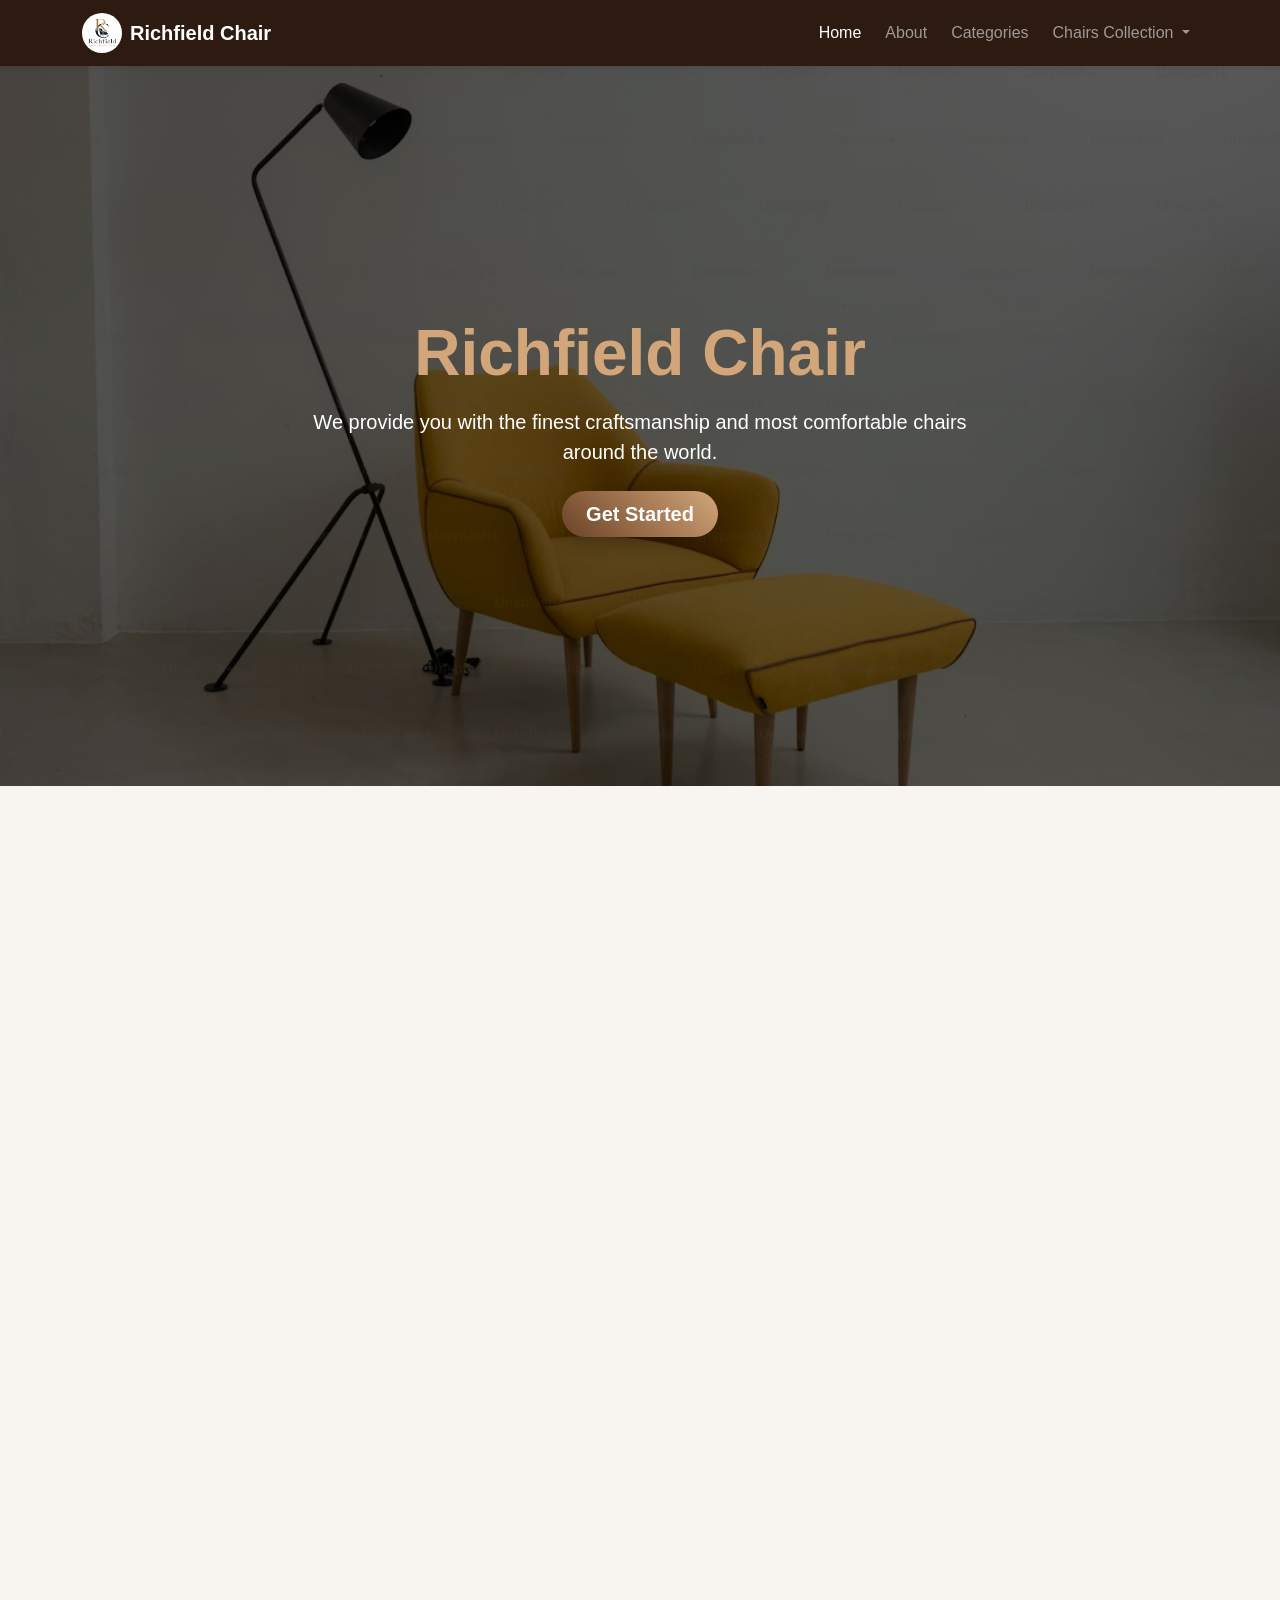
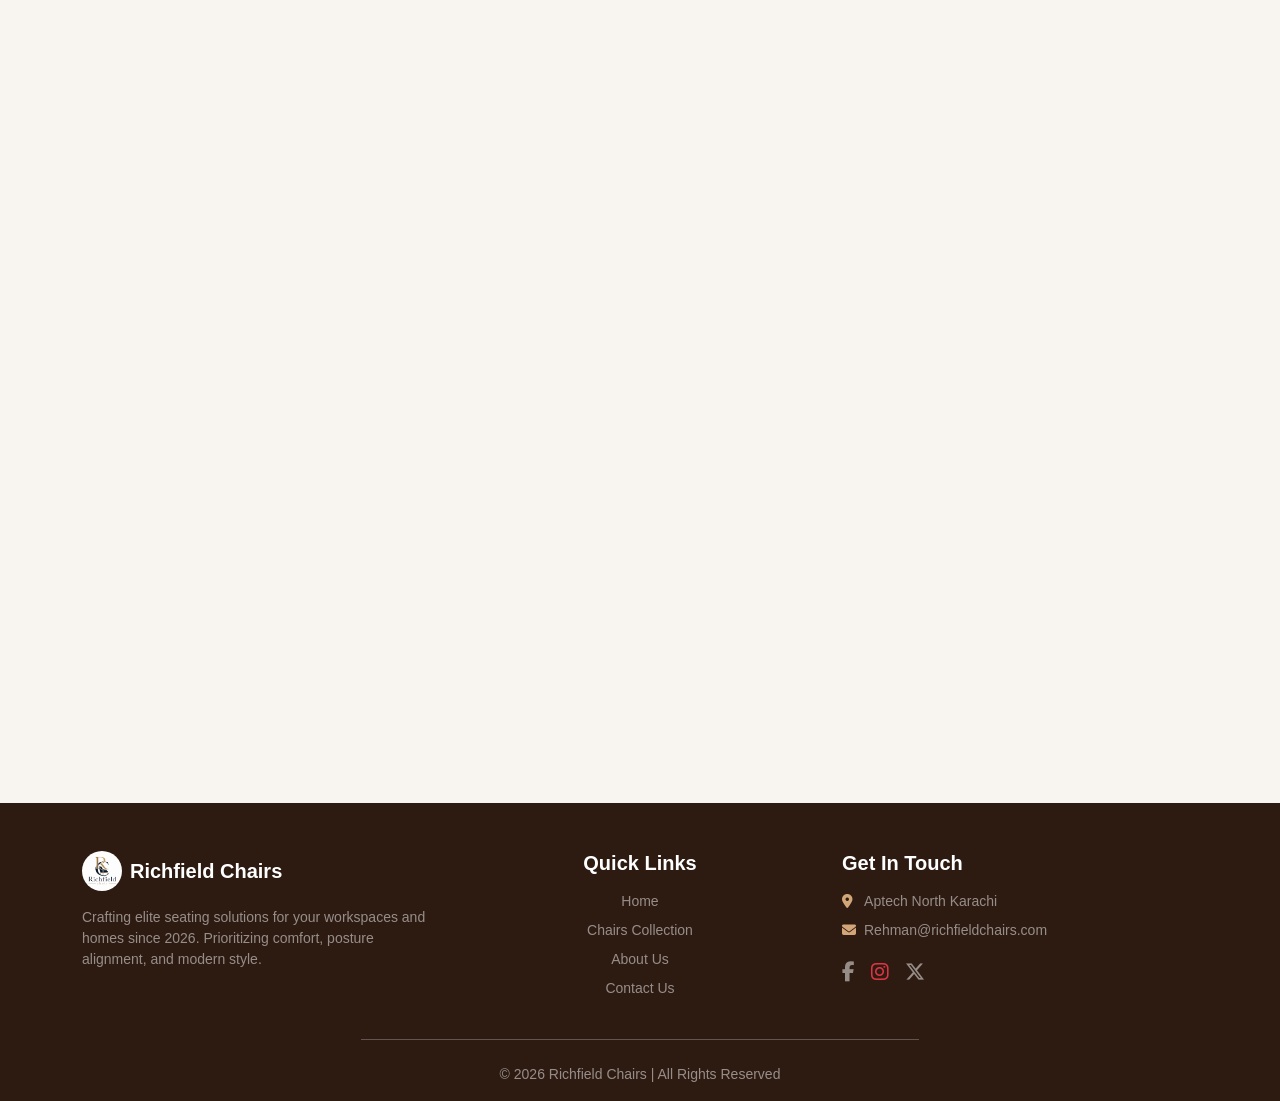
<file: index.html>
<!DOCTYPE html>
<html lang="en">

<head>
    <meta charset="UTF-8">
    <title>Richfield Chair</title>
    <meta name="viewport" content="width=device-width, initial-scale=1">
    <meta name="google-site-verification" content="VaiHgh4ZSUYD9GaVqBwD6K6hKtX5MXGMsjpiY1qS2M8" />
    <link rel="shortcut icon" href="material/Logo.png" type="image/x-icon">

    <!-- Bootstrap CSS 5.3 CDN -->
    <link href="https://cdn.jsdelivr.net/npm/bootstrap@5.3.2/dist/css/bootstrap.min.css" rel="stylesheet">

    <!-- Font Awesome Icons -->
    <link rel="stylesheet" href="https://cdnjs.cloudflare.com/ajax/libs/font-awesome/6.5.2/css/all.min.css">

    <!-- AOS Animation CSS -->
    <link href="https://unpkg.com/aos@2.3.1/dist/aos.css" rel="stylesheet">

    <link rel="stylesheet" href="style.css">
</head>

<body>

    <!-- Navbar -->
    <nav class="navbar navbar-expand-lg navbar-dark bg-dark-custom shadow-sm sticky-top">
        <div class="container">
            <!-- Logo + Brand -->
            <a class="navbar-brand d-flex align-items-center fw-bold text-white" href="#">
                <img src="material/Logo.png" class="me-2" alt="Logo" width="40" height="40">
                Richfield Chair
            </a>

            <!-- Toggle Button -->
            <button class="navbar-toggler" type="button" data-bs-toggle="collapse" data-bs-target="#navMenu">
                <span class="navbar-toggler-icon"></span>
            </button>

            <!-- Nav Items -->
            <div class="collapse navbar-collapse" id="navMenu">
                <ul class="navbar-nav ms-auto gap-2">
                    <li class="nav-item"><a class="nav-link active" href="index.html">Home</a></li>
                    <li class="nav-item"><a class="nav-link" href="about.html">About</a></li>
                    <li class="nav-item"><a class="nav-link" href="index.html#chairCategories">Categories</a></li>

                    <!-- NEW DROPDOWN MENU -->
                    <li class="nav-item dropdown">
                        <a class="nav-link dropdown-toggle" href="#" id="navbarDropdown" role="button"
                            data-bs-toggle="dropdown" aria-expanded="false">
                            Chairs Collection
                        </a>
                        <ul class="dropdown-menu dropdown-menu-dark dropdown-menu-end shadow"
                            aria-labelledby="navbarDropdown">
                            <li><a class="dropdown-item" href="lounge.html"><i class="fas fa-couch me-2 text-info"></i>
                                    Lounge Chairs</a></li>
                            <li><a class="dropdown-item" href="folding2.html"><i
                                        class="fas fa-chair me-2 text-info"></i> Folding Wood</a></li>
                            <li><a class="dropdown-item" href="gaming3.html"><i
                                        class="fas fa-gamepad me-2 text-info"></i> Pro Gaming</a></li>
                            <li>
                                <hr class="dropdown-divider">
                            </li>
                            <li><a class="dropdown-item" href="molded4.html"><i
                                        class="fas fa-recycle me-2 text-info"></i> Molded Chairs</a></li>
                            <li><a class="dropdown-item" href="rocking5.html"><i class="fas fa-sync me-2 text-info"></i>
                                    Rocking Chairs</a></li>
                            <li><a class="dropdown-item" href="office6.html"><i
                                        class="fas fa-briefcase me-2 text-info"></i> Office Chairs</a></li>
                        </ul>
                    </li>
                </ul>
            </div>
        </div>
    </nav>

    <!-- Hero Section -->
    <section class="hero d-flex align-items-center justify-content-center text-center text-white px-3">
        <div class="container" style="max-width: 700px;" data-aos="fade-up" data-aos-duration="1000">
            <h1 class="display-3 fw-bold text-accent-custom mb-3">Richfield Chair</h1>
            <p class="lead mb-4 opacity-90">We provide you with the finest craftsmanship and most comfortable chairs
                around the world.</p>
            <a href="#chairCategories" class="btn btn-theme btn-lg px-4 py-2 fw-bold rounded-pill shadow">Get
                Started</a>
        </div>
    </section>

    <!-- Carousel Section -->
    <section class="container my-5 py-4" id="chairCategories">
        <h2 class="text-center fw-bold mb-4 text-primary-custom" data-aos="fade-up">Featured Collections</h2>
        <div id="chairCarousel" class="carousel slide" data-bs-ride="carousel" data-aos="fade-up" data-aos-delay="200">
            <div class="carousel-inner">

                <!-- SLIDE 1 -->
                <div class="carousel-item active">
                    <!-- justify-content-center handles the centering of the narrower columns -->
                    <div class="row g-4 justify-content-center">

                        <!-- CARD 1 (Changed from col-lg-4 to col-lg-3 and col-md-6 to col-md-5) -->
                        <div class="col-sm-10 col-md-5 col-lg-3" data-aos="zoom-in" data-aos-delay="100">
                            <div class="card w-100 card-custom shadow-sm h-100">
                                <img src="material/lounge_chair/lounge (1).jpg" class="card-img-top"
                                    alt="Lounge Chairs">
                                <div class="card-body d-flex flex-column text-center">
                                    <h5 class="fw-bold text-primary-custom mb-2">Lounge Chairs</h5>
                                    <p class="card-text text-muted small text-truncate mb-3">Beautiful and cozy
                                        statement chairs built for premium relaxation in your living room.</p>
                                    <div class="d-grid gap-2 mt-auto">
                                        <a href="lounge.html"
                                            class="btn btn-outline-info btn-sm rounded-pill fw-bold">View All</a>
                                    </div>
                                </div>
                            </div>
                        </div>

                        <!-- CARD 2 -->
                        <div class="col-sm-10 col-md-5 col-lg-3" data-aos="zoom-in" data-aos-delay="300">
                            <div class="card card-custom shadow-sm h-100">
                                <img src="material/folding_chair/folding (1).jpg" class="card-img-top"
                                    alt="Classic Wood">
                                <div class="card-body d-flex flex-column text-center">
                                    <h5 class="fw-bold text-primary-custom mb-2">Folding Wood</h5>
                                    <p class="card-text text-muted small text-truncate mb-3">Timeless timber chairs
                                        blending traditional heritage look with polished durable finishes.</p>
                                    <div class="d-grid gap-2 mt-auto">
                                        <a href="folding2.html"
                                            class="btn btn-outline-info btn-sm rounded-pill fw-bold">View All</a>
                                    </div>
                                </div>
                            </div>
                        </div>

                        <!-- CARD 3 -->
                        <div class="col-sm-10 col-md-5 col-lg-3" data-aos="zoom-in" data-aos-delay="500">
                            <div class="card card-custom shadow-sm h-100">
                                <img src="material/gaming_chair/gaming (1).jpg" class="card-img-top" alt="Pro Gaming">
                                <div class="card-body d-flex flex-column text-center">
                                    <h5 class="fw-bold text-primary-custom mb-2">Pro Gaming</h5>
                                    <p class="card-text text-muted small text-truncate mb-3">High-performance gaming
                                        seats with full back setup and premium cushion support.</p>
                                    <div class="d-grid gap-2 mt-auto">
                                        <a href="gaming3.html"
                                            class="btn btn-outline-info btn-sm rounded-pill fw-bold">View All</a>
                                    </div>
                                </div>
                            </div>
                        </div>
                    </div>
                </div>

                <!-- SLIDE 2 -->
                <div class="carousel-item">
                    <div class="row g-4 justify-content-center">

                        <!-- CARD 4 -->
                        <div class="col-sm-10 col-md-5 col-lg-3">
                            <div class="card card-custom shadow-sm h-100">
                                <img src="material/plastic_chair/plastic (1).jpg" class="card-img-top"
                                    alt="Molded Chairs">
                                <div class="card-body d-flex flex-column text-center">
                                    <h5 class="fw-bold text-primary-custom mb-2">Molded Chairs</h5>
                                    <p class="card-text text-muted small text-truncate mb-3">Sleek, lightweight resin
                                        seats that offer strong durability and clean minimalism.</p>
                                    <div class="d-grid gap-2 mt-auto">
                                        <a href="molded4.html"
                                            class="btn btn-outline-info btn-sm rounded-pill fw-bold">View All</a>
                                    </div>
                                </div>
                            </div>
                        </div>

                        <!-- CARD 5 -->
                        <div class="col-sm-10 col-md-5 col-lg-3">
                            <div class="card card-custom shadow-sm h-100">
                                <img src="material/rocking_chair/rocking (1).jpg" class="card-img-top"
                                    alt="Modern Chair">
                                <div class="card-body d-flex flex-column text-center">
                                    <h5 class="fw-bold text-primary-custom mb-2">Rocking Chair</h5>
                                    <p class="card-text text-muted small text-truncate mb-3">Trendy geometric profiles
                                        designed perfectly for stylish, high-end environments.</p>
                                    <div class="d-grid gap-2 mt-auto">
                                        <a href="rocking5.html"
                                            class="btn btn-outline-info btn-sm rounded-pill fw-bold">View All</a>
                                    </div>
                                </div>
                            </div>
                        </div>

                        <!-- CARD 6 -->
                        <div class="col-sm-10 col-md-5 col-lg-3">
                            <div class="card card-custom shadow-sm h-100">
                                <img src="material/office_chair/office (1).jpg" class="card-img-top" alt="Office Chair">
                                <div class="card-body d-flex flex-column text-center">
                                    <h5 class="fw-bold text-primary-custom mb-2">Office Chair</h5>
                                    <p class="card-text text-muted small text-truncate mb-3">Premium workspace seating
                                        made with posture-friendly adjustable systems.</p>
                                    <div class="d-grid gap-2 mt-auto">
                                        <a href="office6.html"
                                            class="btn btn-outline-info btn-sm rounded-pill fw-bold">View All</a>
                                    </div>
                                </div>
                            </div>
                        </div>
                    </div>
                </div>

            </div>

            <!-- Carousel Controls -->
            <button class="carousel-control-prev" type="button" data-bs-target="#chairCarousel" data-bs-slide="prev">
                <span class="carousel-control-prev-icon bg-dark rounded-circle p-2"></span>
            </button>
            <button class="carousel-control-next" type="button" data-bs-target="#chairCarousel" data-bs-slide="next">
                <span class="carousel-control-next-icon bg-dark rounded-circle p-2"></span>
            </button>
        </div>
    </section>
    <!-- Honeycomb Gallery Section -->
    <section class="honeycomb-section">
        <div class="container">
            <div class="text-center mb-5" data-aos="fade-up">
                <h2 class="fw-bold text-primary-custom">Our Chair Architecture</h2>
                <p class="text-muted">Explore premium comfort categorized by design architecture</p>
            </div>

            <div class="honeycomb-grid" data-aos="fade-up" data-aos-delay="200">
                <!-- Category 1 -->
                <a href="lounge.html" class="hexagon-item">
                    <div class="hexagon-bg" style="background-image: url('material/lounge_chair/lounge (1).jpg');">
                    </div>
                    <div class="hexagon-content">
                        <h4 class="hexagon-title">Lounge Chairs</h4>
                        <span class="hexagon-count">12 Items</span>
                    </div>
                </a>

                <!-- Category 2 -->
                <a href="folding2.html" class="hexagon-item">
                    <div class="hexagon-bg" style="background-image: url('material/folding_chair/folding (1).jpg');">
                    </div>
                    <div class="hexagon-content">
                        <h4 class="hexagon-title">Folding Wood</h4>
                        <span class="hexagon-count">18 Items</span>
                    </div>
                </a>

                <!-- Category 3 -->
                <a href="gaming3.html" class="hexagon-item">
                    <div class="hexagon-bg" style="background-image: url('material/gaming_chair/gaming (1).jpg');">
                    </div>
                    <div class="hexagon-content">
                        <h4 class="hexagon-title">Pro Gaming</h4>
                        <span class="hexagon-count">8 Items</span>
                    </div>
                </a>

                <!-- Category 4 -->
                <a href="molded4.html" class="hexagon-item">
                    <div class="hexagon-bg" style="background-image: url('material/plastic_chair/plastic (1).jpg');">
                    </div>
                    <div class="hexagon-content">
                        <h4 class="hexagon-title">Molded Chairs</h4>
                        <span class="hexagon-count">24 Items</span>
                    </div>
                </a>

                <!-- Category 5 -->
                <a href="rocking5.html" class="hexagon-item">
                    <div class="hexagon-bg" style="background-image: url('material/rocking_chair/rocking (1).jpg');">
                    </div>
                    <div class="hexagon-content">
                        <h4 class="hexagon-title">Rocking Chair</h4>
                        <span class="hexagon-count">15 Items</span>
                    </div>
                </a>

                <!-- Category 6 -->
                <a href="office6.html" class="hexagon-item">
                    <div class="hexagon-bg" style="background-image: url('material/office_chair/office (1).jpg');">
                    </div>
                    <div class="hexagon-content">
                        <h4 class="hexagon-title">Office Chair</h4>
                        <span class="hexagon-count">15 Items</span>
                    </div>
                </a>
            </div>
        </div>
    </section>

    <!-- Universal Page Footer Section -->
    <footer class="text-white-50 pt-5 pb-3 bg-dark-custom">
        <div class="container text-center text-md-start">
            <div class="row g-4">
                <!-- Column 1: Info -->
                <div class="col-md-4">
                    <h5
                        class="fw-bold text-white mb-3 d-flex align-items-center justify-content-center justify-content-md-start">
                        <img src="material/Logo.png" alt="logo" class="footer-logo me-2" width="40" height="40">
                        Richfield Chairs
                    </h5>
                    <p class="small lh-base">Crafting elite seating solutions for your workspaces and homes since 2026.
                        Prioritizing comfort, posture alignment, and modern style.</p>
                </div>
                <!-- Column 2: Links -->
                <div class="col-md-4 text-center">
                    <h5 class="fw-bold text-white mb-3">Quick Links</h5>
                    <ul class="list-unstyled d-flex flex-column gap-2 small">
                        <li><a href="#" class="text-reset text-decoration-none">Home</a></li>
                        <li><a href="#chairCategories" class="text-reset text-decoration-none">Chairs Collection</a>
                        </li>
                        <li><a href="about.html" class="text-reset text-decoration-none">About Us</a></li>
                        <li><a href="about.html#contact" class="text-reset text-decoration-none">Contact Us</a></li>
                    </ul>
                </div>
                <!-- Column 3: Contact Info -->
                <div class="col-md-4">
                    <h5 class="fw-bold text-white mb-3">Get In Touch</h5>
                    <p class="small mb-2"><i class="fa-solid fa-location-dot me-2 text-accent-custom"></i> Aptech North
                        Karachi</p>
                    <p class="small mb-3"><i
                            class="fa-solid fa-envelope me-2 text-accent-custom"></i>Rehman@richfieldchairs.com</p>
                    <div class="d-flex justify-content-center justify-content-md-start gap-3 fs-5">
                        <a href="https://www.facebook.com/" class="text-reset"><i
                                class="fa-brands fa-facebook-f"></i></a>
                        <a href="https://www.instagram.com/" class="text-reset"><i
                                class="fa-brands fa-instagram text-danger"></i></a>
                        <a href="https://x.com/" class="text-white-50"><i class="fa-brands fa-x-twitter"></i></a>
                    </div>
                </div>
            </div>
            <hr class="w-50 mx-auto my-4 opacity-25 border-white">
            <p class="text-center small mb-0">&copy; 2026 Richfield Chairs | All Rights Reserved</p>
        </div>
    </footer>

    <!-- Bootstrap JS Bundle -->
    <script src="https://cdn.jsdelivr.net/npm/bootstrap@5.3.2/dist/js/bootstrap.bundle.min.js"></script>

    <!-- AOS Animation JS -->
    <script src="https://unpkg.com/aos@2.3.1/dist/aos.js"></script>
    <script>
        // Initialize AOS animations
        AOS.init({
            duration: 800 // global animation duration in ms        
        });
    </script>
</body>

</html>
</file>
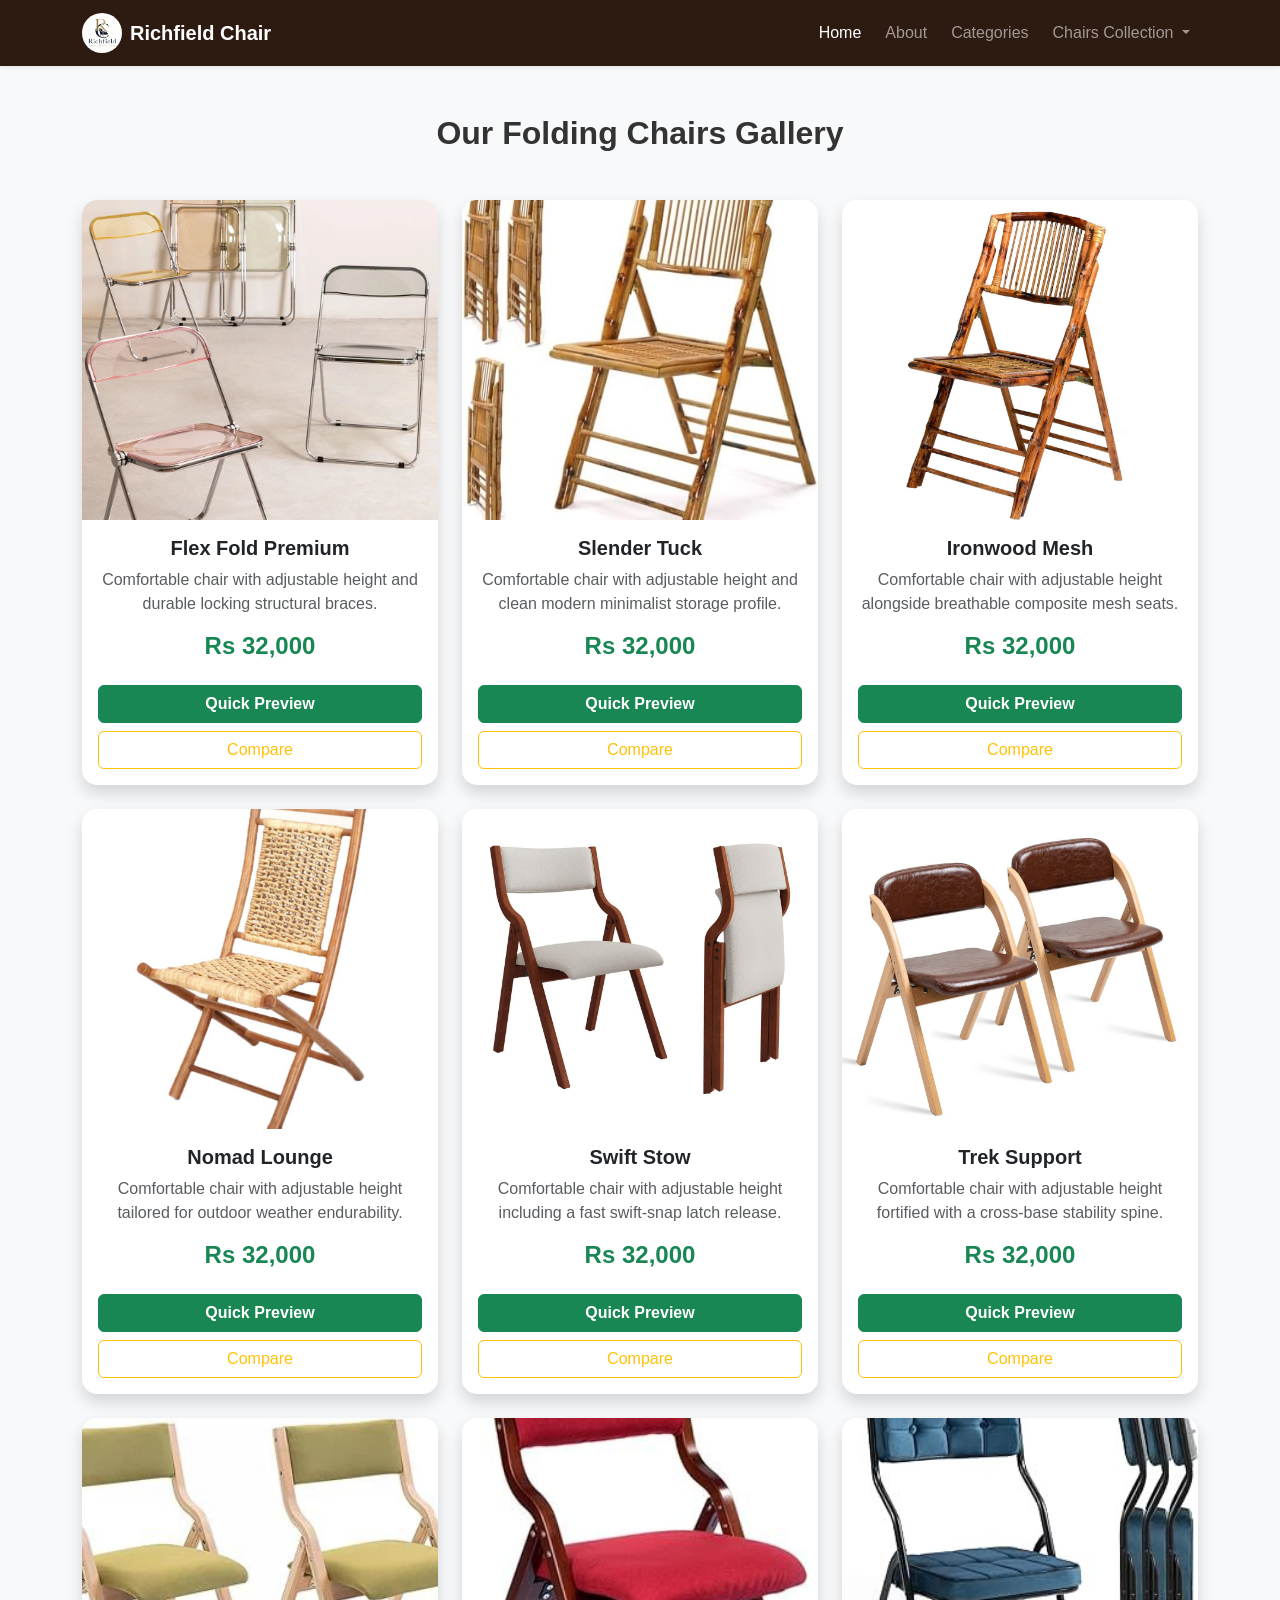
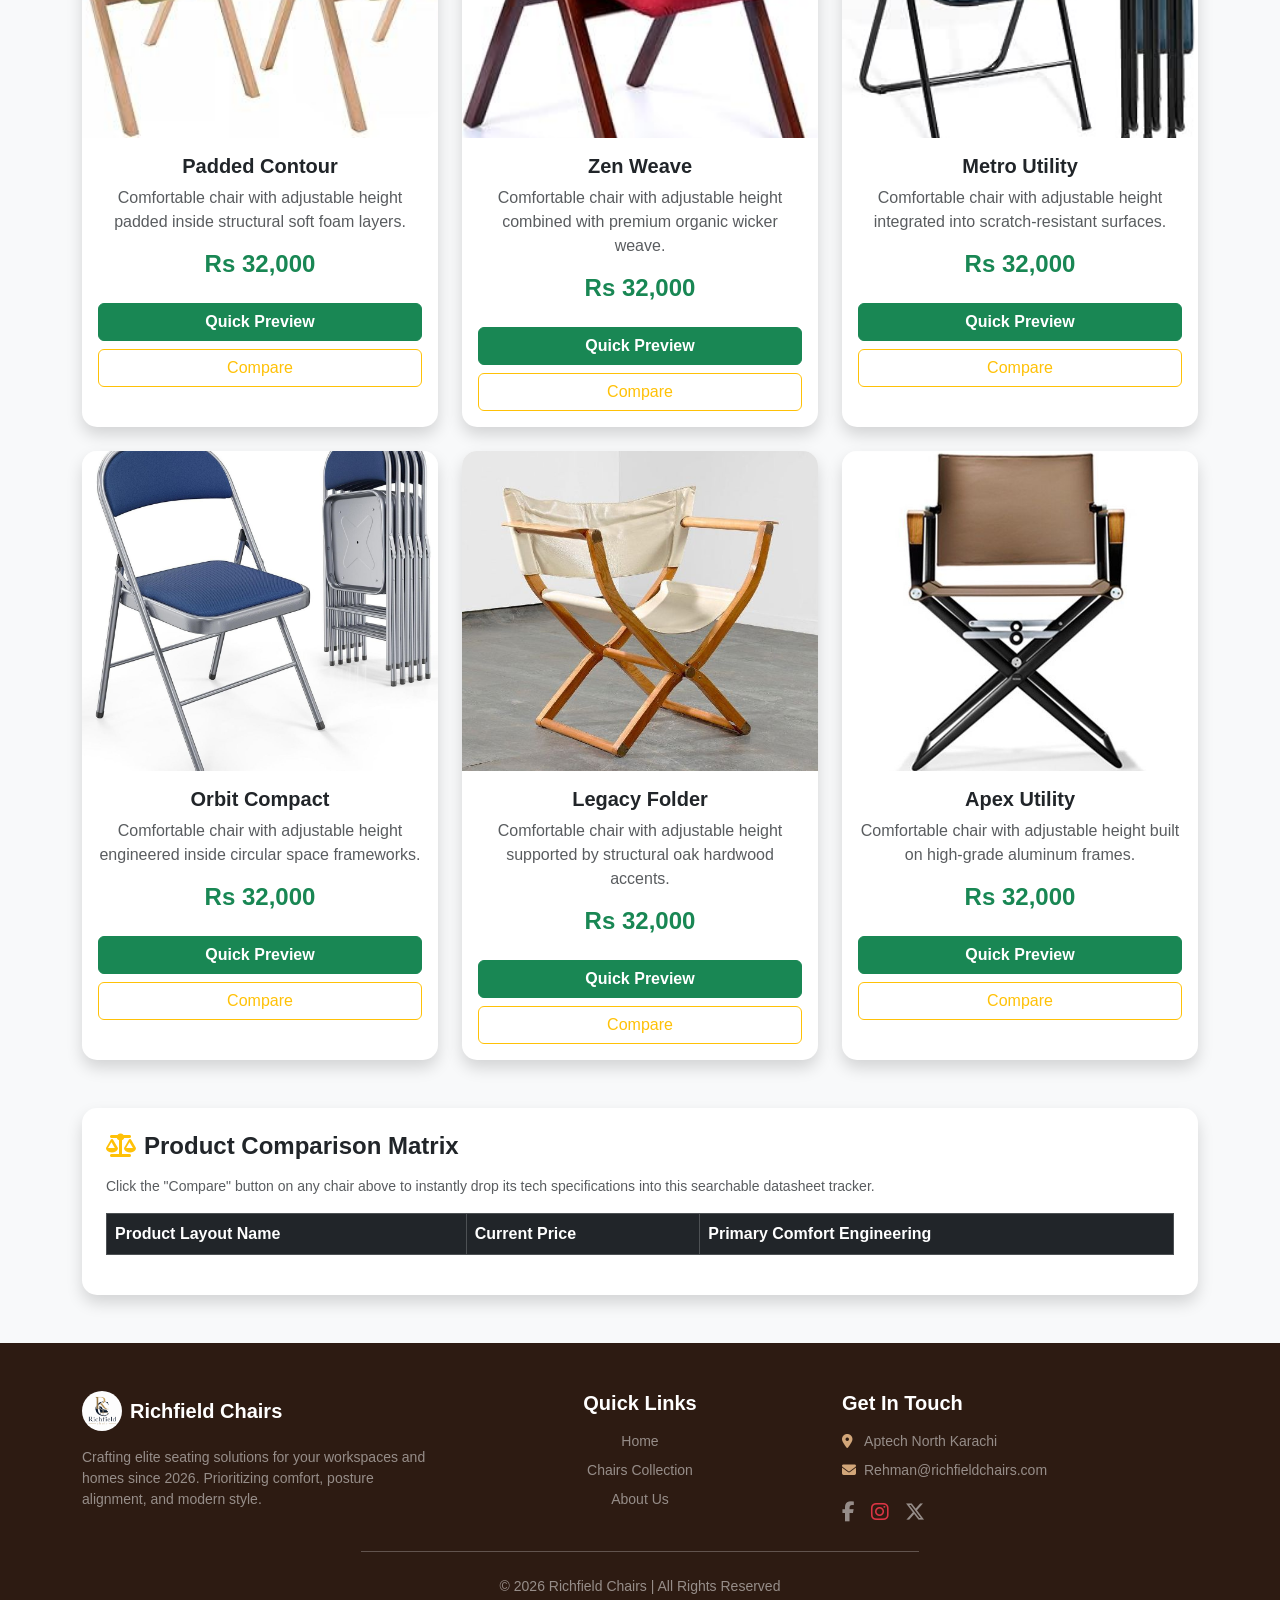
<file: folding2.html>
<!DOCTYPE html>
<html lang="en">
<head>
    <meta charset="UTF-8">
    <meta name="viewport" content="width=device-width, initial-scale=1.0">
    <title>Richfield Chair - Folding Collection</title>
    
     <!-- favicon  -->
    <link rel="shortcut icon" href="material/Logo.png" type="image/x-icon">
   
    <!-- Bootstrap CSS -->
    <link href="https://cdn.jsdelivr.net/npm/bootstrap@5.3.2/dist/css/bootstrap.min.css" rel="stylesheet">
    <!-- Font Awesome Icons -->
    <link rel="stylesheet" href="https://cdnjs.cloudflare.com/ajax/libs/font-awesome/6.5.2/css/all.min.css">
    <!-- DataTables Bootstrap 5 CSS -->
    <link rel="stylesheet" href="https://cdn.datatables.net/1.13.7/css/dataTables.bootstrap5.min.css">

    <link rel="stylesheet" href="style.css">
    <link rel="stylesheet" href="cards.css">
   
</head>
<body class="bg-light">

        <!-- Navbar -->
<nav class="navbar navbar-expand-lg navbar-dark bg-dark-custom shadow-sm sticky-top">
    <div class="container">
        <!-- Logo + Brand -->
        <a class="navbar-brand d-flex align-items-center fw-bold text-white" href="#">
            <img src="material/Logo.png" class="me-2" alt="Logo" width="40" height="40">
            Richfield Chair
        </a>

        <!-- Toggle Button -->
        <button class="navbar-toggler" type="button" data-bs-toggle="collapse" data-bs-target="#navMenu">
            <span class="navbar-toggler-icon"></span>
        </button>

        <!-- Nav Items -->
        <div class="collapse navbar-collapse" id="navMenu">
            <ul class="navbar-nav ms-auto gap-2">
                <li class="nav-item"><a class="nav-link active" href="index.html">Home</a></li>
                <li class="nav-item"><a class="nav-link" href="about.html">About</a></li>
                <li class="nav-item"><a class="nav-link" href="index.html#chairCategories">Categories</a></li>
                
                <!-- NEW DROPDOWN MENU -->
                <li class="nav-item dropdown">
                    <a class="nav-link dropdown-toggle" href="#" id="navbarDropdown" role="button" data-bs-toggle="dropdown" aria-expanded="false">
                        Chairs Collection
                    </a>
                    <ul class="dropdown-menu dropdown-menu-dark dropdown-menu-end shadow" aria-labelledby="navbarDropdown">
                        <li><a class="dropdown-item" href="lounge.html"><i class="fas fa-couch me-2 text-info"></i> Lounge Chairs</a></li>
                        <li><a class="dropdown-item" href="folding2.html"><i class="fas fa-chair me-2 text-info"></i> Folding Wood</a></li>
                        <li><a class="dropdown-item" href="gaming3.html"><i class="fas fa-gamepad me-2 text-info"></i> Pro Gaming</a></li>
                        <li><hr class="dropdown-divider"></li>
                        <li><a class="dropdown-item" href="molded4.html"><i class="fas fa-recycle me-2 text-info"></i> Molded Chairs</a></li>
                        <li><a class="dropdown-item" href="rocking5.html"><i class="fas fa-sync me-2 text-info"></i> Rocking Chairs</a></li>
                        <li><a class="dropdown-item" href="office6.html"><i class="fas fa-briefcase me-2 text-info"></i> Office Chairs</a></li>
                    </ul>
                </li>
            </ul>
        </div>
    </div>
</nav>

    <!-- Cards Gallery Component -->
    <div class="container my-5">
        <h2 class="text-center fw-bold mb-5">Our Folding Chairs Gallery</h2>
        <div class="row g-4 mb-5">

            <!-- CARD 1 -->
            <div class="col-lg-4 col-md-6">
                <div class="card shadow border-0 h-100">
                    <img src="material/folding_chair/folding (1).jpg" class="card-img-top">
                    <div class="card-body text-center">
                        <h5 class="card-title fw-bold">Flex Fold Premium</h5>
                        <p class="card-text text-muted">Comfortable chair with adjustable height and durable locking structural braces.</p>
                        <h4 class="text-success fw-bold">Rs 32,000</h4>
                        <div class="d-grid gap-2 mt-3">
                            <button class="btn btn-success fw-bold" data-bs-toggle="modal" data-bs-target="#mn13">Quick Preview</button>
                            <button class="btn btn-outline-warning compare-btn" data-name="Flex Fold Premium" data-price="Rs 32,000" data-desc="Adjustable height with security frame lock">Compare</button>
                        </div>
                    </div>
                </div>
            </div>

            <!-- CARD 2 -->
            <div class="col-lg-4 col-md-6">
                <div class="card shadow border-0 h-100">
                    <img src="material/folding_chair/folding (2).jpg" class="card-img-top">
                    <div class="card-body text-center">
                        <h5 class="card-title fw-bold">Slender Tuck</h5>
                        <p class="card-text text-muted">Comfortable chair with adjustable height and clean modern minimalist storage profile.</p>
                        <h4 class="text-success fw-bold">Rs 32,000</h4>
                        <div class="d-grid gap-2 mt-3">
                            <button class="btn btn-success fw-bold" data-bs-toggle="modal" data-bs-target="#mn14">Quick Preview</button>
                            <button class="btn btn-outline-warning compare-btn" data-name="Slender Tuck" data-price="Rs 32,000" data-desc="Minimalist flat-pack space saving engineering">Compare</button>
                        </div>
                    </div>
                </div>
            </div>

            <!-- CARD 3 -->
            <div class="col-lg-4 col-md-6">
                <div class="card shadow border-0 h-100">
                    <img src="material/folding_chair/folding (3).jpg" class="card-img-top">
                    <div class="card-body text-center">
                        <h5 class="card-title fw-bold">Ironwood Mesh</h5>
                        <p class="card-text text-muted">Comfortable chair with adjustable height alongside breathable composite mesh seats.</p>
                        <h4 class="text-success fw-bold">Rs 32,000</h4>
                        <div class="d-grid gap-2 mt-3">
                            <button class="btn btn-success fw-bold" data-bs-toggle="modal" data-bs-target="#mn15">Quick Preview</button>
                            <button class="btn btn-outline-warning compare-btn" data-name="Ironwood Mesh" data-price="Rs 32,000" data-desc="High tensile composite frame mesh">Compare</button>
                        </div>
                    </div>
                </div>
            </div>

            <!-- CARD 4 -->
            <div class="col-lg-4 col-md-6">
                <div class="card shadow border-0 h-100">
                    <img src="material/folding_chair/folding (4).jpg" class="card-img-top">
                    <div class="card-body text-center">
                        <h5 class="card-title fw-bold">Nomad Lounge</h5>
                        <p class="card-text text-muted">Comfortable chair with adjustable height tailored for outdoor weather endurability.</p>
                        <h4 class="text-success fw-bold">Rs 32,000</h4>
                        <div class="d-grid gap-2 mt-3">
                            <button class="btn btn-success fw-bold" data-bs-toggle="modal" data-bs-target="#mn16">Quick Preview</button>
                            <button class="btn btn-outline-warning compare-btn" data-name="Nomad Lounge" data-price="Rs 32,000" data-desc="Weatherproof outdoor anti-corrosion layer">Compare</button>
                        </div>
                    </div>
                </div>
            </div>

            <!-- CARD 5 -->
            <div class="col-lg-4 col-md-6">
                <div class="card shadow border-0 h-100">
                    <img src="material/folding_chair/folding (5).jpg" class="card-img-top">
                    <div class="card-body text-center">
                        <h5 class="card-title fw-bold">Swift Stow</h5>
                        <p class="card-text text-muted">Comfortable chair with adjustable height including a fast swift-snap latch release.</p>
                        <h4 class="text-success fw-bold">Rs 32,000</h4>
                        <div class="d-grid gap-2 mt-3">
                            <button class="btn btn-success fw-bold" data-bs-toggle="modal" data-bs-target="#mn17">Quick Preview</button>
                            <button class="btn btn-outline-warning compare-btn" data-name="Swift Stow" data-price="Rs 32,000" data-desc="Instant rapid swift-snap release hinges">Compare</button>
                        </div>
                    </div>
                </div>
            </div>

            <!-- CARD 6 -->
            <div class="col-lg-4 col-md-6">
                <div class="card shadow border-0 h-100">
                    <img src="material/folding_chair/folding (6).jpg" class="card-img-top">
                    <div class="card-body text-center">
                        <h5 class="card-title fw-bold">Trek Support</h5>
                        <p class="card-text text-muted">Comfortable chair with adjustable height fortified with a cross-base stability spine.</p>
                        <h4 class="text-success fw-bold">Rs 32,000</h4>
                        <div class="d-grid gap-2 mt-3">
                            <button class="btn btn-success fw-bold" data-bs-toggle="modal" data-bs-target="#mn18">Quick Preview</button>
                            <button class="btn btn-outline-warning compare-btn" data-name="Trek Support" data-price="Rs 32,000" data-desc="Heavy-duty structural cross-base spine">Compare</button>
                        </div>
                    </div>
                </div>
            </div>

            <!-- CARD 7 -->
            <div class="col-lg-4 col-md-6">
                <div class="card shadow border-0 h-100">
                    <img src="material/folding_chair/folding (7).jpg" class="card-img-top">
                    <div class="card-body text-center">
                        <h5 class="card-title fw-bold">Padded Contour</h5>
                        <p class="card-text text-muted">Comfortable chair with adjustable height padded inside structural soft foam layers.</p>
                        <h4 class="text-success fw-bold">Rs 32,000</h4>
                        <div class="d-grid gap-2 mt-3">
                            <button class="btn btn-success fw-bold" data-bs-toggle="modal" data-bs-target="#mn19">Quick Preview</button>
                            <button class="btn btn-outline-warning compare-btn" data-name="Padded Contour" data-price="Rs 32,000" data-desc="Ergonomic dense comfort foam layer">Compare</button>
                        </div>
                    </div>
                </div>
            </div>

            <!-- CARD 8 -->
            <div class="col-lg-4 col-md-6">
                <div class="card shadow border-0 h-100">
                    <img src="material/folding_chair/folding (8).jpg" class="card-img-top">
                    <div class="card-body text-center">
                        <h5 class="card-title fw-bold">Zen Weave</h5>
                        <p class="card-text text-muted">Comfortable chair with adjustable height combined with premium organic wicker weave.</p>
                        <h4 class="text-success fw-bold">Rs 32,000</h4>
                        <div class="d-grid gap-2 mt-3">
                            <button class="btn btn-success fw-bold" data-bs-toggle="modal" data-bs-target="#mn20">Quick Preview</button>
                            <button class="btn btn-outline-warning compare-btn" data-name="Zen Weave" data-price="Rs 32,000" data-desc="All-weather lightweight organic wicker weave">Compare</button>
                        </div>
                    </div>
                </div>
            </div>

            <!-- CARD 9 -->
            <div class="col-lg-4 col-md-6">
                <div class="card shadow border-0 h-100">
                    <img src="material/folding_chair/folding (9).jpg" class="card-img-top">
                    <div class="card-body text-center">
                        <h5 class="card-title fw-bold">Metro Utility</h5>
                        <p class="card-text text-muted">Comfortable chair with adjustable height integrated into scratch-resistant surfaces.</p>
                        <h4 class="text-success fw-bold">Rs 32,000</h4>
                        <div class="d-grid gap-2 mt-3">
                            <button class="btn btn-success fw-bold" data-bs-toggle="modal" data-bs-target="#mn21">Quick Preview</button>
                            <button class="btn btn-outline-warning compare-btn" data-name="Metro Utility" data-price="Rs 32,000" data-desc="Industrial scratch-resistant finish coating">Compare</button>
                        </div>
                    </div>
                </div>
            </div>

            <!-- CARD 10 -->
            <div class="col-lg-4 col-md-6">
                <div class="card shadow border-0 h-100">
                    <img src="material/folding_chair/folding (10).jpg" class="card-img-top">
                    <div class="card-body text-center">
                        <h5 class="card-title fw-bold">Orbit Compact</h5>
                        <p class="card-text text-muted">Comfortable chair with adjustable height engineered inside circular space frameworks.</p>
                        <h4 class="text-success fw-bold">Rs 32,000</h4>
                        <div class="d-grid gap-2 mt-3">
                            <button class="btn btn-success fw-bold" data-bs-toggle="modal" data-bs-target="#mn22">Quick Preview</button>
                            <button class="btn btn-outline-warning compare-btn" data-name="Orbit Compact" data-price="Rs 32,000" data-desc="Circular geometric ultra-space saver chassis">Compare</button>
                        </div>
                    </div>
                </div>
            </div>

            <!-- CARD 11 -->
            <div class="col-lg-4 col-md-6">
                <div class="card shadow border-0 h-100">
                    <img src="material/folding_chair/folding (11).jpg" class="card-img-top">
                    <div class="card-body text-center">
                        <h5 class="card-title fw-bold">Legacy Folder</h5>
                        <p class="card-text text-muted">Comfortable chair with adjustable height supported by structural oak hardwood accents.</p>
                        <h4 class="text-success fw-bold">Rs 32,000</h4>
                        <div class="d-grid gap-2 mt-3">
                            <button class="btn btn-success fw-bold" data-bs-toggle="modal" data-bs-target="#mn23">Quick Preview</button>
                            <button class="btn btn-outline-warning compare-btn" data-name="Legacy Folder" data-price="Rs 32,000" data-desc="Reinforced classic oak timber mechanics">Compare</button>
                        </div>
                    </div>
                </div>
            </div>

            <!-- CARD 12 -->
            <div class="col-lg-4 col-md-6">
                <div class="card shadow border-0 h-100">
                    <img src="material/folding_chair/folding (12).jpg" class="card-img-top">
                    <div class="card-body text-center">
                        <h5 class="card-title fw-bold">Apex Utility</h5>
                        <p class="card-text text-muted">Comfortable chair with adjustable height built on high-grade aluminum frames.</p>
                        <h4 class="text-success fw-bold">Rs 32,000</h4>
                        <div class="d-grid gap-2 mt-3">
                            <button class="btn btn-success fw-bold" data-bs-toggle="modal" data-bs-target="#mn24">Quick Preview</button>
                            <button class="btn btn-outline-warning compare-btn" data-name="Apex Utility" data-price="Rs 32,000" data-desc="Anodized light structural aluminum design">Compare</button>
                        </div>
                    </div>
                </div>
            </div>

        </div>

        <!-- SEARCH DATA matrix TRACKER -->
        <div class="card border-0 shadow p-4 mt-5">
            <h4 class="fw-bold mb-3 text-dark"><i class="fa-solid fa-scale-balanced me-2 text-warning"></i>Product Comparison Matrix</h4>
            <p class="text-muted small">Click the "Compare" button on any chair above to instantly drop its tech specifications into this searchable datasheet tracker.</p>
            <div class="table-responsive">
                <table id="compareTable" class="table table-striped table-bordered w-100">
                    <thead class="table-dark">
                        <tr>
                            <th>Product Layout Name</th>
                            <th>Current Price</th>
                            <th>Primary Comfort Engineering</th>
                        </tr>
                    </thead>
                    <tbody></tbody>
                </table>
            </div>
        </div>
    </div>

    <!-- ==================== SEQUENTIAL MODALS (13-24) ==================== -->

    <!-- MODAL 13 -->
    <div class="modal fade" id="mn13" tabindex="-1" aria-hidden="true">
        <div class="modal-dialog modal-dialog-centered modal-lg">
            <div class="modal-content border-0 shadow rounded-4"><div class="modal-header border-0 pb-0"><h5 class="modal-title fw-bold">Product Details</h5><button type="button" class="btn-close" data-bs-dismiss="modal"></button></div><div class="modal-body p-4 target-body"><div class="row g-4 main-modal-row"><div class="col-md-6"><img src="material/folding_chair/folding (1).jpg" class="product-img shadow-sm"></div><div class="col-md-6 d-flex flex-column justify-content-center"><h4 class="fw-bold text-dark">Flex Fold Premium 🪑</h4><p class="text-muted small my-2">Comfortable chair with adjustable height and durable locking structural braces.</p><div class="my-3"><span class="price text-danger fs-3 fw-bold me-2">Rs 32,000</span><span class="old-price small fs-6">Rs 38,000</span></div><button class="btn btn-success fw-bold w-100 py-2 mt-3 order-now-btn">Order Now</button></div></div></div></div>
        </div>
    </div>

    <!-- MODAL 14 -->
    <div class="modal fade" id="mn14" tabindex="-1" aria-hidden="true">
        <div class="modal-dialog modal-dialog-centered modal-lg">
            <div class="modal-content border-0 shadow rounded-4"><div class="modal-header border-0 pb-0"><h5 class="modal-title fw-bold">Product Details</h5><button type="button" class="btn-close" data-bs-dismiss="modal"></button></div><div class="modal-body p-4 target-body"><div class="row g-4 main-modal-row"><div class="col-md-6"><img src="material/folding_chair/folding (2).jpg" class="product-img shadow-sm"></div><div class="col-md-6 d-flex flex-column justify-content-center"><h4 class="fw-bold text-dark">Slender Tuck 🪑</h4><p class="text-muted small my-2">Comfortable chair with adjustable height and clean modern minimalist storage profile.</p><div class="my-3"><span class="price text-danger fs-3 fw-bold me-2">Rs 32,000</span><span class="old-price small fs-6">Rs 39,500</span></div><button class="btn btn-success fw-bold w-100 py-2 mt-3 order-now-btn">Order Now</button></div></div></div></div>
        </div>
    </div>

    <!-- MODAL 15 -->
    <div class="modal fade" id="mn15" tabindex="-1" aria-hidden="true">
        <div class="modal-dialog modal-dialog-centered modal-lg">
            <div class="modal-content border-0 shadow rounded-4"><div class="modal-header border-0 pb-0"><h5 class="modal-title fw-bold">Product Details</h5><button type="button" class="btn-close" data-bs-dismiss="modal"></button></div><div class="modal-body p-4 target-body"><div class="row g-4 main-modal-row"><div class="col-md-6"><img src="material/folding_chair/folding (3).jpg" class="product-img shadow-sm"></div><div class="col-md-6 d-flex flex-column justify-content-center"><h4 class="fw-bold text-dark">Ironwood Mesh 🪑</h4><p class="text-muted small my-2">Comfortable chair with adjustable height alongside breathable composite mesh seats.</p><div class="my-3"><span class="price text-danger fs-3 fw-bold me-2">Rs 32,000</span><span class="old-price small fs-6">Rs 40,000</span></div><button class="btn btn-success fw-bold w-100 py-2 mt-3 order-now-btn">Order Now</button></div></div></div></div>
        </div>
    </div>

    <!-- MODAL 16 -->
    <div class="modal fade" id="mn16" tabindex="-1" aria-hidden="true">
        <div class="modal-dialog modal-dialog-centered modal-lg">
            <div class="modal-content border-0 shadow rounded-4"><div class="modal-header border-0 pb-0"><h5 class="modal-title fw-bold">Product Details</h5><button type="button" class="btn-close" data-bs-dismiss="modal"></button></div><div class="modal-body p-4 target-body"><div class="row g-4 main-modal-row"><div class="col-md-6"><img src="material/folding_chair/folding (4).jpg" class="product-img shadow-sm"></div><div class="col-md-6 d-flex flex-column justify-content-center"><h4 class="fw-bold text-dark">Nomad Lounge 🪑</h4><p class="text-muted small my-2">Comfortable chair with adjustable height tailored for outdoor weather endurability.</p><div class="my-3"><span class="price text-danger fs-3 fw-bold me-2">Rs 32,000</span><span class="old-price small fs-6">Rs 41,000</span></div><button class="btn btn-success fw-bold w-100 py-2 mt-3 order-now-btn">Order Now</button></div></div></div></div>
        </div>
    </div>

    <!-- MODAL 17 -->
    <div class="modal fade" id="mn17" tabindex="-1" aria-hidden="true">
        <div class="modal-dialog modal-dialog-centered modal-lg">
            <div class="modal-content border-0 shadow rounded-4"><div class="modal-header border-0 pb-0"><h5 class="modal-title fw-bold">Product Details</h5><button type="button" class="btn-close" data-bs-dismiss="modal"></button></div><div class="modal-body p-4 target-body"><div class="row g-4 main-modal-row"><div class="col-md-6"><img src="material/folding_chair/folding (5).jpg" class="product-img shadow-sm"></div><div class="col-md-6 d-flex flex-column justify-content-center"><h4 class="fw-bold text-dark">Swift Stow 🪑</h4><p class="text-muted small my-2">Comfortable chair with adjustable height including a fast swift-snap latch release.</p><div class="my-3"><span class="price text-danger fs-3 fw-bold me-2">Rs 32,000</span><span class="old-price small fs-6">Rs 37,500</span></div><button class="btn btn-success fw-bold w-100 py-2 mt-3 order-now-btn">Order Now</button></div></div></div></div>
        </div>
    </div>

    <!-- MODAL 18 -->
    <div class="modal fade" id="mn18" tabindex="-1" aria-hidden="true">
        <div class="modal-dialog modal-dialog-centered modal-lg">
            <div class="modal-content border-0 shadow rounded-4"><div class="modal-header border-0 pb-0"><h5 class="modal-title fw-bold">Product Details</h5><button type="button" class="btn-close" data-bs-dismiss="modal"></button></div><div class="modal-body p-4 target-body"><div class="row g-4 main-modal-row"><div class="col-md-6"><img src="material/folding_chair/folding (6).jpg" class="product-img shadow-sm"></div><div class="col-md-6 d-flex flex-column justify-content-center"><h4 class="fw-bold text-dark">Trek Support 🪑</h4><p class="text-muted small my-2">Comfortable chair with adjustable height fortified with a cross-base stability spine.</p><div class="my-3"><span class="price text-danger fs-3 fw-bold me-2">Rs 32,000</span><span class="old-price small fs-6">Rs 39,000</span></div><button class="btn btn-success fw-bold w-100 py-2 mt-3 order-now-btn">Order Now</button></div></div></div></div>
        </div>
    </div>

    <!-- MODAL 19 -->
    <div class="modal fade" id="mn19" tabindex="-1" aria-hidden="true">
        <div class="modal-dialog modal-dialog-centered modal-lg">
            <div class="modal-content border-0 shadow rounded-4"><div class="modal-header border-0 pb-0"><h5 class="modal-title fw-bold">Product Details</h5><button type="button" class="btn-close" data-bs-dismiss="modal"></button></div><div class="modal-body p-4 target-body"><div class="row g-4 main-modal-row"><div class="col-md-6"><img src="material/folding_chair/folding (7).jpg" class="product-img shadow-sm"></div><div class="col-md-6 d-flex flex-column justify-content-center"><h4 class="fw-bold text-dark">Padded Contour 🪑</h4><p class="text-muted small my-2">Comfortable chair with adjustable height padded inside structural soft foam layers.</p><div class="my-3"><span class="price text-danger fs-3 fw-bold me-2">Rs 32,000</span><span class="old-price small fs-6">Rs 42,000</span></div><button class="btn btn-success fw-bold w-100 py-2 mt-3 order-now-btn">Order Now</button></div></div></div></div>
        </div>
    </div>

    <!-- MODAL 20 -->
    <div class="modal fade" id="mn20" tabindex="-1" aria-hidden="true">
        <div class="modal-dialog modal-dialog-centered modal-lg">
            <div class="modal-content border-0 shadow rounded-4"><div class="modal-header border-0 pb-0"><h5 class="modal-title fw-bold">Product Details</h5><button type="button" class="btn-close" data-bs-dismiss="modal"></button></div><div class="modal-body p-4 target-body"><div class="row g-4 main-modal-row"><div class="col-md-6"><img src="material/folding_chair/folding (8).jpg" class="product-img shadow-sm"></div><div class="col-md-6 d-flex flex-column justify-content-center"><h4 class="fw-bold text-dark">Zen Weave 🪑</h4><p class="text-muted small my-2">Comfortable chair with adjustable height combined with premium organic wicker weave.</p><div class="my-3"><span class="price text-danger fs-3 fw-bold me-2">Rs 32,000</span><span class="old-price small fs-6">Rs 44,000</span></div><button class="btn btn-success fw-bold w-100 py-2 mt-3 order-now-btn">Order Now</button></div></div></div></div>
        </div>
    </div>

    <!-- MODAL 21 -->
    <div class="modal fade" id="mn21" tabindex="-1" aria-hidden="true">
        <div class="modal-dialog modal-dialog-centered modal-lg">
            <div class="modal-content border-0 shadow rounded-4"><div class="modal-header border-0 pb-0"><h5 class="modal-title fw-bold">Product Details</h5><button type="button" class="btn-close" data-bs-dismiss="modal"></button></div><div class="modal-body p-4 target-body"><div class="row g-4 main-modal-row"><div class="col-md-6"><img src="material/folding_chair/folding (9).jpg" class="product-img shadow-sm"></div><div class="col-md-6 d-flex flex-column justify-content-center"><h4 class="fw-bold text-dark">Metro Utility 🪑</h4><p class="text-muted small my-2">Comfortable chair with adjustable height integrated into scratch-resistant surfaces.</p><div class="my-3"><span class="price text-danger fs-3 fw-bold me-2">Rs 32,000</span><span class="old-price small fs-6">Rs 38,500</span></div><button class="btn btn-success fw-bold w-100 py-2 mt-3 order-now-btn">Order Now</button></div></div></div></div>
        </div>
    </div>

    <!-- MODAL 22 -->
    <div class="modal fade" id="mn22" tabindex="-1" aria-hidden="true">
        <div class="modal-dialog modal-dialog-centered modal-lg">
            <div class="modal-content border-0 shadow rounded-4"><div class="modal-header border-0 pb-0"><h5 class="modal-title fw-bold">Product Details</h5><button type="button" class="btn-close" data-bs-dismiss="modal"></button></div><div class="modal-body p-4 target-body"><div class="row g-4 main-modal-row"><div class="col-md-6"><img src="material/folding_chair/folding (10).jpg" class="product-img shadow-sm"></div><div class="col-md-6 d-flex flex-column justify-content-center"><h4 class="fw-bold text-dark">Orbit Compact 🪑</h4><p class="text-muted small my-2">Comfortable chair with adjustable height engineered inside circular space frameworks.</p><div class="my-3"><span class="price text-danger fs-3 fw-bold me-2">Rs 32,000</span><span class="old-price small fs-6">Rs 41,500</span></div><button class="btn btn-success fw-bold w-100 py-2 mt-3 order-now-btn">Order Now</button></div></div></div></div>
        </div>
    </div>

    <!-- MODAL 23 -->
    <div class="modal fade" id="mn23" tabindex="-1" aria-hidden="true">
        <div class="modal-dialog modal-dialog-centered modal-lg">
            <div class="modal-content border-0 shadow rounded-4"><div class="modal-header border-0 pb-0"><h5 class="modal-title fw-bold">Product Details</h5><button type="button" class="btn-close" data-bs-dismiss="modal"></button></div><div class="modal-body p-4 target-body"><div class="row g-4 main-modal-row"><div class="col-md-6"><img src="material/folding_chair/folding (11).jpg" class="product-img shadow-sm"></div><div class="col-md-6 d-flex flex-column justify-content-center"><h4 class="fw-bold text-dark">Legacy Folder 🪑</h4><p class="text-muted small my-2">Comfortable chair with adjustable height supported by structural oak hardwood accents.</p><div class="my-3"><span class="price text-danger fs-3 fw-bold me-2">Rs 32,000</span><span class="old-price small fs-6">Rs 45,000</span></div><button class="btn btn-success fw-bold w-100 py-2 mt-3 order-now-btn">Order Now</button></div></div></div></div>
        </div>
    </div>

    <!-- MODAL 24 -->
    <div class="modal fade" id="mn24" tabindex="-1" aria-hidden="true">
        <div class="modal-dialog modal-dialog-centered modal-lg">
            <div class="modal-content border-0 shadow rounded-4"><div class="modal-header border-0 pb-0"><h5 class="modal-title fw-bold">Product Details</h5><button type="button" class="btn-close" data-bs-dismiss="modal"></button></div><div class="modal-body p-4 target-body"><div class="row g-4 main-modal-row"><div class="col-md-6"><img src="material/folding_chair/folding (12).jpg" class="product-img shadow-sm"></div><div class="col-md-6 d-flex flex-column justify-content-center"><h4 class="fw-bold text-dark">Apex Utility 🪑</h4><p class="text-muted small my-2">Comfortable chair with adjustable height built on high-grade aluminum frames.</p><div class="my-3"><span class="price text-danger fs-3 fw-bold me-2">Rs 32,000</span><span class="old-price small fs-6">Rs 39,900</span></div><button class="btn btn-success fw-bold w-100 py-2 mt-3 order-now-btn">Order Now</button></div></div></div></div>
        </div>
    </div>

    <!-- Page Footer -->
    <footer class="text-white-50 pt-5 pb-3 bg-dark-custom">
        <div class="container text-center text-md-start">
            <div class="row g-4">
                <div class="col-md-4">
                    <h5 class="fw-bold text-white mb-3 d-flex align-items-center justify-content-center justify-content-md-start">
                        <img src="material/Logo.png" alt="logo" class="footer-logo me-2" width="40" height="40">
                        Richfield Chairs
                    </h5>
                    <p class="small lh-base">Crafting elite seating solutions for your workspaces and homes since 2026. Prioritizing comfort, posture alignment, and modern style.</p>
                </div>
                <div class="col-md-4 text-center">
                    <h5 class="fw-bold text-white mb-3">Quick Links</h5>
                    <ul class="list-unstyled d-flex flex-column gap-2 small">
                        <li><a href="index.html" class="text-reset text-decoration-none">Home</a></li>
                        <li><a href="index.html#chairCategories" class="text-reset text-decoration-none">Chairs Collection</a></li>
                        <li><a href="about.html" class="text-reset text-decoration-none">About Us</a></li>
                    </ul>
                </div>
                <div class="col-md-4">
                    <h5 class="fw-bold text-white mb-3">Get In Touch</h5>
                    <p class="small mb-2"><i class="fa-solid fa-location-dot me-2 text-accent-custom"></i> Aptech North Karachi</p>
                    <p class="small mb-3"><i class="fa-solid fa-envelope me-2 text-accent-custom"></i>Rehman@richfieldchairs.com</p>
                    <div class="d-flex justify-content-center justify-content-md-start gap-3 fs-5">
                        <a href="https://www.facebook.com/" class="text-reset"><i class="fa-brands fa-facebook-f"></i></a>
                        <a href="https://www.instagram.com/" class="text-reset"><i class="fa-brands fa-instagram text-danger"></i></a>
                        <a href="https://x.com/" class="text-white-50"><i class="fa-brands fa-x-twitter"></i></a>
                    </div>
                </div>
            </div>
            <hr class="w-50 mx-auto my-4 opacity-25 border-white">
            <p class="text-center small mb-0">&copy; 2026 Richfield Chairs | All Rights Reserved</p>
        </div>
    </footer>

    <!-- JavaScript Infrastructure Bundle -->
    <script src="https://code.jquery.com/jquery-3.7.1.min.js"></script>
    <script src="https://cdn.jsdelivr.net/npm/bootstrap@5.3.2/dist/js/bootstrap.bundle.min.js"></script>
    <script src="https://cdn.datatables.net/1.13.7/js/jquery.dataTables.min.js"></script>
    <script src="https://cdn.datatables.net/1.13.7/js/dataTables.bootstrap5.min.js"></script>

    <script src="compare.js"></script>
</body>
</html>
</file>
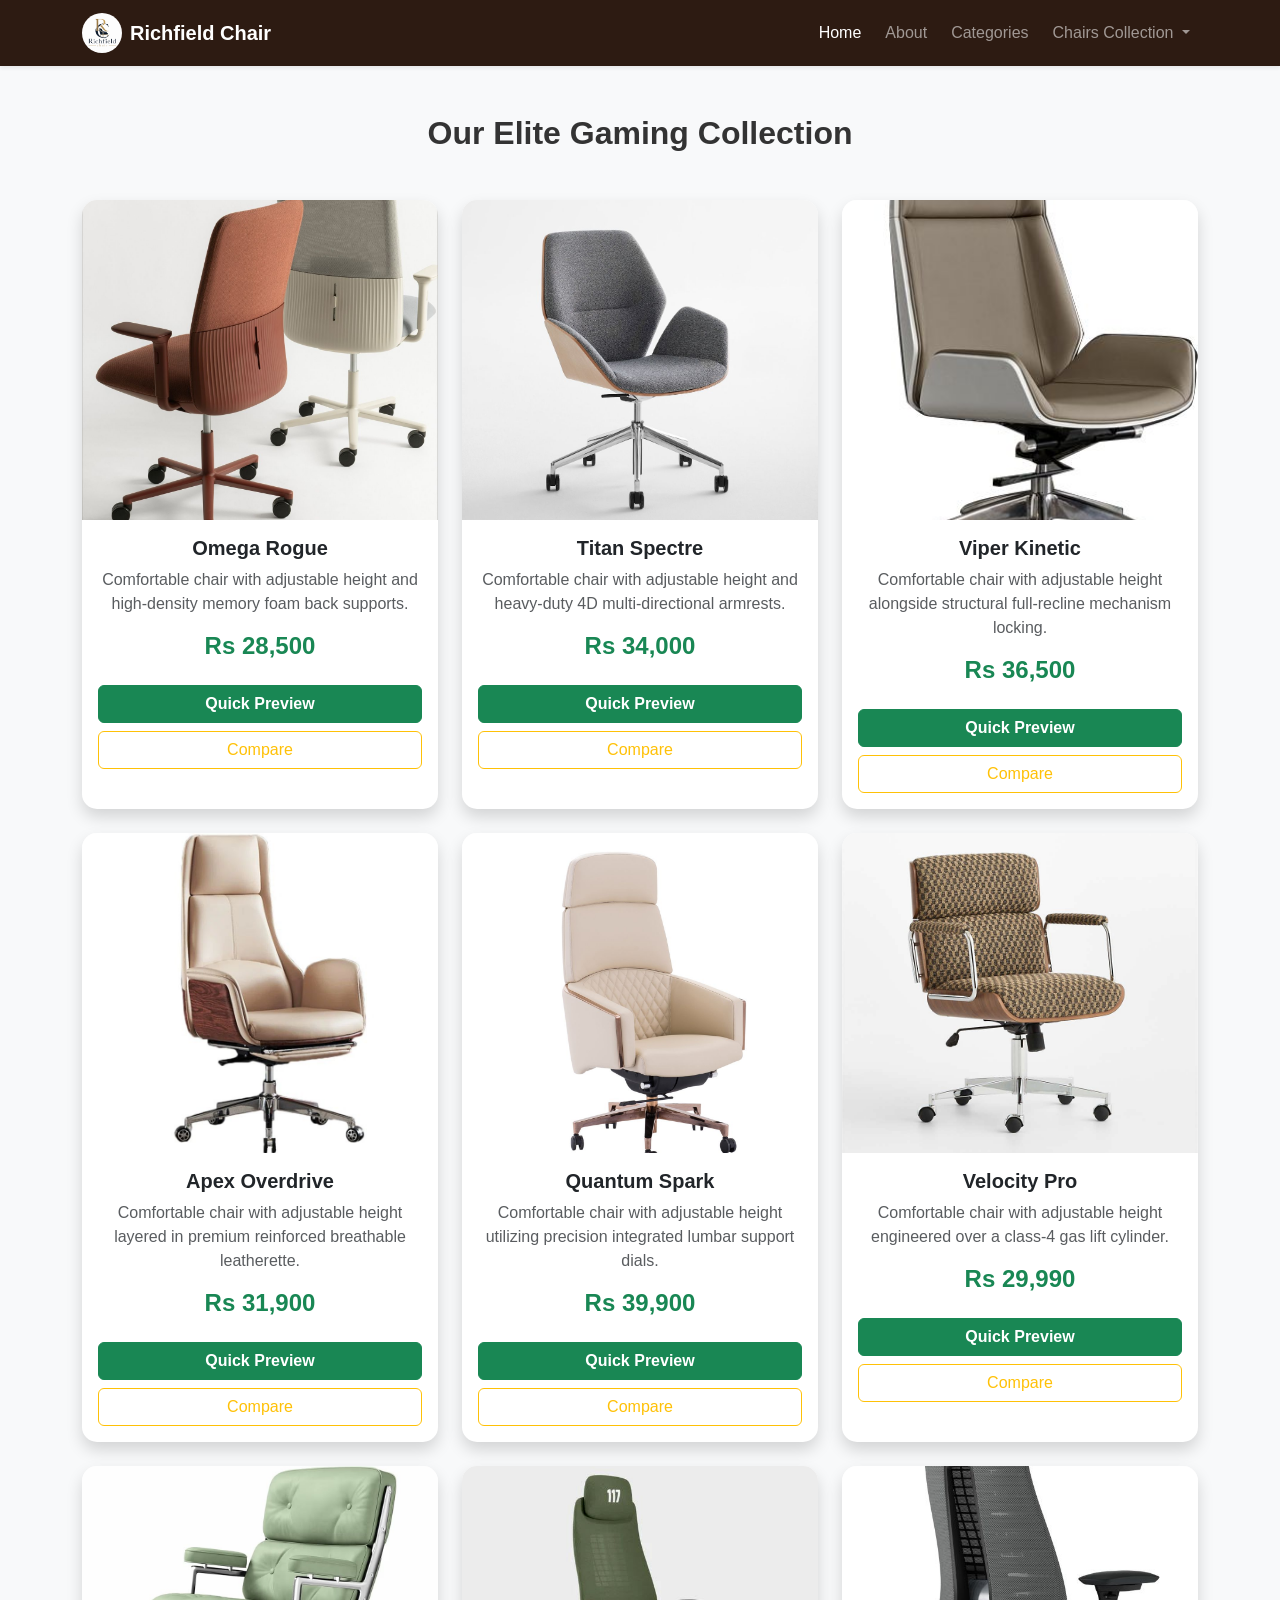
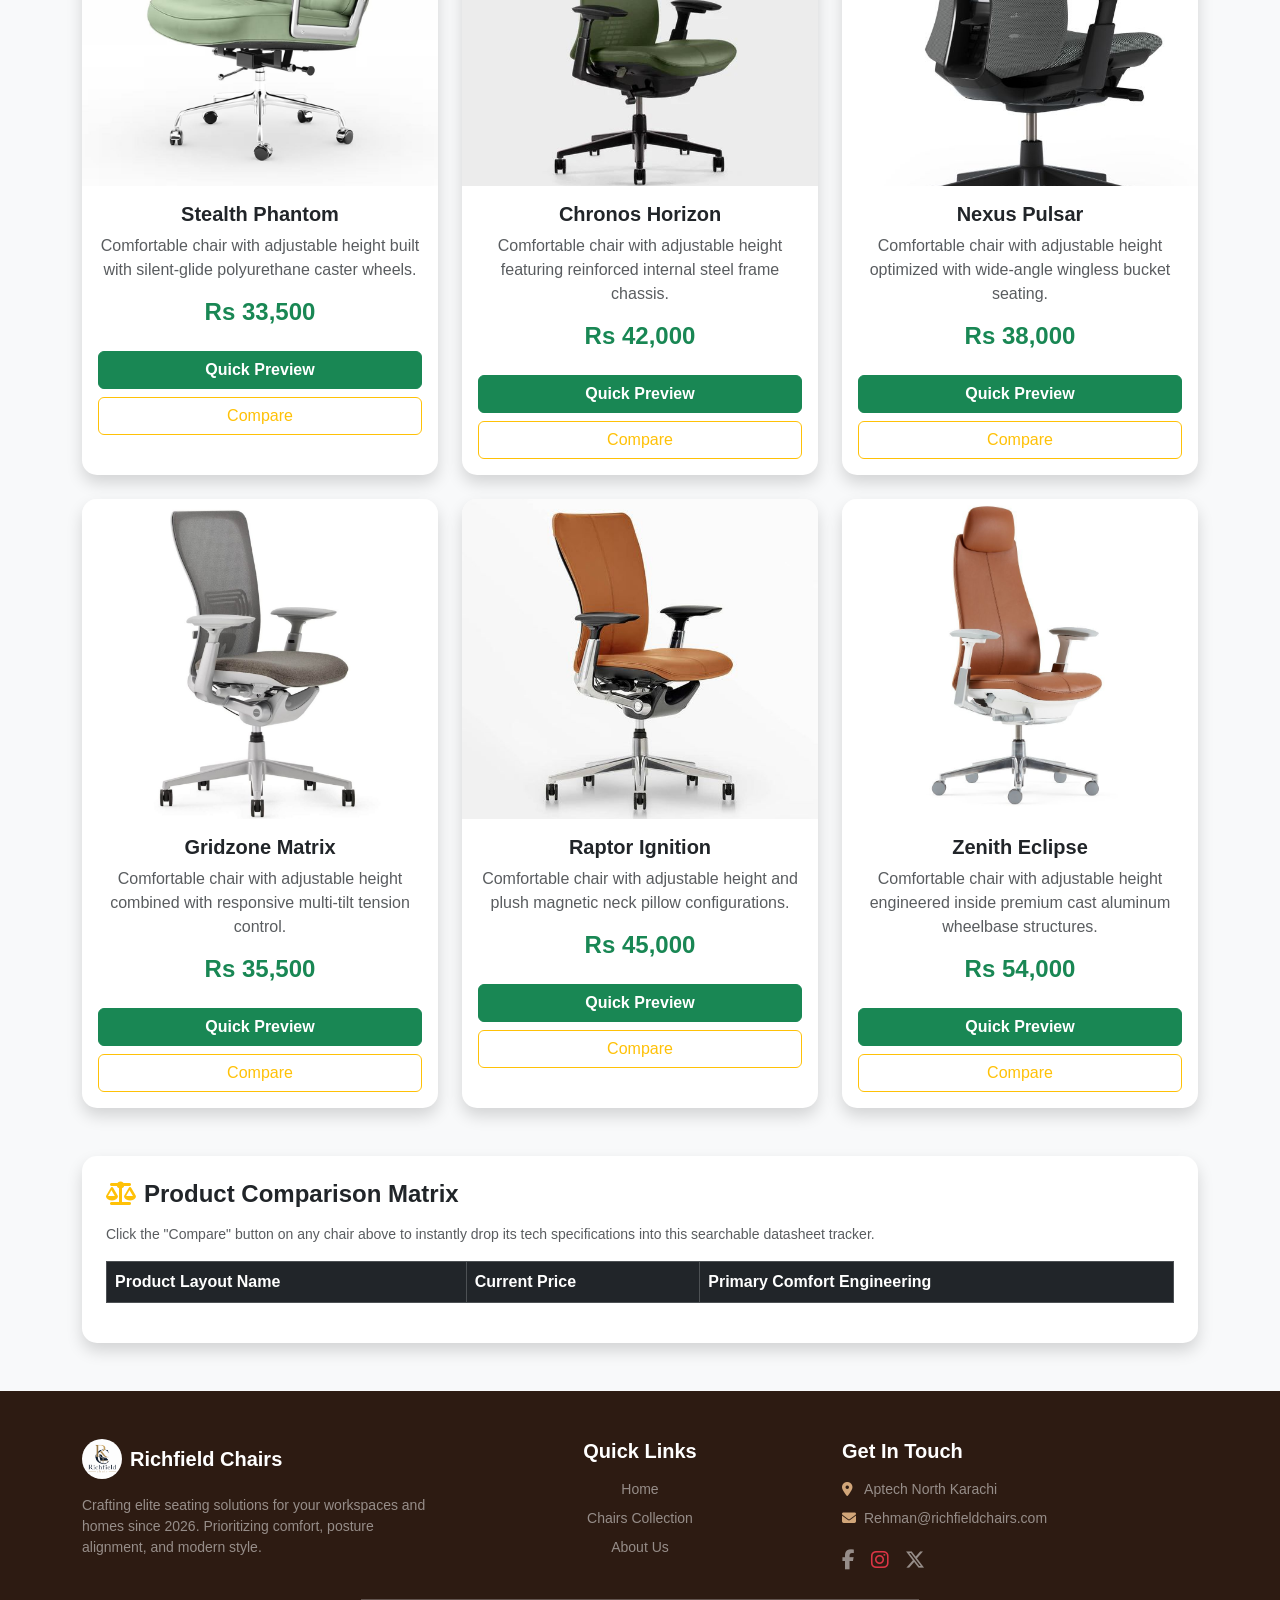
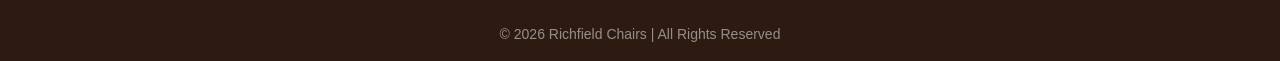
<file: gaming3.html>
<!DOCTYPE html>
<html lang="en">
<head>
    <meta charset="UTF-8">
    <meta name="viewport" content="width=device-width, initial-scale=1.0">
    <title>Richfield Chair - Gaming Collection</title>
    
     <!-- favicon  -->
    <link rel="shortcut icon" href="material/Logo.png" type="image/x-icon">
   
    <!-- Bootstrap CSS -->
    <link href="https://cdn.jsdelivr.net/npm/bootstrap@5.3.2/dist/css/bootstrap.min.css" rel="stylesheet">
    <!-- Font Awesome Icons -->
    <link rel="stylesheet" href="https://cdnjs.cloudflare.com/ajax/libs/font-awesome/6.5.2/css/all.min.css">
    <!-- DataTables Bootstrap 5 CSS -->
    <link rel="stylesheet" href="https://cdn.datatables.net/1.13.7/css/dataTables.bootstrap5.min.css">

    <link rel="stylesheet" href="style.css">
    <link rel="stylesheet" href="cards.css">
    
</head>
<body class="bg-light">

     <!-- Navbar -->
<nav class="navbar navbar-expand-lg navbar-dark bg-dark-custom shadow-sm sticky-top">
    <div class="container">
        <!-- Logo + Brand -->
        <a class="navbar-brand d-flex align-items-center fw-bold text-white" href="#">
            <img src="material/Logo.png" class="me-2" alt="Logo" width="40" height="40">
            Richfield Chair
        </a>

        <!-- Toggle Button -->
        <button class="navbar-toggler" type="button" data-bs-toggle="collapse" data-bs-target="#navMenu">
            <span class="navbar-toggler-icon"></span>
        </button>

        <!-- Nav Items -->
        <div class="collapse navbar-collapse" id="navMenu">
            <ul class="navbar-nav ms-auto gap-2">
                <li class="nav-item"><a class="nav-link active" href="index.html">Home</a></li>
                <li class="nav-item"><a class="nav-link" href="about.html">About</a></li>
                <li class="nav-item"><a class="nav-link" href="index.html#chairCategories">Categories</a></li>
                
                <!-- NEW DROPDOWN MENU -->
                <li class="nav-item dropdown">
                    <a class="nav-link dropdown-toggle" href="#" id="navbarDropdown" role="button" data-bs-toggle="dropdown" aria-expanded="false">
                        Chairs Collection
                    </a>
                    <ul class="dropdown-menu dropdown-menu-dark dropdown-menu-end shadow" aria-labelledby="navbarDropdown">
                        <li><a class="dropdown-item" href="lounge.html"><i class="fas fa-couch me-2 text-info"></i> Lounge Chairs</a></li>
                        <li><a class="dropdown-item" href="folding2.html"><i class="fas fa-chair me-2 text-info"></i> Folding Wood</a></li>
                        <li><a class="dropdown-item" href="gaming3.html"><i class="fas fa-gamepad me-2 text-info"></i> Pro Gaming</a></li>
                        <li><hr class="dropdown-divider"></li>
                        <li><a class="dropdown-item" href="molded4.html"><i class="fas fa-recycle me-2 text-info"></i> Molded Chairs</a></li>
                        <li><a class="dropdown-item" href="rocking5.html"><i class="fas fa-sync me-2 text-info"></i> Rocking Chairs</a></li>
                        <li><a class="dropdown-item" href="office6.html"><i class="fas fa-briefcase me-2 text-info"></i> Office Chairs</a></li>
                    </ul>
                </li>
            </ul>
        </div>
    </div>
</nav>
    <!-- Cards Gallery Component -->
    <div class="container my-5">
        <h2 class="text-center fw-bold mb-5">Our Elite Gaming Collection</h2>
        <div class="row g-4 mb-5">

            <!-- CARD 1 -->
            <div class="col-lg-4 col-md-6">
                <div class="card shadow border-0 h-100">
                    <img src="material/gaming_chair/gaming (1).jpg" class="card-img-top">
                    <div class="card-body text-center">
                        <h5 class="card-title fw-bold">Omega Rogue</h5>
                        <p class="card-text text-muted">Comfortable chair with adjustable height and high-density memory foam back supports.</p>
                        <h4 class="text-success fw-bold">Rs 28,500</h4>
                        <div class="d-grid gap-2 mt-3">
                            <button class="btn btn-success fw-bold" data-bs-toggle="modal" data-bs-target="#mn25">Quick Preview</button>
                            <button class="btn btn-outline-warning compare-btn" data-name="Omega Rogue" data-price="Rs 28,500" data-desc="Ergonomic memory foam contour design">Compare</button>
                        </div>
                    </div>
                </div>
            </div>

            <!-- CARD 2 -->
            <div class="col-lg-4 col-md-6">
                <div class="card shadow border-0 h-100">
                    <img src="material/gaming_chair/gaming (2).jpg" class="card-img-top">
                    <div class="card-body text-center">
                        <h5 class="card-title fw-bold">Titan Spectre</h5>
                        <p class="card-text text-muted">Comfortable chair with adjustable height and heavy-duty 4D multi-directional armrests.</p>
                        <h4 class="text-success fw-bold">Rs 34,000</h4>
                        <div class="d-grid gap-2 mt-3">
                            <button class="btn btn-success fw-bold" data-bs-toggle="modal" data-bs-target="#mn26">Quick Preview</button>
                            <button class="btn btn-outline-warning compare-btn" data-name="Titan Spectre" data-price="Rs 34,000" data-desc="Full customizable structural 4D armrests">Compare</button>
                        </div>
                    </div>
                </div>
            </div>

            <!-- CARD 3 -->
            <div class="col-lg-4 col-md-6">
                <div class="card shadow border-0 h-100">
                    <img src="material/gaming_chair/gaming (3).jpg" class="card-img-top">
                    <div class="card-body text-center">
                        <h5 class="card-title fw-bold">Viper Kinetic</h5>
                        <p class="card-text text-muted">Comfortable chair with adjustable height alongside structural full-recline mechanism locking.</p>
                        <h4 class="text-success fw-bold">Rs 36,500</h4>
                        <div class="d-grid gap-2 mt-3">
                            <button class="btn btn-success fw-bold" data-bs-toggle="modal" data-bs-target="#mn27">Quick Preview</button>
                            <button class="btn btn-outline-warning compare-btn" data-name="Viper Kinetic" data-price="Rs 36,500" data-desc="180-degree flat tilt back-recline system">Compare</button>
                        </div>
                    </div>
                </div>
            </div>

            <!-- CARD 4 -->
            <div class="col-lg-4 col-md-6">
                <div class="card shadow border-0 h-100">
                    <img src="material/gaming_chair/gaming (4).jpg" class="card-img-top">
                    <div class="card-body text-center">
                        <h5 class="card-title fw-bold">Apex Overdrive</h5>
                        <p class="card-text text-muted">Comfortable chair with adjustable height layered in premium reinforced breathable leatherette.</p>
                        <h4 class="text-success fw-bold">Rs 31,900</h4>
                        <div class="d-grid gap-2 mt-3">
                            <button class="btn btn-success fw-bold" data-bs-toggle="modal" data-bs-target="#mn28">Quick Preview</button>
                            <button class="btn btn-outline-warning compare-btn" data-name="Apex Overdrive" data-price="Rs 31,900" data-desc="Perforated sweat-wicking synthetic upholstery">Compare</button>
                        </div>
                    </div>
                </div>
            </div>

            <!-- CARD 5 -->
            <div class="col-lg-4 col-md-6">
                <div class="card shadow border-0 h-100">
                    <img src="material/gaming_chair/gaming (5).jpg" class="card-img-top">
                    <div class="card-body text-center">
                        <h5 class="card-title fw-bold">Quantum Spark</h5>
                        <p class="card-text text-muted">Comfortable chair with adjustable height utilizing precision integrated lumbar support dials.</p>
                        <h4 class="text-success fw-bold">Rs 39,900</h4>
                        <div class="d-grid gap-2 mt-3">
                            <button class="btn btn-success fw-bold" data-bs-toggle="modal" data-bs-target="#mn29">Quick Preview</button>
                            <button class="btn btn-outline-warning compare-btn" data-name="Quantum Spark" data-price="Rs 39,900" data-desc="Internal spine alignment mechanical dial">Compare</button>
                        </div>
                    </div>
                </div>
            </div>

            <!-- CARD 6 -->
            <div class="col-lg-4 col-md-6">
                <div class="card shadow border-0 h-100">
                    <img src="material/gaming_chair/gaming (6).jpg" class="card-img-top">
                    <div class="card-body text-center">
                        <h5 class="card-title fw-bold">Velocity Pro</h5>
                        <p class="card-text text-muted">Comfortable chair with adjustable height engineered over a class-4 gas lift cylinder.</p>
                        <h4 class="text-success fw-bold">Rs 29,990</h4>
                        <div class="d-grid gap-2 mt-3">
                            <button class="btn btn-success fw-bold" data-bs-toggle="modal" data-bs-target="#mn30">Quick Preview</button>
                            <button class="btn btn-outline-warning compare-btn" data-name="Velocity Pro" data-price="Rs 29,990" data-desc="Heavy-load industrial class-4 hydraulic piston">Compare</button>
                        </div>
                    </div>
                </div>
            </div>

            <!-- CARD 7 -->
            <div class="col-lg-4 col-md-6">
                <div class="card shadow border-0 h-100">
                    <img src="material/gaming_chair/gaming (7).jpg" class="card-img-top">
                    <div class="card-body text-center">
                        <h5 class="card-title fw-bold">Stealth Phantom</h5>
                        <p class="card-text text-muted">Comfortable chair with adjustable height built with silent-glide polyurethane caster wheels.</p>
                        <h4 class="text-success fw-bold">Rs 33,500</h4>
                        <div class="d-grid gap-2 mt-3">
                            <button class="btn btn-success fw-bold" data-bs-toggle="modal" data-bs-target="#mn31">Quick Preview</button>
                            <button class="btn btn-outline-warning compare-btn" data-name="Stealth Phantom" data-price="Rs 33,500" data-desc="Floor-protective noise reduction caster system">Compare</button>
                        </div>
                    </div>
                </div>
            </div>

            <!-- CARD 8 -->
            <div class="col-lg-4 col-md-6">
                <div class="card shadow border-0 h-100">
                    <img src="material/gaming_chair/gaming (8).jpg" class="card-img-top">
                    <div class="card-body text-center">
                        <h5 class="card-title fw-bold">Chronos Horizon</h5>
                        <p class="card-text text-muted">Comfortable chair with adjustable height featuring reinforced internal steel frame chassis.</p>
                        <h4 class="text-success fw-bold">Rs 42,000</h4>
                        <div class="d-grid gap-2 mt-3">
                            <button class="btn btn-success fw-bold" data-bs-toggle="modal" data-bs-target="#mn32">Quick Preview</button>
                            <button class="btn btn-outline-warning compare-btn" data-name="Chronos Horizon" data-price="Rs 42,000" data-desc="Anti-warp industrial tubular structural core">Compare</button>
                        </div>
                    </div>
                </div>
            </div>

            <!-- CARD 9 -->
            <div class="col-lg-4 col-md-6">
                <div class="card shadow border-0 h-100">
                    <img src="material/gaming_chair/gaming (9).jpg" class="card-img-top">
                    <div class="card-body text-center">
                        <h5 class="card-title fw-bold">Nexus Pulsar</h5>
                        <p class="card-text text-muted">Comfortable chair with adjustable height optimized with wide-angle wingless bucket seating.</p>
                        <h4 class="text-success fw-bold">Rs 38,000</h4>
                        <div class="d-grid gap-2 mt-3">
                            <button class="btn btn-success fw-bold" data-bs-toggle="modal" data-bs-target="#mn33">Quick Preview</button>
                            <button class="btn btn-outline-warning compare-btn" data-name="Nexus Pulsar" data-price="Rs 38,000" data-desc="Relaxed profile zero-pressure thigh alignment">Compare</button>
                        </div>
                    </div>
                </div>
            </div>

            <!-- CARD 10 -->
            <div class="col-lg-4 col-md-6">
                <div class="card shadow border-0 h-100">
                    <img src="material/gaming_chair/gaming (10).jpg" class="card-img-top">
                    <div class="card-body text-center">
                        <h5 class="card-title fw-bold">Gridzone Matrix</h5>
                        <p class="card-text text-muted">Comfortable chair with adjustable height combined with responsive multi-tilt tension control.</p>
                        <h4 class="text-success fw-bold">Rs 35,500</h4>
                        <div class="d-grid gap-2 mt-3">
                            <button class="btn btn-success fw-bold" data-bs-toggle="modal" data-bs-target="#mn34">Quick Preview</button>
                            <button class="btn btn-outline-warning compare-btn" data-name="Gridzone Matrix" data-price="Rs 35,500" data-desc="Dynamic physics-based tilt balance mechanism">Compare</button>
                        </div>
                    </div>
                </div>
            </div>

            <!-- CARD 11 -->
            <div class="col-lg-4 col-md-6">
                <div class="card shadow border-0 h-100">
                    <img src="material/gaming_chair/gaming (11).jpg" class="card-img-top">
                    <div class="card-body text-center">
                        <h5 class="card-title fw-bold">Raptor Ignition</h5>
                        <p class="card-text text-muted">Comfortable chair with adjustable height and plush magnetic neck pillow configurations.</p>
                        <h4 class="text-success fw-bold">Rs 45,000</h4>
                        <div class="d-grid gap-2 mt-3">
                            <button class="btn btn-success fw-bold" data-bs-toggle="modal" data-bs-target="#mn35">Quick Preview</button>
                            <button class="btn btn-outline-warning compare-btn" data-name="Raptor Ignition" data-price="Rs 45,000" data-desc="Snap-on high density magnetic posture pillow">Compare</button>
                        </div>
                    </div>
                </div>
            </div>

            <!-- CARD 12 -->
            <div class="col-lg-4 col-md-6">
                <div class="card shadow border-0 h-100">
                    <img src="material/gaming_chair/gaming (12).jpg" class="card-img-top">
                    <div class="card-body text-center">
                        <h5 class="card-title fw-bold">Zenith Eclipse</h5>
                        <p class="card-text text-muted">Comfortable chair with adjustable height engineered inside premium cast aluminum wheelbase structures.</p>
                        <h4 class="text-success fw-bold">Rs 54,000</h4>
                        <div class="d-grid gap-2 mt-3">
                            <button class="btn btn-success fw-bold" data-bs-toggle="modal" data-bs-target="#mn36">Quick Preview</button>
                            <button class="btn btn-outline-warning compare-btn" data-name="Zenith Eclipse" data-price="Rs 54,000" data-desc="Reinforced dynamic structural load wheelbase">Compare</button>
                        </div>
                    </div>
                </div>
            </div>

        </div>

        <!-- SEARCH DATA MATRIX TRACKER -->
        <div class="card border-0 shadow p-4 mt-5">
            <h4 class="fw-bold mb-3 text-dark"><i class="fa-solid fa-scale-balanced me-2 text-warning"></i>Product Comparison Matrix</h4>
            <p class="text-muted small">Click the "Compare" button on any chair above to instantly drop its tech specifications into this searchable datasheet tracker.</p>
            <div class="table-responsive">
                <table id="compareTable" class="table table-striped table-bordered w-100">
                    <thead class="table-dark">
                        <tr>
                            <th>Product Layout Name</th>
                            <th>Current Price</th>
                            <th>Primary Comfort Engineering</th>
                        </tr>
                    </thead>
                    <tbody></tbody>
                </table>
            </div>
        </div>
    </div>

    <!-- ==================== SEQUENTIAL MODALS (25-36) ==================== -->

    <!-- MODAL 25 -->
    <div class="modal fade" id="mn25" tabindex="-1" aria-hidden="true">
        <div class="modal-dialog modal-dialog-centered modal-lg">
            <div class="modal-content border-0 shadow rounded-4"><div class="modal-header border-0 pb-0"><h5 class="modal-title fw-bold">Product Details</h5><button type="button" class="btn-close" data-bs-dismiss="modal"></button></div><div class="modal-body p-4 target-body"><div class="row g-4 main-modal-row"><div class="col-md-6"><img src="material/gaming_chair/gaming (1).jpg" class="product-img shadow-sm"></div><div class="col-md-6 d-flex flex-column justify-content-center"><h4 class="fw-bold text-dark">Omega Rogue 🎮</h4><p class="text-muted small my-2">Comfortable chair with adjustable height and high-density memory foam back supports.</p><div class="my-3"><span class="price text-danger fs-3 fw-bold me-2">Rs 28,500</span><span class="old-price small fs-6">Rs 35,000</span></div><button class="btn btn-success fw-bold w-100 py-2 mt-3 order-now-btn">Order Now</button></div></div></div></div>
        </div>
    </div>

    <!-- MODAL 26 -->
    <div class="modal fade" id="mn26" tabindex="-1" aria-hidden="true">
        <div class="modal-dialog modal-dialog-centered modal-lg">
            <div class="modal-content border-0 shadow rounded-4"><div class="modal-header border-0 pb-0"><h5 class="modal-title fw-bold">Product Details</h5><button type="button" class="btn-close" data-bs-dismiss="modal"></button></div><div class="modal-body p-4 target-body"><div class="row g-4 main-modal-row"><div class="col-md-6"><img src="material/gaming_chair/gaming (2).jpg" class="product-img shadow-sm"></div><div class="col-md-6 d-flex flex-column justify-content-center"><h4 class="fw-bold text-dark">Titan Spectre 🎮</h4><p class="text-muted small my-2">Comfortable chair with adjustable height and heavy-duty 4D multi-directional armrests.</p><div class="my-3"><span class="price text-danger fs-3 fw-bold me-2">Rs 34,000</span><span class="old-price small fs-6">Rs 42,500</span></div><button class="btn btn-success fw-bold w-100 py-2 mt-3 order-now-btn">Order Now</button></div></div></div></div>
        </div>
    </div>

    <!-- MODAL 27 -->
    <div class="modal fade" id="mn27" tabindex="-1" aria-hidden="true">
        <div class="modal-dialog modal-dialog-centered modal-lg">
            <div class="modal-content border-0 shadow rounded-4"><div class="modal-header border-0 pb-0"><h5 class="modal-title fw-bold">Product Details</h5><button type="button" class="btn-close" data-bs-dismiss="modal"></button></div><div class="modal-body p-4 target-body"><div class="row g-4 main-modal-row"><div class="col-md-6"><img src="material/gaming_chair/gaming (3).jpg" class="product-img shadow-sm"></div><div class="col-md-6 d-flex flex-column justify-content-center"><h4 class="fw-bold text-dark">Viper Kinetic 🎮</h4><p class="text-muted small my-2">Comfortable chair with adjustable height alongside structural full-recline mechanism locking.</p><div class="my-3"><span class="price text-danger fs-3 fw-bold me-2">Rs 36,500</span><span class="old-price small fs-6">Rs 44,000</span></div><button class="btn btn-success fw-bold w-100 py-2 mt-3 order-now-btn">Order Now</button></div></div></div></div>
        </div>
    </div>

    <!-- MODAL 28 -->
    <div class="modal fade" id="mn28" tabindex="-1" aria-hidden="true">
        <div class="modal-dialog modal-dialog-centered modal-lg">
            <div class="modal-content border-0 shadow rounded-4"><div class="modal-header border-0 pb-0"><h5 class="modal-title fw-bold">Product Details</h5><button type="button" class="btn-close" data-bs-dismiss="modal"></button></div><div class="modal-body p-4 target-body"><div class="row g-4 main-modal-row"><div class="col-md-6"><img src="material/gaming_chair/gaming (4).jpg" class="product-img shadow-sm"></div><div class="col-md-6 d-flex flex-column justify-content-center"><h4 class="fw-bold text-dark">Apex Overdrive 🎮</h4><p class="text-muted small my-2">Comfortable chair with adjustable height layered in premium reinforced breathable leatherette.</p><div class="my-3"><span class="price text-danger fs-3 fw-bold me-2">Rs 31,900</span><span class="old-price small fs-6">Rs 41,000</span></div><button class="btn btn-success fw-bold w-100 py-2 mt-3 order-now-btn">Order Now</button></div></div></div></div>
        </div>
    </div>

    <!-- MODAL 29 -->
    <div class="modal fade" id="mn29" tabindex="-1" aria-hidden="true">
        <div class="modal-dialog modal-dialog-centered modal-lg">
            <div class="modal-content border-0 shadow rounded-4"><div class="modal-header border-0 pb-0"><h5 class="modal-title fw-bold">Product Details</h5><button type="button" class="btn-close" data-bs-dismiss="modal"></button></div><div class="modal-body p-4 target-body"><div class="row g-4 main-modal-row"><div class="col-md-6"><img src="material/gaming_chair/gaming (5).jpg" class="product-img shadow-sm"></div><div class="col-md-6 d-flex flex-column justify-content-center"><h4 class="fw-bold text-dark">Quantum Spark 🎮</h4><p class="text-muted small my-2">Comfortable chair with adjustable height utilizing precision integrated lumbar support dials.</p><div class="my-3"><span class="price text-danger fs-3 fw-bold me-2">Rs 39,900</span><span class="old-price small fs-6">Rs 48,500</span></div><button class="btn btn-success fw-bold w-100 py-2 mt-3 order-now-btn">Order Now</button></div></div></div></div>
        </div>
    </div>

    <!-- MODAL 30 -->
    <div class="modal fade" id="mn30" tabindex="-1" aria-hidden="true">
        <div class="modal-dialog modal-dialog-centered modal-lg">
            <div class="modal-content border-0 shadow rounded-4"><div class="modal-header border-0 pb-0"><h5 class="modal-title fw-bold">Product Details</h5><button type="button" class="btn-close" data-bs-dismiss="modal"></button></div><div class="modal-body p-4 target-body"><div class="row g-4 main-modal-row"><div class="col-md-6"><img src="material/gaming_chair/gaming (6).jpg" class="product-img shadow-sm"></div><div class="col-md-6 d-flex flex-column justify-content-center"><h4 class="fw-bold text-dark">Velocity Pro 🎮</h4><p class="text-muted small my-2">Comfortable chair with adjustable height engineered over a class-4 gas lift cylinder.</p><div class="my-3"><span class="price text-danger fs-3 fw-bold me-2">Rs 29,990</span><span class="old-price small fs-6">Rs 38,000</span></div><button class="btn btn-success fw-bold w-100 py-2 mt-3 order-now-btn">Order Now</button></div></div></div></div>
        </div>
    </div>

    <!-- MODAL 31 -->
    <div class="modal fade" id="mn31" tabindex="-1" aria-hidden="true">
        <div class="modal-dialog modal-dialog-centered modal-lg">
            <div class="modal-content border-0 shadow rounded-4"><div class="modal-header border-0 pb-0"><h5 class="modal-title fw-bold">Product Details</h5><button type="button" class="btn-close" data-bs-dismiss="modal"></button></div><div class="modal-body p-4 target-body"><div class="row g-4 main-modal-row"><div class="col-md-6"><img src="material/gaming_chair/gaming (7).jpg" class="product-img shadow-sm"></div><div class="col-md-6 d-flex flex-column justify-content-center"><h4 class="fw-bold text-dark">Stealth Phantom 🎮</h4><p class="text-muted small my-2">Comfortable chair with adjustable height built with silent-glide polyurethane caster wheels.</p><div class="my-3"><span class="price text-danger fs-3 fw-bold me-2">Rs 33,500</span><span class="old-price small fs-6">Rs 41,000</span></div><button class="btn btn-success fw-bold w-100 py-2 mt-3 order-now-btn">Order Now</button></div></div></div></div>
        </div>
    </div>

    <!-- MODAL 32 -->
    <div class="modal fade" id="mn32" tabindex="-1" aria-hidden="true">
        <div class="modal-dialog modal-dialog-centered modal-lg">
            <div class="modal-content border-0 shadow rounded-4"><div class="modal-header border-0 pb-0"><h5 class="modal-title fw-bold">Product Details</h5><button type="button" class="btn-close" data-bs-dismiss="modal"></button></div><div class="modal-body p-4 target-body"><div class="row g-4 main-modal-row"><div class="col-md-6"><img src="material/gaming_chair/gaming (8).jpg" class="product-img shadow-sm"></div><div class="col-md-6 d-flex flex-column justify-content-center"><h4 class="fw-bold text-dark">Chronos Horizon 🎮</h4><p class="text-muted small my-2">Comfortable chair with adjustable height featuring reinforced internal steel frame chassis.</p><div class="my-3"><span class="price text-danger fs-3 fw-bold me-2">Rs 42,000</span><span class="old-price small fs-6">Rs 51,000</span></div><button class="btn btn-success fw-bold w-100 py-2 mt-3 order-now-btn">Order Now</button></div></div></div></div>
        </div>
    </div>

    <!-- MODAL 33 -->
    <div class="modal fade" id="mn33" tabindex="-1" aria-hidden="true">
        <div class="modal-dialog modal-dialog-centered modal-lg">
            <div class="modal-content border-0 shadow rounded-4"><div class="modal-header border-0 pb-0"><h5 class="modal-title fw-bold">Product Details</h5><button type="button" class="btn-close" data-bs-dismiss="modal"></button></div><div class="modal-body p-4 target-body"><div class="row g-4 main-modal-row"><div class="col-md-6"><img src="material/gaming_chair/gaming (9).jpg" class="product-img shadow-sm"></div><div class="col-md-6 d-flex flex-column justify-content-center"><h4 class="fw-bold text-dark">Nexus Pulsar 🎮</h4><p class="text-muted small my-2">Comfortable chair with adjustable height optimized with wide-angle wingless bucket seating.</p><div class="my-3"><span class="price text-danger fs-3 fw-bold me-2">Rs 38,000</span><span class="old-price small fs-6">Rs 46,500</span></div><button class="btn btn-success fw-bold w-100 py-2 mt-3 order-now-btn">Order Now</button></div></div></div></div>
        </div>
    </div>

    <!-- MODAL 34 -->
    <div class="modal fade" id="mn34" tabindex="-1" aria-hidden="true">
        <div class="modal-dialog modal-dialog-centered modal-lg">
            <div class="modal-content border-0 shadow rounded-4"><div class="modal-header border-0 pb-0"><h5 class="modal-title fw-bold">Product Details</h5><button type="button" class="btn-close" data-bs-dismiss="modal"></button></div><div class="modal-body p-4 target-body"><div class="row g-4 main-modal-row"><div class="col-md-6"><img src="material/gaming_chair/gaming (10).jpg" class="product-img shadow-sm"></div><div class="col-md-6 d-flex flex-column justify-content-center"><h4 class="fw-bold text-dark">Gridzone Matrix 🎮</h4><p class="text-muted small my-2">Comfortable chair with adjustable height combined with responsive multi-tilt tension control.</p><div class="my-3"><span class="price text-danger fs-3 fw-bold me-2">Rs 35,500</span><span class="old-price small fs-6">Rs 43,900</span></div><button class="btn btn-success fw-bold w-100 py-2 mt-3 order-now-btn">Order Now</button></div></div></div></div>
        </div>
    </div>

    <!-- MODAL 35 -->
    <div class="modal fade" id="mn35" tabindex="-1" aria-hidden="true">
        <div class="modal-dialog modal-dialog-centered modal-lg">
            <div class="modal-content border-0 shadow rounded-4"><div class="modal-header border-0 pb-0"><h5 class="modal-title fw-bold">Product Details</h5><button type="button" class="btn-close" data-bs-dismiss="modal"></button></div><div class="modal-body p-4 target-body"><div class="row g-4 main-modal-row"><div class="col-md-6"><img src="material/gaming_chair/gaming (11).jpg" class="product-img shadow-sm"></div><div class="col-md-6 d-flex flex-column justify-content-center"><h4 class="fw-bold text-dark">Raptor Ignition 🎮</h4><p class="text-muted small my-2">Comfortable chair with adjustable height and plush magnetic neck pillow configurations.</p><div class="my-3"><span class="price text-danger fs-3 fw-bold me-2">Rs 45,000</span><span class="old-price small fs-6">Rs 55,000</span></div><button class="btn btn-success fw-bold w-100 py-2 mt-3 order-now-btn">Order Now</button></div></div></div></div>
        </div>
    </div>

    <!-- MODAL 36 -->
    <div class="modal fade" id="mn36" tabindex="-1" aria-hidden="true">
        <div class="modal-dialog modal-dialog-centered modal-lg">
            <div class="modal-content border-0 shadow rounded-4"><div class="modal-header border-0 pb-0"><h5 class="modal-title fw-bold">Product Details</h5><button type="button" class="btn-close" data-bs-dismiss="modal"></button></div><div class="modal-body p-4 target-body"><div class="row g-4 main-modal-row"><div class="col-md-6"><img src="material/gaming_chair/gaming (12).jpg" class="product-img shadow-sm"></div><div class="col-md-6 d-flex flex-column justify-content-center"><h4 class="fw-bold text-dark">Zenith Eclipse 🎮</h4><p class="text-muted small my-2">Comfortable chair with adjustable height engineered inside premium cast aluminum wheelbase structures.</p><div class="my-3"><span class="price text-danger fs-3 fw-bold me-2">Rs 54,000</span><span class="old-price small fs-6">Rs 65,000</span></div><button class="btn btn-success fw-bold w-100 py-2 mt-3 order-now-btn">Order Now</button></div></div></div></div>
        </div>
    </div>

    <!-- Page Footer -->
    <footer class="text-white-50 pt-5 pb-3 bg-dark-custom">
        <div class="container text-center text-md-start">
            <div class="row g-4">
                <div class="col-md-4">
                    <h5 class="fw-bold text-white mb-3 d-flex align-items-center justify-content-center justify-content-md-start">
                        <img src="material/Logo.png" alt="logo" class="footer-logo me-2" width="40" height="40">
                        Richfield Chairs
                    </h5>
                    <p class="small lh-base">Crafting elite seating solutions for your workspaces and homes since 2026. Prioritizing comfort, posture alignment, and modern style.</p>
                </div>
                <div class="col-md-4 text-center">
                    <h5 class="fw-bold text-white mb-3">Quick Links</h5>
                    <ul class="list-unstyled d-flex flex-column gap-2 small">
                        <li><a href="index.html" class="text-reset text-decoration-none">Home</a></li>
                        <li><a href="index.html#chairCategories" class="text-reset text-decoration-none">Chairs Collection</a></li>
                        <li><a href="about.html" class="text-reset text-decoration-none">About Us</a></li>
                    </ul>
                </div>
                <div class="col-md-4">
                    <h5 class="fw-bold text-white mb-3">Get In Touch</h5>
                    <p class="small mb-2"><i class="fa-solid fa-location-dot me-2 text-accent-custom"></i> Aptech North Karachi</p>
                    <p class="small mb-3"><i class="fa-solid fa-envelope me-2 text-accent-custom"></i>Rehman@richfieldchairs.com</p>
                    <div class="d-flex justify-content-center justify-content-md-start gap-3 fs-5">
                        <a href="https://www.facebook.com/" class="text-reset"><i class="fa-brands fa-facebook-f"></i></a>
                        <a href="https://www.instagram.com/" class="text-reset"><i class="fa-brands fa-instagram text-danger"></i></a>
                        <a href="https://x.com/" class="text-white-50"><i class="fa-brands fa-x-twitter"></i></a>
                    </div>
                </div>
            </div>
            <hr class="w-50 mx-auto my-4 opacity-25 border-white">
            <p class="text-center small mb-0">&copy; 2026 Richfield Chairs | All Rights Reserved</p>
        </div>
    </footer>

    <!-- JavaScript Infrastructure Bundle -->
    <script src="https://code.jquery.com/jquery-3.7.1.min.js"></script>
    <script src="https://cdn.jsdelivr.net/npm/bootstrap@5.3.2/dist/js/bootstrap.bundle.min.js"></script>
    <script src="https://cdn.datatables.net/1.13.7/js/jquery.dataTables.min.js"></script>
    <script src="https://cdn.datatables.net/1.13.7/js/dataTables.bootstrap5.min.js"></script>

    <script src="compare.js"></script>
</body>
</html>
</file>
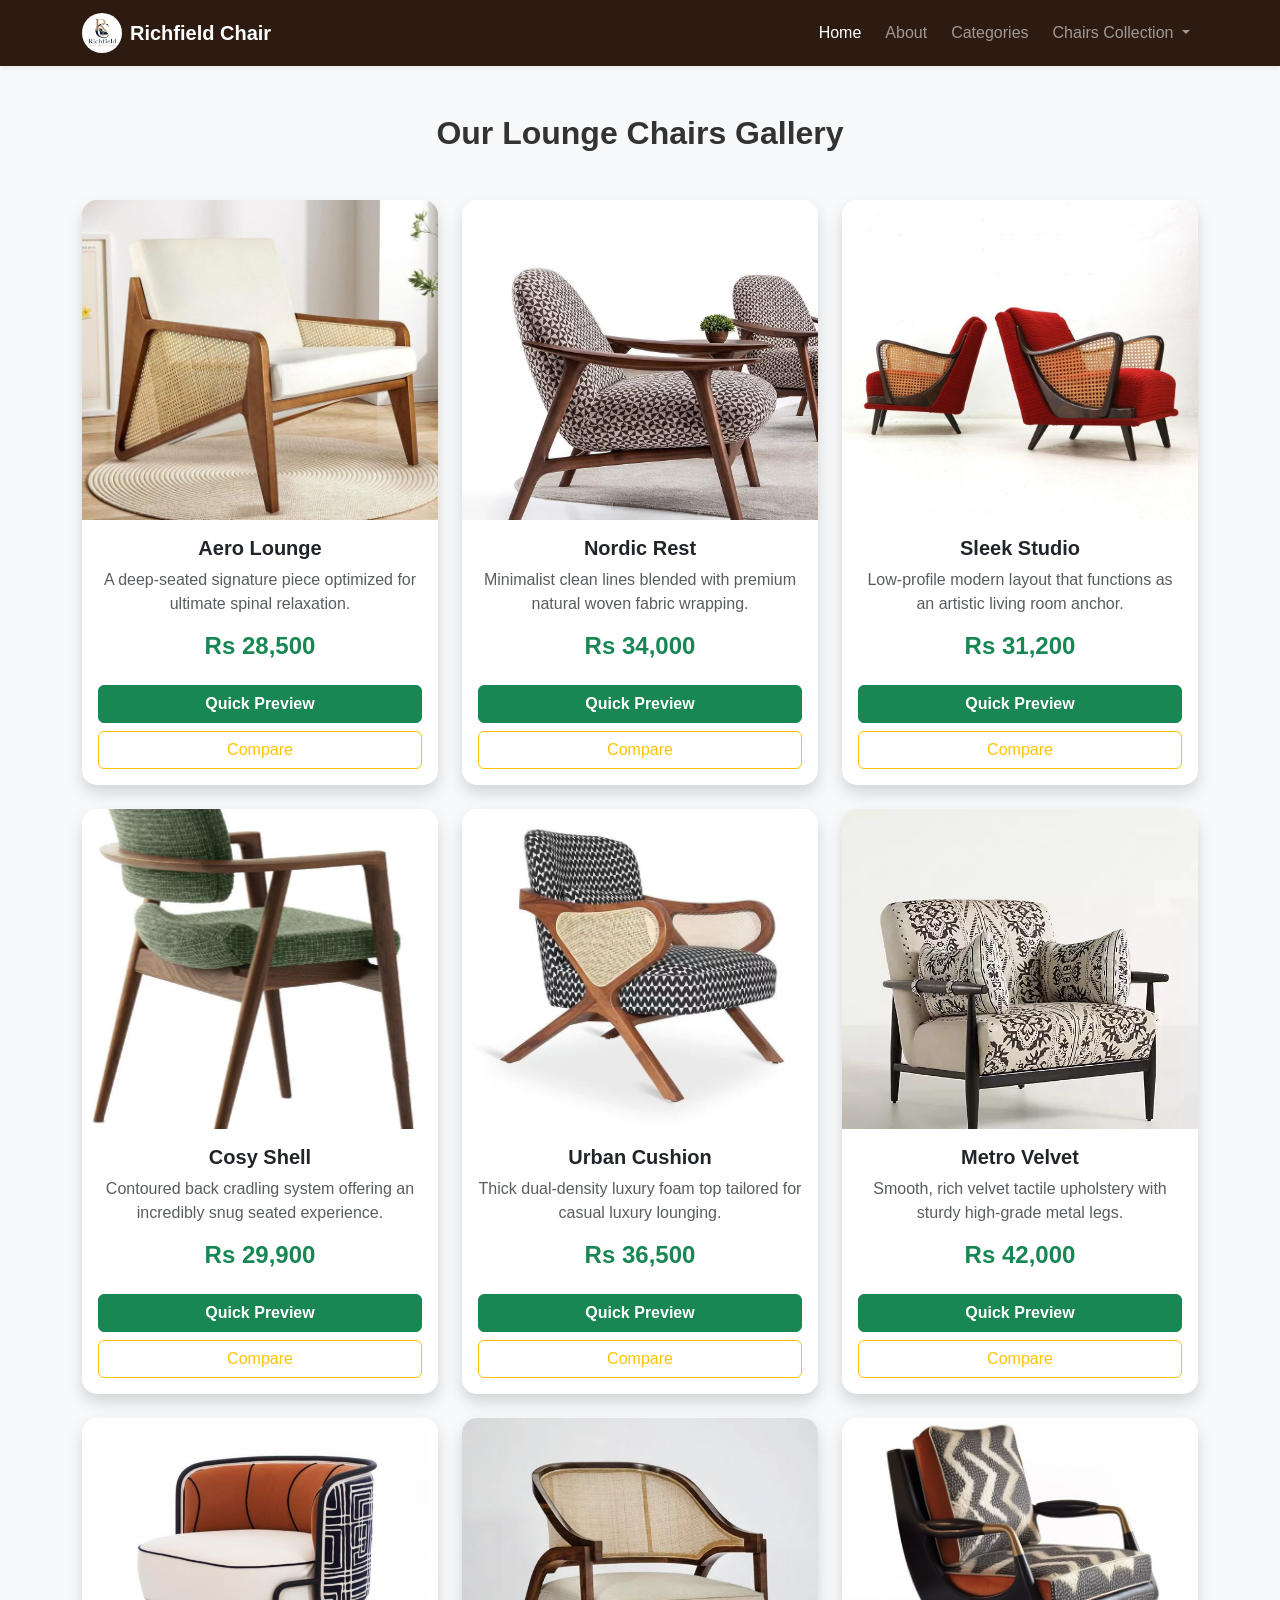
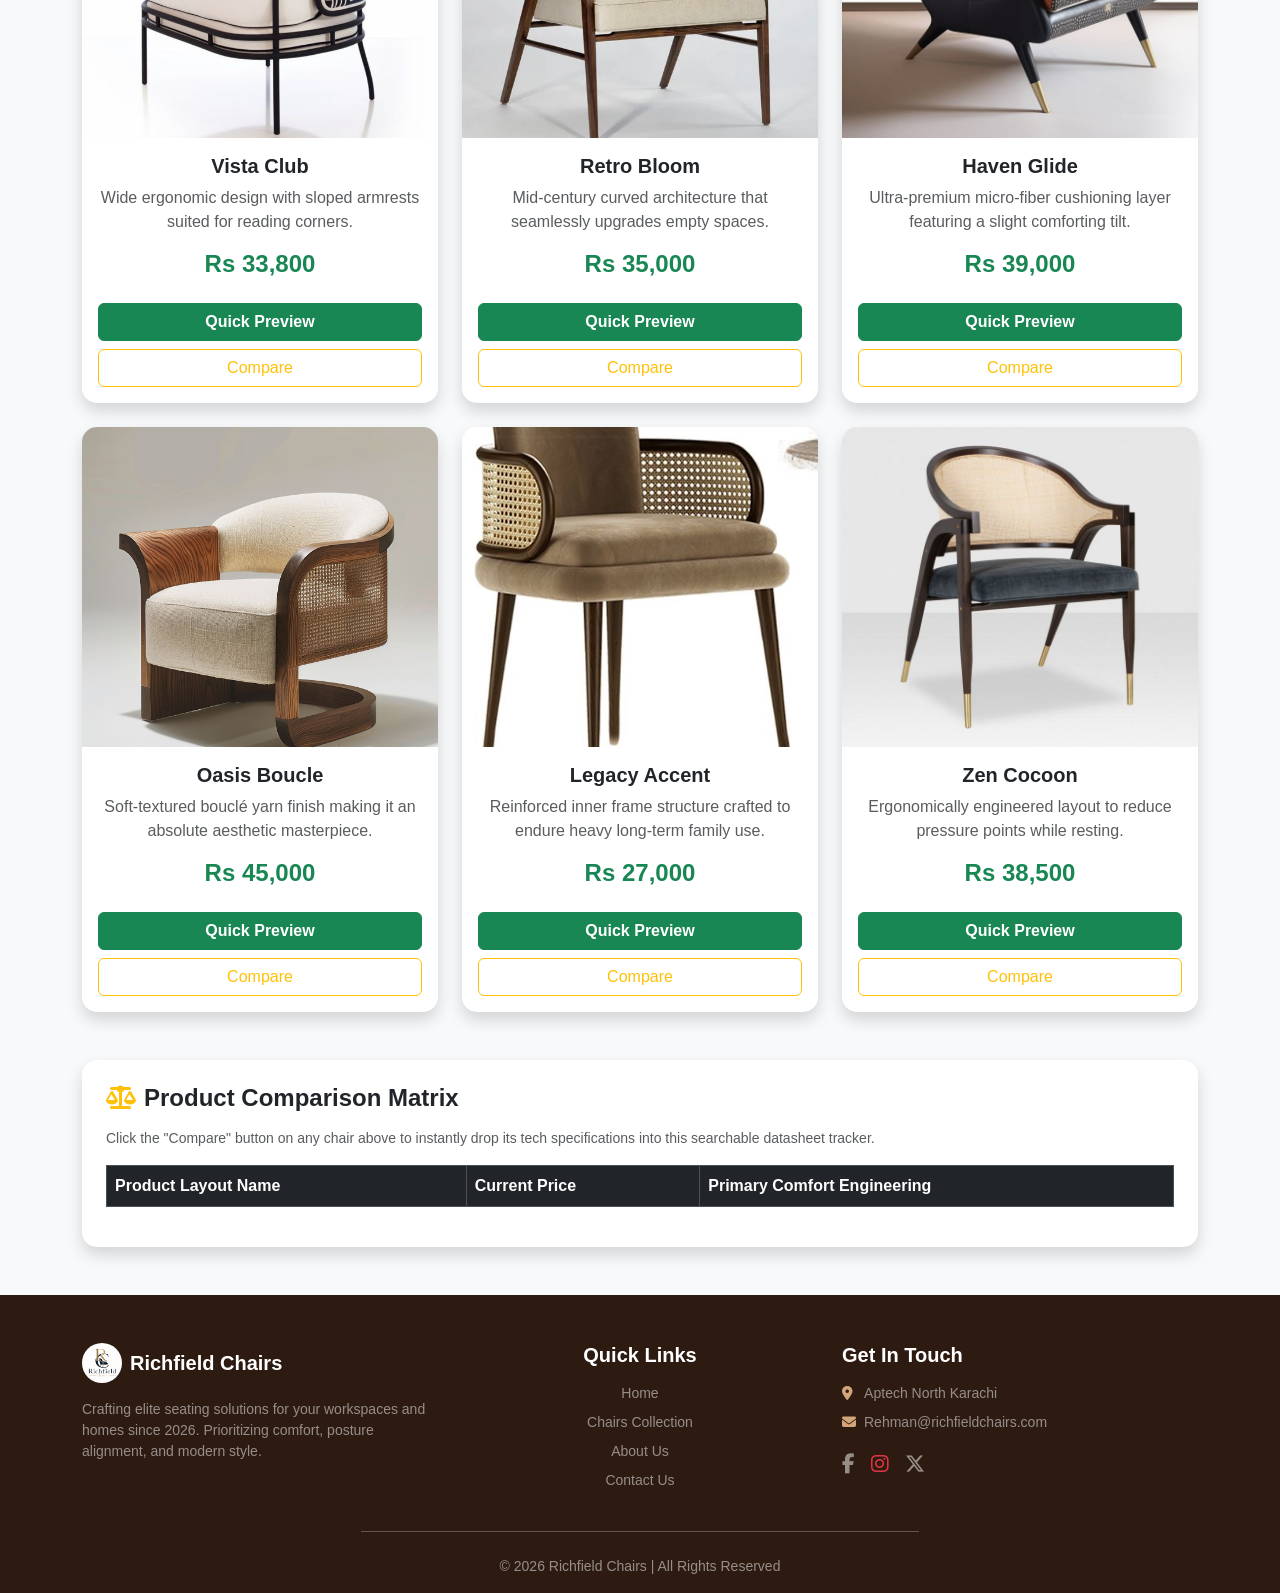
<file: lounge.html>
<!DOCTYPE html>
<html lang="en">
<head>
    <meta charset="UTF-8">
    <meta name="viewport" content="width=device-width, initial-scale=1.0">
    <title>Richfield Chair - Lounge Collection</title>
     <!-- favicon  -->
    <link rel="shortcut icon" href="material/Logo.png" type="image/x-icon">
   
    <!-- Bootstrap CSS -->
    <link href="https://cdn.jsdelivr.net/npm/bootstrap@5.3.2/dist/css/bootstrap.min.css" rel="stylesheet">
    <!-- Font Awesome Icons -->
    <link rel="stylesheet" href="https://cdnjs.cloudflare.com/ajax/libs/font-awesome/6.5.2/css/all.min.css">
    <!-- DataTables Bootstrap 5 CSS -->
    <link rel="stylesheet" href="https://cdn.datatables.net/1.13.7/css/dataTables.bootstrap5.min.css">

    <link rel="stylesheet" href="style.css">
    <link rel="stylesheet" href="cards.css">
</head>
<body class="bg-light">

      <!-- Navbar -->
<nav class="navbar navbar-expand-lg navbar-dark bg-dark-custom shadow-sm sticky-top">
    <div class="container">
        <!-- Logo + Brand -->
        <a class="navbar-brand d-flex align-items-center fw-bold text-white" href="#">
            <img src="material/Logo.png" class="me-2" alt="Logo" width="40" height="40">
            Richfield Chair
        </a>

        <!-- Toggle Button -->
        <button class="navbar-toggler" type="button" data-bs-toggle="collapse" data-bs-target="#navMenu">
            <span class="navbar-toggler-icon"></span>
        </button>

        <!-- Nav Items -->
        <div class="collapse navbar-collapse" id="navMenu">
            <ul class="navbar-nav ms-auto gap-2">
                <li class="nav-item"><a class="nav-link active" href="index.html">Home</a></li>
                <li class="nav-item"><a class="nav-link" href="about.html">About</a></li>
                <li class="nav-item"><a class="nav-link" href="index.html#chairCategories">Categories</a></li>
                
                <!-- NEW DROPDOWN MENU -->
                <li class="nav-item dropdown">
                    <a class="nav-link dropdown-toggle" href="#" id="navbarDropdown" role="button" data-bs-toggle="dropdown" aria-expanded="false">
                        Chairs Collection
                    </a>
                    <ul class="dropdown-menu dropdown-menu-dark dropdown-menu-end shadow" aria-labelledby="navbarDropdown">
                        <li><a class="dropdown-item" href="lounge.html"><i class="fas fa-couch me-2 text-info"></i> Lounge Chairs</a></li>
                        <li><a class="dropdown-item" href="folding2.html"><i class="fas fa-chair me-2 text-info"></i> Folding Wood</a></li>
                        <li><a class="dropdown-item" href="gaming3.html"><i class="fas fa-gamepad me-2 text-info"></i> Pro Gaming</a></li>
                        <li><hr class="dropdown-divider"></li>
                        <li><a class="dropdown-item" href="molded4.html"><i class="fas fa-recycle me-2 text-info"></i> Molded Chairs</a></li>
                        <li><a class="dropdown-item" href="rocking5.html"><i class="fas fa-sync me-2 text-info"></i> Rocking Chairs</a></li>
                        <li><a class="dropdown-item" href="office6.html"><i class="fas fa-briefcase me-2 text-info"></i> Office Chairs</a></li>
                    </ul>
                </li>
            </ul>
        </div>
    </div>
</nav>
<!-- Cards  -->
    <div class="container my-5">
        <h2 class="text-center fw-bold mb-5">Our Lounge Chairs Gallery</h2>
        <div class="row g-4 mb-5">

            <!-- CARD 1 -->
            <div class="col-lg-4 col-md-6">
                <div class="card shadow border-0 h-100">
                    <img src="material/lounge_chair/lounge (1).jpg" class="card-img-top">
                    <div class="card-body text-center">
                        <h5 class="card-title fw-bold">Aero Lounge</h5>
                        <p class="card-text text-muted">A deep-seated signature piece optimized for ultimate spinal relaxation.</p>
                        <h4 class="text-success fw-bold">Rs 28,500</h4>
                        <div class="d-grid gap-2 mt-3">
                            <button class="btn btn-success fw-bold" data-bs-toggle="modal" data-bs-target="#mn1">Quick Preview</button>
                            <button class="btn btn-outline-warning compare-btn" data-name="Aero Lounge" data-price="Rs 28,500" data-desc="Spinal relaxation optimization">Compare</button>
                        </div>
                    </div>
                </div>
            </div>

            <!-- CARD 2 -->
            <div class="col-lg-4 col-md-6">
                <div class="card shadow border-0 h-100">
                    <img src="material/lounge_chair/lounge (1).webp" class="card-img-top">
                    <div class="card-body text-center">
                        <h5 class="card-title fw-bold">Nordic Rest</h5>
                        <p class="card-text text-muted">Minimalist clean lines blended with premium natural woven fabric wrapping.</p>
                        <h4 class="text-success fw-bold">Rs 34,000</h4>
                        <div class="d-grid gap-2 mt-3">
                            <button class="btn btn-success fw-bold" data-bs-toggle="modal" data-bs-target="#mn2">Quick Preview</button>
                            <button class="btn btn-outline-warning compare-btn" data-name="Nordic Rest" data-price="Rs 34,000" data-desc="Minimalist woven fabric design">Compare</button>
                        </div>
                    </div>
                </div>
            </div>

            <!-- CARD 3 -->
            <div class="col-lg-4 col-md-6">
                <div class="card shadow border-0 h-100">
                    <img src="material/lounge_chair/lounge (2).jpg" class="card-img-top">
                    <div class="card-body text-center">
                        <h5 class="card-title fw-bold">Sleek Studio</h5>
                        <p class="card-text text-muted">Low-profile modern layout that functions as an artistic living room anchor.</p>
                        <h4 class="text-success fw-bold">Rs 31,200</h4>
                        <div class="d-grid gap-2 mt-3">
                            <button class="btn btn-success fw-bold" data-bs-toggle="modal" data-bs-target="#mn3">Quick Preview</button>
                            <button class="btn btn-outline-warning compare-btn" data-name="Sleek Studio" data-price="Rs 31,200" data-desc="Low-profile modern structural build">Compare</button>
                        </div>
                    </div>
                </div>
            </div>

            <!-- CARD 4 -->
            <div class="col-lg-4 col-md-6">
                <div class="card shadow border-0 h-100">
                    <img src="material/lounge_chair/lounge (2).webp" class="card-img-top">
                    <div class="card-body text-center">
                        <h5 class="card-title fw-bold">Cosy Shell</h5>
                        <p class="card-text text-muted">Contoured back cradling system offering an incredibly snug seated experience.</p>
                        <h4 class="text-success fw-bold">Rs 29,900</h4>
                        <div class="d-grid gap-2 mt-3">
                            <button class="btn btn-success fw-bold" data-bs-toggle="modal" data-bs-target="#mn4">Quick Preview</button>
                            <button class="btn btn-outline-warning compare-btn" data-name="Cosy Shell" data-price="Rs 29,900" data-desc="Contoured back comfort structure">Compare</button>
                        </div>
                    </div>
                </div>
            </div>

            <!-- CARD 5 -->
            <div class="col-lg-4 col-md-6">
                <div class="card shadow border-0 h-100">
                    <img src="material/lounge_chair/lounge (3).jpg" class="card-img-top">
                    <div class="card-body text-center">
                        <h5 class="card-title fw-bold">Urban Cushion</h5>
                        <p class="card-text text-muted">Thick dual-density luxury foam top tailored for casual luxury lounging.</p>
                        <h4 class="text-success fw-bold">Rs 36,500</h4>
                        <div class="d-grid gap-2 mt-3">
                            <button class="btn btn-success fw-bold" data-bs-toggle="modal" data-bs-target="#mn5">Quick Preview</button>
                            <button class="btn btn-outline-warning compare-btn" data-name="Urban Cushion" data-price="Rs 36,500" data-desc="Dual-density premium foam padding">Compare</button>
                        </div>
                    </div>
                </div>
            </div>

            <!-- CARD 6 -->
            <div class="col-lg-4 col-md-6">
                <div class="card shadow border-0 h-100">
                    <img src="material/lounge_chair/lounge (3).webp" class="card-img-top">
                    <div class="card-body text-center">
                        <h5 class="card-title fw-bold">Metro Velvet</h5>
                        <p class="card-text text-muted">Smooth, rich velvet tactile upholstery with sturdy high-grade metal legs.</p>
                        <h4 class="text-success fw-bold">Rs 42,000</h4>
                        <div class="d-grid gap-2 mt-3">
                            <button class="btn btn-success fw-bold" data-bs-toggle="modal" data-bs-target="#mn6">Quick Preview</button>
                            <button class="btn btn-outline-warning compare-btn" data-name="Metro Velvet" data-price="Rs 42,000" data-desc="Velvet upholstery with luxury metal finishes">Compare</button>
                        </div>
                    </div>
                </div>
            </div>

            <!-- CARD 7 -->
            <div class="col-lg-4 col-md-6">
                <div class="card shadow border-0 h-100">
                    <img src="material/lounge_chair/lounge (4).jpg" class="card-img-top">
                    <div class="card-body text-center">
                        <h5 class="card-title fw-bold">Vista Club</h5>
                        <p class="card-text text-muted">Wide ergonomic design with sloped armrests suited for reading corners.</p>
                        <h4 class="text-success fw-bold">Rs 33,800</h4>
                        <div class="d-grid gap-2 mt-3">
                            <button class="btn btn-success fw-bold" data-bs-toggle="modal" data-bs-target="#mn7">Quick Preview</button>
                            <button class="btn btn-outline-warning compare-btn" data-name="Vista Club" data-price="Rs 33,800" data-desc="Sloped armrests built for active reading">Compare</button>
                        </div>
                    </div>
                </div>
            </div>

            <!-- CARD 8 -->
            <div class="col-lg-4 col-md-6">
                <div class="card shadow border-0 h-100">
                    <img src="material/lounge_chair/lounge (4).webp" class="card-img-top">
                    <div class="card-body text-center">
                        <h5 class="card-title fw-bold">Retro Bloom</h5>
                        <p class="card-text text-muted">Mid-century curved architecture that seamlessly upgrades empty spaces.</p>
                        <h4 class="text-success fw-bold">Rs 35,000</h4>
                        <div class="d-grid gap-2 mt-3">
                            <button class="btn btn-success fw-bold" data-bs-toggle="modal" data-bs-target="#mn8">Quick Preview</button>
                            <button class="btn btn-outline-warning compare-btn" data-name="Retro Bloom" data-price="Rs 35,000" data-desc="Mid-century modern aesthetic styling">Compare</button>
                        </div>
                    </div>
                </div>
            </div>

            <!-- CARD 9 -->
            <div class="col-lg-4 col-md-6">
                <div class="card shadow border-0 h-100">
                    <img src="material/lounge_chair/lounge (5).jpg" class="card-img-top">
                    <div class="card-body text-center">
                        <h5 class="card-title fw-bold">Haven Glide</h5>
                        <p class="card-text text-muted">Ultra-premium micro-fiber cushioning layer featuring a slight comforting tilt.</p>
                        <h4 class="text-success fw-bold">Rs 39,000</h4>
                        <div class="d-grid gap-2 mt-3">
                            <button class="btn btn-success fw-bold" data-bs-toggle="modal" data-bs-target="#mn9">Quick Preview</button>
                            <button class="btn btn-outline-warning compare-btn" data-name="Haven Glide" data-price="Rs 39,000" data-desc="Premium micro-fiber blend with recline build">Compare</button>
                        </div>
                    </div>
                </div>
            </div>

            <!-- CARD 10 -->
            <div class="col-lg-4 col-md-6">
                <div class="card shadow border-0 h-100">
                    <img src="material/lounge_chair/lounge (6).jpg" class="card-img-top">
                    <div class="card-body text-center">
                        <h5 class="card-title fw-bold">Oasis Boucle</h5>
                        <p class="card-text text-muted">Soft-textured bouclé yarn finish making it an absolute aesthetic masterpiece.</p>
                        <h4 class="text-success fw-bold">Rs 45,000</h4>
                        <div class="d-grid gap-2 mt-3">
                            <button class="btn btn-success fw-bold" data-bs-toggle="modal" data-bs-target="#mn10">Quick Preview</button>
                            <button class="btn btn-outline-warning compare-btn" data-name="Oasis Boucle" data-price="Rs 45,000" data-desc="Textured premium luxury bouclé yarn">Compare</button>
                        </div>
                    </div>
                </div>
            </div>

            <!-- CARD 11 -->
            <div class="col-lg-4 col-md-6">
                <div class="card shadow border-0 h-100">
                    <img src="material/lounge_chair/lounge (7).jpg" class="card-img-top">
                    <div class="card-body text-center">
                        <h5 class="card-title fw-bold">Legacy Accent</h5>
                        <p class="card-text text-muted">Reinforced inner frame structure crafted to endure heavy long-term family use.</p>
                        <h4 class="text-success fw-bold">Rs 27,000</h4>
                        <div class="d-grid gap-2 mt-3">
                            <button class="btn btn-success fw-bold" data-bs-toggle="modal" data-bs-target="#mn11">Quick Preview</button>
                            <button class="btn btn-outline-warning compare-btn" data-name="Legacy Accent" data-price="Rs 27,000" data-desc="Heavy-duty internal wooden framework">Compare</button>
                        </div>
                    </div>
                </div>
            </div>

            <!-- CARD 12 -->
            <div class="col-lg-4 col-md-6">
                <div class="card shadow border-0 h-100">
                    <img src="material/lounge_chair/lounge (8).jpg" class="card-img-top">
                    <div class="card-body text-center">
                        <h5 class="card-title fw-bold">Zen Cocoon</h5>
                        <p class="card-text text-muted">Ergonomically engineered layout to reduce pressure points while resting.</p>
                        <h4 class="text-success fw-bold">Rs 38,500</h4>
                        <div class="d-grid gap-2 mt-3">
                            <button class="btn btn-success fw-bold" data-bs-toggle="modal" data-bs-target="#mn12">Quick Preview</button>
                            <button class="btn btn-outline-warning compare-btn" data-name="Zen Cocoon" data-price="Rs 38,500" data-desc="Pressure-relieving ergonomic design system">Compare</button>
                        </div>
                    </div>
                </div>
            </div>

        </div>

        <!-- JQUERY DATA TABLE FOR SEARCH -->
        <div class="card border-0 shadow p-4 mt-5">
            <h4 class="fw-bold mb-3 text-dark"><i class="fa-solid fa-scale-balanced me-2 text-warning"></i>Product Comparison Matrix</h4>
            <p class="text-muted small">Click the "Compare" button on any chair above to instantly drop its tech specifications into this searchable datasheet tracker.</p>
            <div class="table-responsive">
                <table id="compareTable" class="table table-striped table-bordered w-100">
                    <thead class="table-dark">
                        <tr>
                            <th>Product Layout Name</th>
                            <th>Current Price</th>
                            <th>Primary Comfort Engineering</th>
                        </tr>
                    </thead>
                    <tbody></tbody>
                </table>
            </div>
        </div>
    </div>


    <!-- ==================== INDIVIDUAL MODALS (1-12) ==================== -->

    <!-- MODAL 1 -->
    <div class="modal fade" id="mn1" tabindex="-1" aria-hidden="true">
        <div class="modal-dialog modal-dialog-centered modal-lg">
            <div class="modal-content border-0 shadow rounded-4"><div class="modal-header border-0 pb-0"><h5 class="modal-title fw-bold">Product Details</h5><button type="button" class="btn-close" data-bs-dismiss="modal"></button></div><div class="modal-body p-4 target-body"><div class="row g-4 main-modal-row"><div class="col-md-6"><img src="material/lounge_chair/lounge (1).jpg" class="product-img shadow-sm"></div><div class="col-md-6 d-flex flex-column justify-content-center"><h4 class="fw-bold text-dark">Aero Lounge 🪑</h4><p class="text-muted small my-2">A deep-seated signature piece optimized for ultimate spinal relaxation.</p><div class="my-3"><span class="price text-danger fs-3 fw-bold me-2">Rs 28,500</span><span class="old-price small fs-6">Rs 35,000</span></div><button class="btn btn-success fw-bold w-100 py-2 mt-3 order-now-btn">Order Now</button></div></div></div></div>
        </div>
    </div>

    <!-- MODAL 2 -->
    <div class="modal fade" id="mn2" tabindex="-1" aria-hidden="true">
        <div class="modal-dialog modal-dialog-centered modal-lg">
            <div class="modal-content border-0 shadow rounded-4"><div class="modal-header border-0 pb-0"><h5 class="modal-title fw-bold">Product Details</h5><button type="button" class="btn-close" data-bs-dismiss="modal"></button></div><div class="modal-body p-4 target-body"><div class="row g-4 main-modal-row"><div class="col-md-6"><img src="material/lounge_chair/lounge (1).webp" class="product-img shadow-sm"></div><div class="col-md-6 d-flex flex-column justify-content-center"><h4 class="fw-bold text-dark">Nordic Rest 🪑</h4><p class="text-muted small my-2">Minimalist clean lines blended with premium natural woven fabric wrapping.</p><div class="my-3"><span class="price text-danger fs-3 fw-bold me-2">Rs 34,000</span><span class="old-price small fs-6">Rs 42,000</span></div><button class="btn btn-success fw-bold w-100 py-2 mt-3 order-now-btn">Order Now</button></div></div></div></div>
        </div>
    </div>

    <!-- MODAL 3 -->
    <div class="modal fade" id="mn3" tabindex="-1" aria-hidden="true">
        <div class="modal-dialog modal-dialog-centered modal-lg">
            <div class="modal-content border-0 shadow rounded-4"><div class="modal-header border-0 pb-0"><h5 class="modal-title fw-bold">Product Details</h5><button type="button" class="btn-close" data-bs-dismiss="modal"></button></div><div class="modal-body p-4 target-body"><div class="row g-4 main-modal-row"><div class="col-md-6"><img src="material/lounge_chair/lounge (2).jpg" class="product-img shadow-sm"></div><div class="col-md-6 d-flex flex-column justify-content-center"><h4 class="fw-bold text-dark">Sleek Studio 🪑</h4><p class="text-muted small my-2">Low-profile modern layout that functions as an artistic living room anchor.</p><div class="my-3"><span class="price text-danger fs-3 fw-bold me-2">Rs 31,200</span><span class="old-price small fs-6">Rs 39,000</span></div><button class="btn btn-success fw-bold w-100 py-2 mt-3 order-now-btn">Order Now</button></div></div></div></div>
        </div>
    </div>

    <!-- MODAL 4 -->
    <div class="modal fade" id="mn4" tabindex="-1" aria-hidden="true">
        <div class="modal-dialog modal-dialog-centered modal-lg">
            <div class="modal-content border-0 shadow rounded-4"><div class="modal-header border-0 pb-0"><h5 class="modal-title fw-bold">Product Details</h5><button type="button" class="btn-close" data-bs-dismiss="modal"></button></div><div class="modal-body p-4 target-body"><div class="row g-4 main-modal-row"><div class="col-md-6"><img src="material/lounge_chair/lounge (2).webp" class="product-img shadow-sm"></div><div class="col-md-6 d-flex flex-column justify-content-center"><h4 class="fw-bold text-dark">Cosy Shell 🪑</h4><p class="text-muted small my-2">Contoured back cradling system offering an incredibly snug seated experience.</p><div class="my-3"><span class="price text-danger fs-3 fw-bold me-2">Rs 29,900</span><span class="old-price small fs-6">Rs 36,000</span></div><button class="btn btn-success fw-bold w-100 py-2 mt-3 order-now-btn">Order Now</button></div></div></div></div>
        </div>
    </div>

    <!-- MODAL 5 -->
    <div class="modal fade" id="mn5" tabindex="-1" aria-hidden="true">
        <div class="modal-dialog modal-dialog-centered modal-lg">
            <div class="modal-content border-0 shadow rounded-4"><div class="modal-header border-0 pb-0"><h5 class="modal-title fw-bold">Product Details</h5><button type="button" class="btn-close" data-bs-dismiss="modal"></button></div><div class="modal-body p-4 target-body"><div class="row g-4 main-modal-row"><div class="col-md-6"><img src="material/lounge_chair/lounge (3).jpg" class="product-img shadow-sm"></div><div class="col-md-6 d-flex flex-column justify-content-center"><h4 class="fw-bold text-dark">Urban Cushion 🪑</h4><p class="text-muted small my-2">Thick dual-density luxury foam top tailored for casual luxury lounging.</p><div class="my-3"><span class="price text-danger fs-3 fw-bold me-2">Rs 36,500</span><span class="old-price small fs-6">Rs 44,000</span></div><button class="btn btn-success fw-bold w-100 py-2 mt-3 order-now-btn">Order Now</button></div></div></div></div>
        </div>
    </div>

    <!-- MODAL 6 -->
    <div class="modal fade" id="mn6" tabindex="-1" aria-hidden="true">
        <div class="modal-dialog modal-dialog-centered modal-lg">
            <div class="modal-content border-0 shadow rounded-4"><div class="modal-header border-0 pb-0"><h5 class="modal-title fw-bold">Product Details</h5><button type="button" class="btn-close" data-bs-dismiss="modal"></button></div><div class="modal-body p-4 target-body"><div class="row g-4 main-modal-row"><div class="col-md-6"><img src="material/lounge_chair/lounge (3).webp" class="product-img shadow-sm"></div><div class="col-md-6 d-flex flex-column justify-content-center"><h4 class="fw-bold text-dark">Metro Velvet 🪑</h4><p class="text-muted small my-2">Smooth, rich velvet tactile upholstery with sturdy high-grade metal legs.</p><div class="my-3"><span class="price text-danger fs-3 fw-bold me-2">Rs 42,000</span><span class="old-price small fs-6">Rs 50,000</span></div><button class="btn btn-success fw-bold w-100 py-2 mt-3 order-now-btn">Order Now</button></div></div></div></div>
        </div>
    </div>

    <!-- MODAL 7 -->
    <div class="modal fade" id="mn7" tabindex="-1" aria-hidden="true">
        <div class="modal-dialog modal-dialog-centered modal-lg">
            <div class="modal-content border-0 shadow rounded-4"><div class="modal-header border-0 pb-0"><h5 class="modal-title fw-bold">Product Details</h5><button type="button" class="btn-close" data-bs-dismiss="modal"></button></div><div class="modal-body p-4 target-body"><div class="row g-4 main-modal-row"><div class="col-md-6"><img src="material/lounge_chair/lounge (4).jpg" class="product-img shadow-sm"></div><div class="col-md-6 d-flex flex-column justify-content-center"><h4 class="fw-bold text-dark">Vista Club 🪑</h4><p class="text-muted small my-2">Wide ergonomic design with sloped armrests suited for reading corners.</p><div class="my-3"><span class="price text-danger fs-3 fw-bold me-2">Rs 33,800</span><span class="old-price small fs-6">Rs 40,000</span></div><button class="btn btn-success fw-bold w-100 py-2 mt-3 order-now-btn">Order Now</button></div></div></div></div>
        </div>
    </div>

    <!-- MODAL 8 -->
    <div class="modal fade" id="mn8" tabindex="-1" aria-hidden="true">
        <div class="modal-dialog modal-dialog-centered modal-lg">
            <div class="modal-content border-0 shadow rounded-4"><div class="modal-header border-0 pb-0"><h5 class="modal-title fw-bold">Product Details</h5><button type="button" class="btn-close" data-bs-dismiss="modal"></button></div><div class="modal-body p-4 target-body"><div class="row g-4 main-modal-row"><div class="col-md-6"><img src="material/lounge_chair/lounge (4).webp" class="product-img shadow-sm"></div><div class="col-md-6 d-flex flex-column justify-content-center"><h4 class="fw-bold text-dark">Retro Bloom 🪑</h4><p class="text-muted small my-2">Mid-century curved architecture that seamlessly upgrades empty spaces.</p><div class="my-3"><span class="price text-danger fs-3 fw-bold me-2">Rs 35,000</span><span class="old-price small fs-6">Rs 43,000</span></div><button class="btn btn-success fw-bold w-100 py-2 mt-3 order-now-btn">Order Now</button></div></div></div></div>
        </div>
    </div>

    <!-- MODAL 9 -->
    <div class="modal fade" id="mn9" tabindex="-1" aria-hidden="true">
        <div class="modal-dialog modal-dialog-centered modal-lg">
            <div class="modal-content border-0 shadow rounded-4"><div class="modal-header border-0 pb-0"><h5 class="modal-title fw-bold">Product Details</h5><button type="button" class="btn-close" data-bs-dismiss="modal"></button></div><div class="modal-body p-4 target-body"><div class="row g-4 main-modal-row"><div class="col-md-6"><img src="material/lounge_chair/lounge (5).jpg" class="product-img shadow-sm"></div><div class="col-md-6 d-flex flex-column justify-content-center"><h4 class="fw-bold text-dark">Haven Glide 🪑</h4><p class="text-muted small my-2">Ultra-premium micro-fiber cushioning layer featuring a slight comforting tilt.</p><div class="my-3"><span class="price text-danger fs-3 fw-bold me-2">Rs 39,000</span><span class="old-price small fs-6">Rs 48,000</span></div><button class="btn btn-success fw-bold w-100 py-2 mt-3 order-now-btn">Order Now</button></div></div></div></div>
        </div>
    </div>

    <!-- MODAL 10 -->
    <div class="modal fade" id="mn10" tabindex="-1" aria-hidden="true">
        <div class="modal-dialog modal-dialog-centered modal-lg">
            <div class="modal-content border-0 shadow rounded-4"><div class="modal-header border-0 pb-0"><h5 class="modal-title fw-bold">Product Details</h5><button type="button" class="btn-close" data-bs-dismiss="modal"></button></div><div class="modal-body p-4 target-body"><div class="row g-4 main-modal-row"><div class="col-md-6"><img src="material/lounge_chair/lounge (6).jpg" class="product-img shadow-sm"></div><div class="col-md-6 d-flex flex-column justify-content-center"><h4 class="fw-bold text-dark">Oasis Boucle 🪑</h4><p class="text-muted small my-2">Soft-textured bouclé yarn finish making it an absolute aesthetic masterpiece.</p><div class="my-3"><span class="price text-danger fs-3 fw-bold me-2">Rs 45,000</span><span class="old-price small fs-6">Rs 55,000</span></div><button class="btn btn-success fw-bold w-100 py-2 mt-3 order-now-btn">Order Now</button></div></div></div></div>
        </div>
    </div>

    <!-- MODAL 11 -->
    <div class="modal fade" id="mn11" tabindex="-1" aria-hidden="true">
        <div class="modal-dialog modal-dialog-centered modal-lg">
            <div class="modal-content border-0 shadow rounded-4"><div class="modal-header border-0 pb-0"><h5 class="modal-title fw-bold">Product Details</h5><button type="button" class="btn-close" data-bs-dismiss="modal"></button></div><div class="modal-body p-4 target-body"><div class="row g-4 main-modal-row"><div class="col-md-6"><img src="material/lounge_chair/lounge (7).jpg" class="product-img shadow-sm"></div><div class="col-md-6 d-flex flex-column justify-content-center"><h4 class="fw-bold text-dark">Legacy Accent 🪑</h4><p class="text-muted small my-2">Reinforced inner frame structure crafted to endure heavy long-term family use.</p><div class="my-3"><span class="price text-danger fs-3 fw-bold me-2">Rs 27,000</span><span class="old-price small fs-6">Rs 34,000</span></div><button class="btn btn-success fw-bold w-100 py-2 mt-3 order-now-btn">Order Now</button></div></div></div></div>
        </div>
    </div>

    <!-- MODAL 12 -->
    <div class="modal fade" id="mn12" tabindex="-1" aria-hidden="true">
        <div class="modal-dialog modal-dialog-centered modal-lg">
            <div class="modal-content border-0 shadow rounded-4"><div class="modal-header border-0 pb-0"><h5 class="modal-title fw-bold">Product Details</h5><button type="button" class="btn-close" data-bs-dismiss="modal"></button></div><div class="modal-body p-4 target-body"><div class="row g-4 main-modal-row"><div class="col-md-6"><img src="material/lounge_chair/lounge (8).jpg" class="product-img shadow-sm"></div><div class="col-md-6 d-flex flex-column justify-content-center"><h4 class="fw-bold text-dark">Zen Cocoon 🪑</h4><p class="text-muted small my-2">Ergonomically engineered layout to reduce pressure points while resting.</p><div class="my-3"><span class="price text-danger fs-3 fw-bold me-2">Rs 38,500</span><span class="old-price small fs-6">Rs 46,000</span></div><button class="btn btn-success fw-bold w-100 py-2 mt-3 order-now-btn">Order Now</button></div></div></div></div>
        </div>
    </div>

      <!-- Universal Page Footer Section -->
    <footer class="text-white-50 pt-5 pb-3 bg-dark-custom">
        <div class="container text-center text-md-start">
            <div class="row g-4">
                <!-- Column 1: Info -->
                <div class="col-md-4">
                    <h5 class="fw-bold text-white mb-3 d-flex align-items-center justify-content-center justify-content-md-start">
                        <img src="material/Logo.png" alt="logo" class="footer-logo me-2" width="40" height="40">
                        Richfield Chairs
                    </h5>
                    <p class="small lh-base">Crafting elite seating solutions for your workspaces and homes since 2026. Prioritizing comfort, posture alignment, and modern style.</p>
                </div>
                <!-- Column 2: Links -->
                <div class="col-md-4 text-center">
                    <h5 class="fw-bold text-white mb-3">Quick Links</h5>
                    <ul class="list-unstyled d-flex flex-column gap-2 small">
                        <li><a href="index.html" class="text-reset text-decoration-none">Home</a></li>
                        <li><a href="index.html#chairCategories" class="text-reset text-decoration-none">Chairs Collection</a></li>
                        <li><a href="about.html" class="text-reset text-decoration-none">About Us</a></li>
                        <li><a href="about.html#contact" class="text-reset text-decoration-none">Contact Us</a></li>
                    </ul>
                </div>
                <!-- Column 3: Contact Info -->
                <div class="col-md-4">
                    <h5 class="fw-bold text-white mb-3">Get In Touch</h5>
                    <p class="small mb-2"><i class="fa-solid fa-location-dot me-2 text-accent-custom"></i> Aptech North Karachi</p>
                    <p class="small mb-3"><i class="fa-solid fa-envelope me-2 text-accent-custom"></i>Rehman@richfieldchairs.com</p>
                    <div class="d-flex justify-content-center justify-content-md-start gap-3 fs-5">
                        <a href="https://www.facebook.com/" class="text-reset"><i class="fa-brands fa-facebook-f"></i></a>
                        <a href="https://www.instagram.com/" class="text-reset"><i class="fa-brands fa-instagram text-danger"></i></a>
                        <a href="https://x.com/" class="text-white-50"><i class="fa-brands fa-x-twitter"></i></a>
                    </div>
                </div>
            </div>
            <hr class="w-50 mx-auto my-4 opacity-25 border-white">
            <p class="text-center small mb-0">&copy; 2026 Richfield Chairs | All Rights Reserved</p>
        </div>
    </footer>


    <!-- JavaScript Infrastructure -->
    <script src="https://code.jquery.com/jquery-3.7.1.min.js"></script>
    <script src="https://cdn.jsdelivr.net/npm/bootstrap@5.3.2/dist/js/bootstrap.bundle.min.js"></script>
    <script src="https://cdn.datatables.net/1.13.7/js/jquery.dataTables.min.js"></script>
    <script src="https://cdn.datatables.net/1.13.7/js/dataTables.bootstrap5.min.js"></script>

    <script src="compare.js"></script>

</body>
</html>
</file>
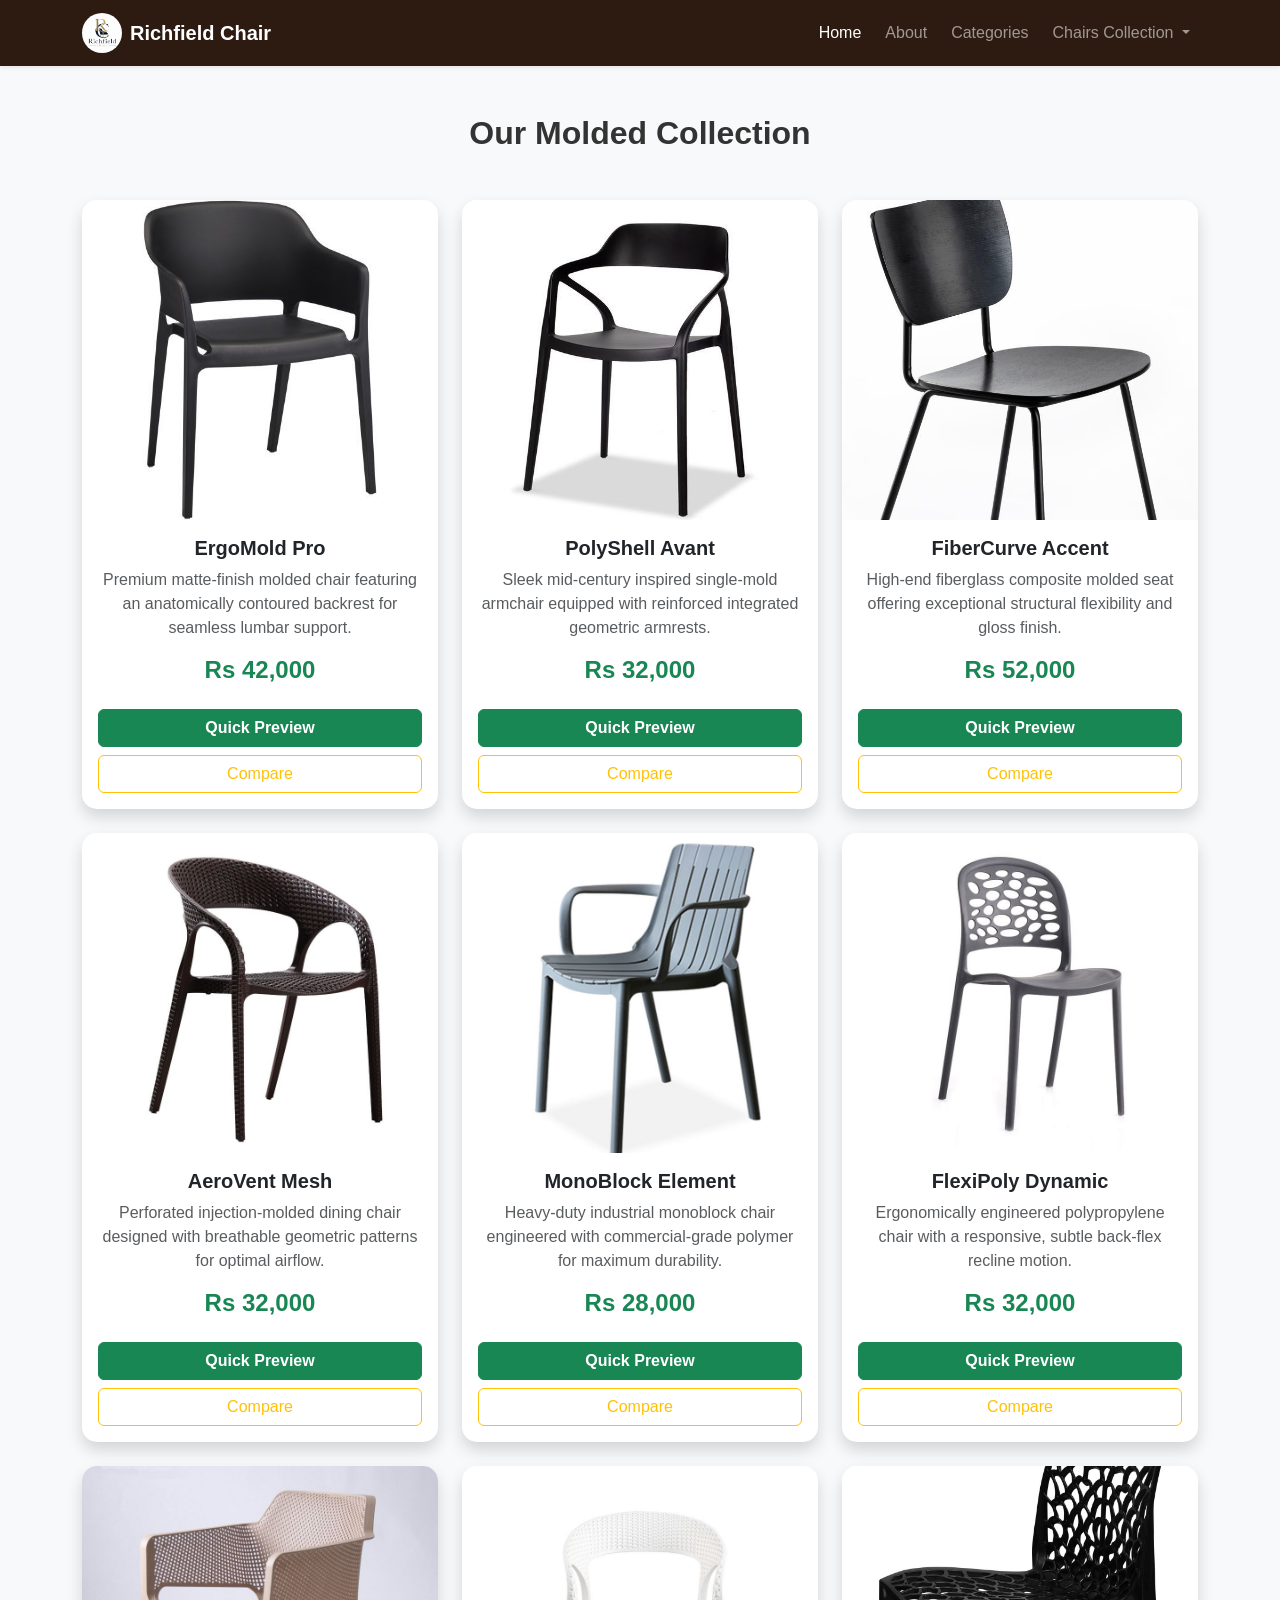
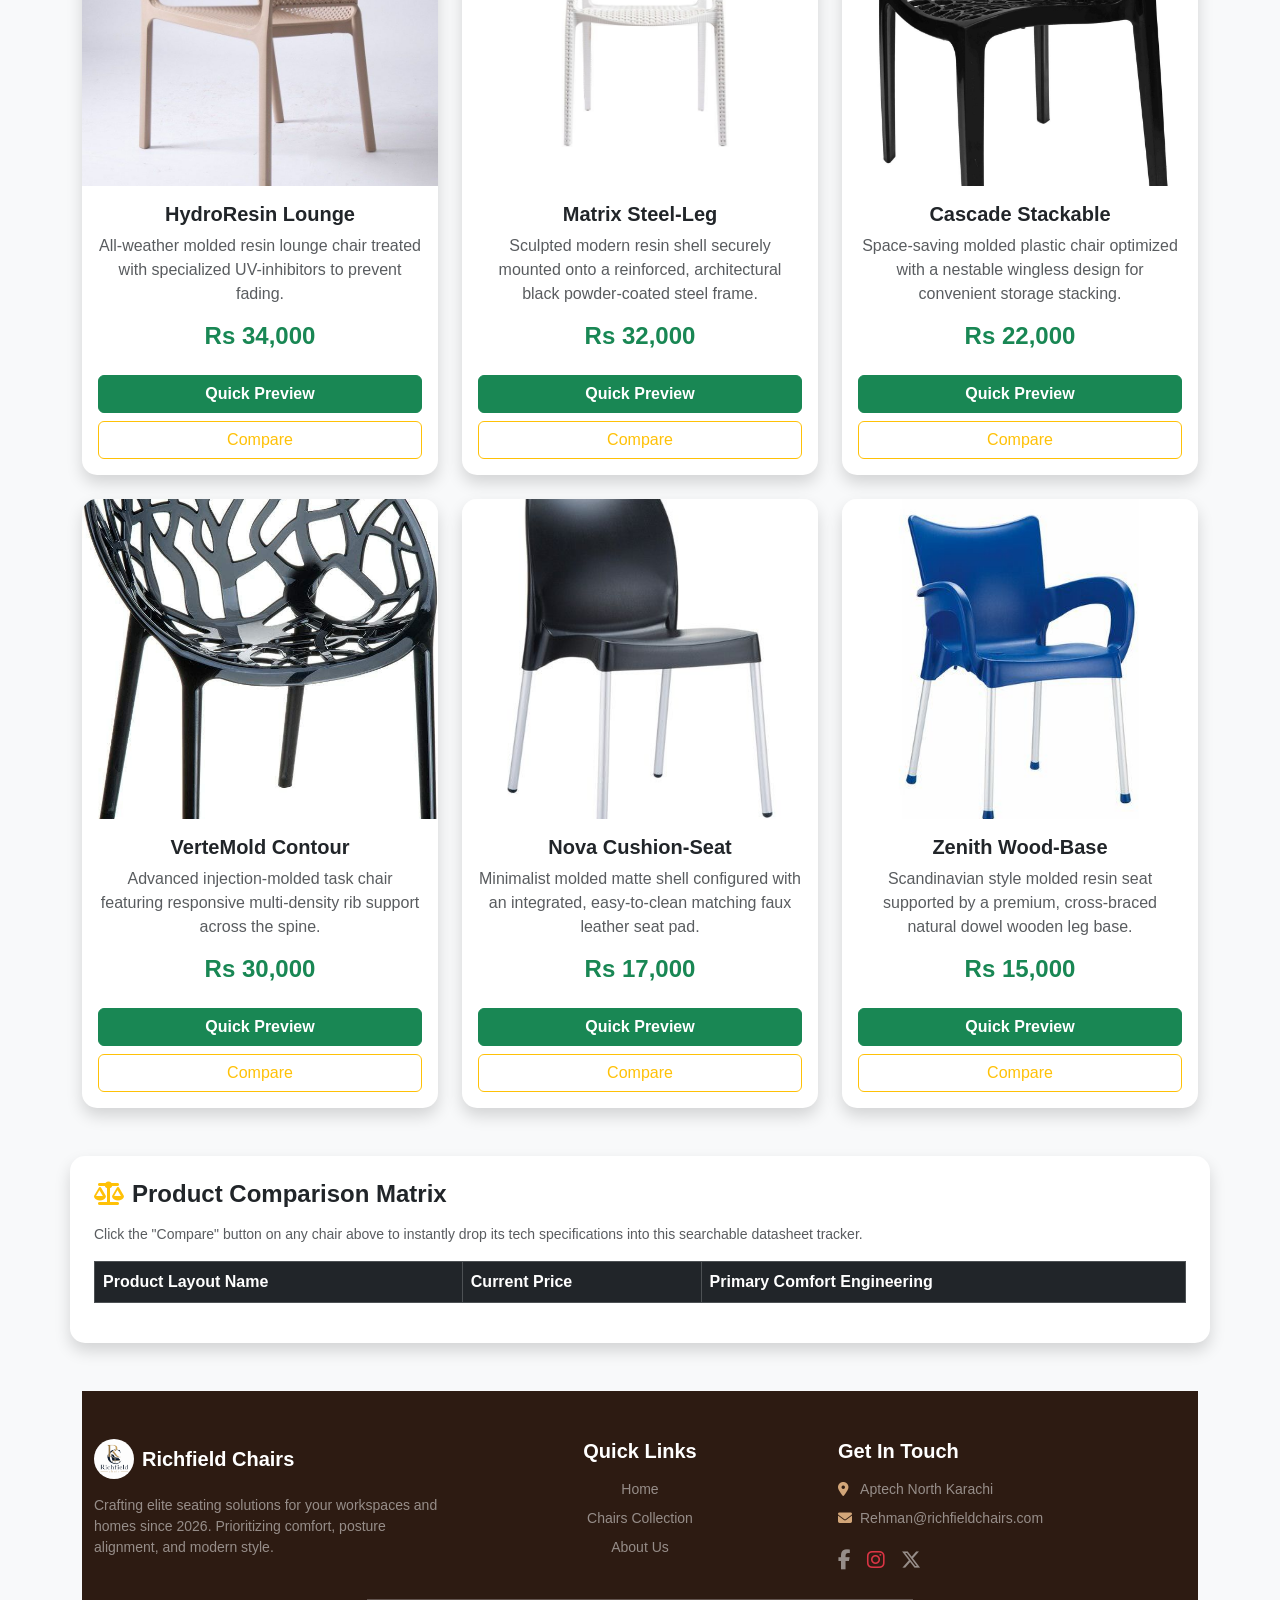
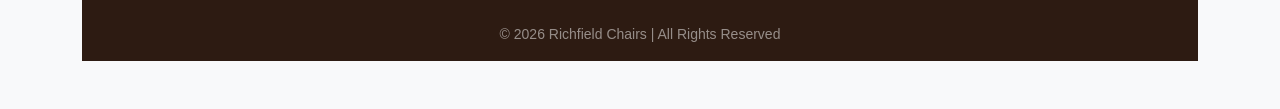
<file: molded4.html>
<!DOCTYPE html>
<html lang="en">

<head>
    <meta charset="UTF-8">
    <meta name="viewport" content="width=device-width, initial-scale=1.0">
    <title>Richfield Chair - Molded Collection</title>
    <!-- favicon  -->
    <link rel="shortcut icon" href="material/Logo.png" type="image/x-icon">

    <!-- Bootstrap CSS CDN Framework -->
    <link href="https://cdn.jsdelivr.net/npm/bootstrap@5.3.2/dist/css/bootstrap.min.css" rel="stylesheet">
    <!-- Font Awesome Utility Icons -->
    <link rel="stylesheet" href="https://cdnjs.cloudflare.com/ajax/libs/font-awesome/6.5.2/css/all.min.css">
    <!-- Third-Party Component Ecosystem DataTables -->
    <link rel="stylesheet" href="https://cdn.datatables.net/1.13.7/css/dataTables.bootstrap5.min.css">

    <!-- Decoupled Standalone Project Stylesheetsheet Links -->
    <link rel="stylesheet" href="style.css">
    <link rel="stylesheet" href="cards.css">
</head>

<body class="bg-light">

    <!-- Global Layout Shared Navigation -->
      <!-- Navbar -->
<nav class="navbar navbar-expand-lg navbar-dark bg-dark-custom shadow-sm sticky-top">
    <div class="container">
        <!-- Logo + Brand -->
        <a class="navbar-brand d-flex align-items-center fw-bold text-white" href="#">
            <img src="material/Logo.png" class="me-2" alt="Logo" width="40" height="40">
            Richfield Chair
        </a>

        <!-- Toggle Button -->
        <button class="navbar-toggler" type="button" data-bs-toggle="collapse" data-bs-target="#navMenu">
            <span class="navbar-toggler-icon"></span>
        </button>

        <!-- Nav Items -->
        <div class="collapse navbar-collapse" id="navMenu">
            <ul class="navbar-nav ms-auto gap-2">
                <li class="nav-item"><a class="nav-link active" href="index.html">Home</a></li>
                <li class="nav-item"><a class="nav-link" href="about.html">About</a></li>
                <li class="nav-item"><a class="nav-link" href="index.html#chairCategories">Categories</a></li>
                
                <!-- NEW DROPDOWN MENU -->
                <li class="nav-item dropdown">
                    <a class="nav-link dropdown-toggle" href="#" id="navbarDropdown" role="button" data-bs-toggle="dropdown" aria-expanded="false">
                        Chairs Collection
                    </a>
                    <ul class="dropdown-menu dropdown-menu-dark dropdown-menu-end shadow" aria-labelledby="navbarDropdown">
                        <li><a class="dropdown-item" href="lounge.html"><i class="fas fa-couch me-2 text-info"></i> Lounge Chairs</a></li>
                        <li><a class="dropdown-item" href="folding2.html"><i class="fas fa-chair me-2 text-info"></i> Folding Wood</a></li>
                        <li><a class="dropdown-item" href="gaming3.html"><i class="fas fa-gamepad me-2 text-info"></i> Pro Gaming</a></li>
                        <li><hr class="dropdown-divider"></li>
                        <li><a class="dropdown-item" href="molded4.html"><i class="fas fa-recycle me-2 text-info"></i> Molded Chairs</a></li>
                        <li><a class="dropdown-item" href="rocking5.html"><i class="fas fa-sync me-2 text-info"></i> Rocking Chairs</a></li>
                        <li><a class="dropdown-item" href="office6.html"><i class="fas fa-briefcase me-2 text-info"></i> Office Chairs</a></li>
                    </ul>
                </li>
            </ul>
        </div>
    </div>
</nav>
    <!-- Category 3 Product Presentation Framework -->
    <div class="container my-5">
        <h2 class="text-center fw-bold mb-5">Our Molded Collection</h2>
        <div class="row g-4 mb-5">

            <!-- CARD 1 -->
            <div class="col-lg-4 col-md-6">
                <div class="card shadow border-0 h-100">
                    <img src="material/plastic_chair/plastic (1).jpg" class="card-img-top" alt="ErgoMold Pro">
                    <div class="card-body text-center">
                        <h5 class="card-title fw-bold">ErgoMold Pro</h5>
                        <p class="card-text text-muted">Premium matte-finish molded chair featuring an anatomically
                            contoured backrest for seamless lumbar support.</p>
                        <h4 class="text-success fw-bold">Rs 42,000</h4>
                        <div class="d-grid gap-2 mt-3">
                            <button class="btn btn-success fw-bold" data-bs-toggle="modal" data-bs-target="#mn25">Quick
                                Preview</button>
                            <button class="btn btn-outline-warning compare-btn" data-name="ErgoMold Pro"
                                data-price="Rs 42,000"
                                data-desc="Anatomically contoured matte polymer shell">Compare</button>
                        </div>
                    </div>
                </div>
            </div>

            <!-- CARD 2 -->
            <div class="col-lg-4 col-md-6">
                <div class="card shadow border-0 h-100">
                    <img src="material/plastic_chair/plastic (2).jpg" class="card-img-top" alt="PolyShell Avant">
                    <div class="card-body text-center">
                        <h5 class="card-title fw-bold">PolyShell Avant</h5>
                        <p class="card-text text-muted">Sleek mid-century inspired single-mold armchair equipped with
                            reinforced integrated geometric armrests.</p>
                        <h4 class="text-success fw-bold">Rs 32,000</h4>
                        <div class="d-grid gap-2 mt-3">
                            <button class="btn btn-success fw-bold" data-bs-toggle="modal" data-bs-target="#mn26">Quick
                                Preview</button>
                            <button class="btn btn-outline-warning compare-btn" data-name="PolyShell Avant"
                                data-price="Rs 32,000"
                                data-desc="Single-body mold with integrated armrests">Compare</button>
                        </div>
                    </div>
                </div>
            </div>

            <!-- CARD 3 -->
            <div class="col-lg-4 col-md-6">
                <div class="card shadow border-0 h-100">
                    <img src="material/plastic_chair/plastic (3).jpg" class="card-img-top" alt="FiberCurve Accent">
                    <div class="card-body text-center">
                        <h5 class="card-title fw-bold">FiberCurve Accent</h5>
                        <p class="card-text text-muted">High-end fiberglass composite molded seat offering exceptional
                            structural flexibility and gloss finish.</p>
                        <h4 class="text-success fw-bold">Rs 52,000</h4>
                        <div class="d-grid gap-2 mt-3">
                            <button class="btn btn-success fw-bold" data-bs-toggle="modal" data-bs-target="#mn27">Quick
                                Preview</button>
                            <button class="btn btn-outline-warning compare-btn" data-name="FiberCurve Accent"
                                data-price="Rs 52,000"
                                data-desc="Flexible premium fiberglass composite shell">Compare</button>
                        </div>
                    </div>
                </div>
            </div>

            <!-- CARD 4 -->
            <div class="col-lg-4 col-md-6">
                <div class="card shadow border-0 h-100">
                    <img src="material/plastic_chair/plastic (4).jpg" class="card-img-top" alt="AeroVent Mesh">
                    <div class="card-body text-center">
                        <h5 class="card-title fw-bold">AeroVent Mesh</h5>
                        <p class="card-text text-muted">Perforated injection-molded dining chair designed with
                            breathable geometric patterns for optimal airflow.</p>
                        <h4 class="text-success fw-bold">Rs 32,000</h4>
                        <div class="d-grid gap-2 mt-3">
                            <button class="btn btn-success fw-bold" data-bs-toggle="modal" data-bs-target="#mn28">Quick
                                Preview</button>
                            <button class="btn btn-outline-warning compare-btn" data-name="AeroVent Mesh"
                                data-price="Rs 32,000"
                                data-desc="Perforated sweat-wicking airflow patterns">Compare</button>
                        </div>
                    </div>
                </div>
            </div>

            <!-- CARD 5 -->
            <div class="col-lg-4 col-md-6">
                <div class="card shadow border-0 h-100">
                    <img src="material/plastic_chair/plastic (5).jpg" class="card-img-top" alt="MonoBlock Element">
                    <div class="card-body text-center">
                        <h5 class="card-title fw-bold">MonoBlock Element</h5>
                        <p class="card-text text-muted">Heavy-duty industrial monoblock chair engineered with
                            commercial-grade polymer for maximum durability.</p>
                        <h4 class="text-success fw-bold">Rs 28,000</h4>
                        <div class="d-grid gap-2 mt-3">
                            <button class="btn btn-success fw-bold" data-bs-toggle="modal" data-bs-target="#mn29">Quick
                                Preview</button>
                            <button class="btn btn-outline-warning compare-btn" data-name="MonoBlock Element"
                                data-price="Rs 28,000"
                                data-desc="Heavy-duty commercial-grade solid polymer">Compare</button>
                        </div>
                    </div>
                </div>
            </div>

            <!-- CARD 6 -->
            <div class="col-lg-4 col-md-6">
                <div class="card shadow border-0 h-100">
                    <img src="material/plastic_chair/plastic (6).jpg" class="card-img-top" alt="FlexiPoly Dynamic">
                    <div class="card-body text-center">
                        <h5 class="card-title fw-bold">FlexiPoly Dynamic</h5>
                        <p class="card-text text-muted">Ergonomically engineered polypropylene chair with a responsive,
                            subtle back-flex recline motion.</p>
                        <h4 class="text-success fw-bold">Rs 32,000</h4>
                        <div class="d-grid gap-2 mt-3">
                            <button class="btn btn-success fw-bold" data-bs-toggle="modal" data-bs-target="#mn30">Quick
                                Preview</button>
                            <button class="btn btn-outline-warning compare-btn" data-name="FlexiPoly Dynamic"
                                data-price="Rs 32,000"
                                data-desc="Responsive tension-molded back-flex system">Compare</button>
                        </div>
                    </div>
                </div>
            </div>

            <!-- CARD 7 -->
            <div class="col-lg-4 col-md-6">
                <div class="card shadow border-0 h-100">
                    <img src="material/plastic_chair/plastic (7).jpg" class="card-img-top" alt="HydroResin Lounge">
                    <div class="card-body text-center">
                        <h5 class="card-title fw-bold">HydroResin Lounge</h5>
                        <p class="card-text text-muted">All-weather molded resin lounge chair treated with specialized
                            UV-inhibitors to prevent fading.</p>
                        <h4 class="text-success fw-bold">Rs 34,000</h4>
                        <div class="d-grid gap-2 mt-3">
                            <button class="btn btn-success fw-bold" data-bs-toggle="modal" data-bs-target="#mn31">Quick
                                Preview</button>
                            <button class="btn btn-outline-warning compare-btn" data-name="HydroResin Lounge"
                                data-price="Rs 34,000"
                                data-desc="UV-treated weather-protective resin coating">Compare</button>
                        </div>
                    </div>
                </div>
            </div>

            <!-- CARD 8 -->
            <div class="col-lg-4 col-md-6">
                <div class="card shadow border-0 h-100">
                    <img src="material/plastic_chair/plastic (8).jpg" class="card-img-top" alt="Matrix Steel-Leg">
                    <div class="card-body text-center">
                        <h5 class="card-title fw-bold">Matrix Steel-Leg</h5>
                        <p class="card-text text-muted">Sculpted modern resin shell securely mounted onto a reinforced,
                            architectural black powder-coated steel frame.</p>
                        <h4 class="text-success fw-bold">Rs 32,000</h4>
                        <div class="d-grid gap-2 mt-3">
                            <button class="btn btn-success fw-bold" data-bs-toggle="modal" data-bs-target="#mn32">Quick
                                Preview</button>
                            <button class="btn btn-outline-warning compare-btn" data-name="Matrix Steel-Leg"
                                data-price="Rs 32,000"
                                data-desc="Reinforced architectural steel base frame">Compare</button>
                        </div>
                    </div>
                </div>
            </div>

            <!-- CARD 9 -->
            <div class="col-lg-4 col-md-6">
                <div class="card shadow border-0 h-100">
                    <img src="material/plastic_chair/plastic (9).jpg" class="card-img-top" alt="Cascade Stackable">
                    <div class="card-body text-center">
                        <h5 class="card-title fw-bold">Cascade Stackable</h5>
                        <p class="card-text text-muted">Space-saving molded plastic chair optimized with a nestable
                            wingless design for convenient storage stacking.</p>
                        <h4 class="text-success fw-bold">Rs 22,000</h4>
                        <div class="d-grid gap-2 mt-3">
                            <button class="btn btn-success fw-bold" data-bs-toggle="modal" data-bs-target="#mn33">Quick
                                Preview</button>
                            <button class="btn btn-outline-warning compare-btn" data-name="Cascade Stackable"
                                data-price="Rs 22,000"
                                data-desc="Nestable profile zero-pressure stacking alignment">Compare</button>
                        </div>
                    </div>
                </div>
            </div>

            <!-- CARD 10 -->
            <div class="col-lg-4 col-md-6">
                <div class="card shadow border-0 h-100">
                    <img src="material/plastic_chair/plastic (10).jpg" class="card-img-top" alt="VerteMold Contour">
                    <div class="card-body text-center">
                        <h5 class="card-title fw-bold">VerteMold Contour</h5>
                        <p class="card-text text-muted">Advanced injection-molded task chair featuring responsive
                            multi-density rib support across the spine.</p>
                        <h4 class="text-success fw-bold">Rs 30,000</h4>
                        <div class="d-grid gap-2 mt-3">
                            <button class="btn btn-success fw-bold" data-bs-toggle="modal" data-bs-target="#mn34">Quick
                                Preview</button>
                            <button class="btn btn-outline-warning compare-btn" data-name="VerteMold Contour"
                                data-price="Rs 30,000"
                                data-desc="Responsive multi-density molded spine ribbing">Compare</button>
                        </div>
                    </div>
                </div>
            </div>

            <!-- CARD 11 -->
            <div class="col-lg-4 col-md-6">
                <div class="card shadow border-0 h-100">
                    <img src="material/plastic_chair/plastic (11).jpg" class="card-img-top" alt="Nova Cushion-Seat">
                    <div class="card-body text-center">
                        <h5 class="card-title fw-bold">Nova Cushion-Seat</h5>
                        <p class="card-text text-muted">Minimalist molded matte shell configured with an integrated,
                            easy-to-clean matching faux leather seat pad.</p>
                        <h4 class="text-success fw-bold">Rs 17,000</h4>
                        <div class="d-grid gap-2 mt-3">
                            <button class="btn btn-success fw-bold" data-bs-toggle="modal" data-bs-target="#mn35">Quick
                                Preview</button>
                            <button class="btn btn-outline-warning compare-btn" data-name="Nova Cushion-Seat"
                                data-price="Rs 17,000"
                                data-desc="Integrated snap-on upholstered seat pad">Compare</button>
                        </div>
                    </div>
                </div>
            </div>

            <!-- CARD 12 -->
            <div class="col-lg-4 col-md-6">
                <div class="card shadow border-0 h-100">
                    <img src="material/plastic_chair/plastic (12).jpg" class="card-img-top" alt="Zenith Wood-Base">
                    <div class="card-body text-center">
                        <h5 class="card-title fw-bold">Zenith Wood-Base</h5>
                        <p class="card-text text-muted">Scandinavian style molded resin seat supported by a premium,
                            cross-braced natural dowel wooden leg base.</p>
                        <h4 class="text-success fw-bold">Rs 15,000</h4>
                        <div class="d-grid gap-2 mt-3">
                            <button class="btn btn-success fw-bold" data-bs-toggle="modal" data-bs-target="#mn36">Quick
                                Preview</button>
                            <button class="btn btn-outline-warning compare-btn" data-name="Zenith Wood-Base"
                                data-price="Rs 15,000"
                                data-desc="Cross-braced structural dowel wooden wheelbase">Compare</button>
                        </div>
                    </div>
                </div>
            </div>
            <!-- SEARCH DATA MATRIX TRACKER CONTAINER -->
            <div class="card border-0 shadow p-4 mt-5">
                <h4 class="fw-bold mb-3 text-dark"><i class="fa-solid fa-scale-balanced me-2 text-warning"></i>Product
                    Comparison Matrix</h4>
                <p class="text-muted small">Click the "Compare" button on any chair above to instantly drop its tech
                    specifications into this searchable datasheet tracker.</p>
                <div class="table-responsive">
                    <table id="compareTable" class="table table-striped table-bordered w-100">
                        <thead class="table-dark">
                            <tr>
                                <th>Product Layout Name</th>
                                <th>Current Price</th>
                                <th>Primary Comfort Engineering</th>
                            </tr>
                        </thead>
                        <tbody></tbody>
                    </table>
                </div>
            </div>
        </div>

        <!-- ==================== RANGE-LINKED SEQUENTIAL OVERLAY MODALS ==================== -->

        <!-- MODAL 25 -->
        <div class="modal fade" id="mn25" tabindex="-1" aria-hidden="true">
            <div class="modal-dialog modal-dialog-centered modal-lg">
                <div class="modal-content border-0 shadow rounded-4">
                    <div class="modal-header border-0 pb-0">
                        <h5 class="modal-title fw-bold text-secondary small text-uppercase tracking-wider">Product
                            Details</h5>
                        <button type="button" class="btn-close" data-bs-dismiss="modal"></button>
                    </div>
                    <div class="modal-body p-4 target-body">
                        <div class="row g-4 main-modal-row">
                            <div class="col-md-6 d-flex align-items-center">
                                <img src="material/office_chair/office (1).jpg"
                                    class="product-img img-fluid rounded-3 shadow-sm" alt="Omega Rogue Preview">
                            </div>
                            <div class="col-md-6 d-flex flex-column justify-content-center">
                                <h4 class="fw-bold text-dark mb-1">Omega Rogue</h4>
                                <p class="text-muted small my-2">Ergonomically engineered with high-density memory foam
                                    back support designed to naturally cushion and adapt to your spine's curvature
                                    during long work sessions.</p>

                                <div class="bg-light p-2 rounded-2 my-2 small text-dark">
                                    <div class="row g-1">
                                        <div class="col-6"><strong>Cushioning:</strong> Memory Foam</div>
                                        <div class="col-6"><strong>Support:</strong> Ergonomic Contour</div>
                                    </div>
                                </div>

                                <div class="my-2">
                                    <span class="price text-success fs-3 fw-bold me-2">Rs 16,000</span>
                                    <span class="old-price small fs-6 text-muted text-decoration-line-through">Rs
                                        39,000</span>
                                </div>
                                <button class="btn btn-success fw-bold w-100 py-2 mt-2 order-now-btn">Order Now</button>
                            </div>
                        </div>
                    </div>
                </div>
            </div>
        </div>

        <!-- MODAL 26 -->
        <div class="modal fade" id="mn26" tabindex="-1" aria-hidden="true">
            <div class="modal-dialog modal-dialog-centered modal-lg">
                <div class="modal-content border-0 shadow rounded-4">
                    <div class="modal-header border-0 pb-0">
                        <h5 class="modal-title fw-bold text-secondary small text-uppercase tracking-wider">Product
                            Details</h5>
                        <button type="button" class="btn-close" data-bs-dismiss="modal"></button>
                    </div>
                    <div class="modal-body p-4 target-body">
                        <div class="row g-4 main-modal-row">
                            <div class="col-md-6 d-flex align-items-center">
                                <img src="material/office_chair/office (2).jpg"
                                    class="product-img img-fluid rounded-3 shadow-sm" alt="Titan Spectre Preview">
                            </div>
                            <div class="col-md-6 d-flex flex-column justify-content-center">
                                <h4 class="fw-bold text-dark mb-1">Titan Spectre</h4>
                                <p class="text-muted small my-2">Features highly customizable, heavy-duty 4D
                                    multi-directional armrests that shift forward, backward, side-to-side, and rotate
                                    for tailored wrist and elbow alignment.</p>

                                <div class="bg-light p-2 rounded-2 my-2 small text-dark">
                                    <div class="row g-1">
                                        <div class="col-6"><strong>Armrests:</strong> 4D Multi-Angle</div>
                                        <div class="col-6"><strong>Build:</strong> Heavy-Duty Core</div>
                                    </div>
                                </div>

                                <div class="my-2">
                                    <span class="price text-success fs-3 fw-bold me-2">Rs 32,000</span>
                                    <span class="old-price small fs-6 text-muted text-decoration-line-through">Rs
                                        42,500</span>
                                </div>
                                <button class="btn btn-success fw-bold w-100 py-2 mt-2 order-now-btn">Order Now</button>
                            </div>
                        </div>
                    </div>
                </div>
            </div>
        </div>

        <!-- MODAL 27 -->
        <div class="modal fade" id="mn27" tabindex="-1" aria-hidden="true">
            <div class="modal-dialog modal-dialog-centered modal-lg">
                <div class="modal-content border-0 shadow rounded-4">
                    <div class="modal-header border-0 pb-0">
                        <h5 class="modal-title fw-bold text-secondary small text-uppercase tracking-wider">Product
                            Details</h5>
                        <button type="button" class="btn-close" data-bs-dismiss="modal"></button>
                    </div>
                    <div class="modal-body p-4 target-body">
                        <div class="row g-4 main-modal-row">
                            <div class="col-md-6 d-flex align-items-center">
                                <img src="material/office_chair/office (3).jpg"
                                    class="product-img img-fluid rounded-3 shadow-sm" alt="Viper Kinetic Preview">
                            </div>
                            <div class="col-md-6 d-flex flex-column justify-content-center">
                                <h4 class="fw-bold text-dark mb-1">Viper Kinetic</h4>
                                <p class="text-muted small my-2">Equipped with a structural full-recline mechanical
                                    locking system, allowing a flat 180-degree configuration perfect for quick mid-day
                                    power naps or deep relaxation.</p>

                                <div class="bg-light p-2 rounded-2 my-2 small text-dark">
                                    <div class="row g-1">
                                        <div class="col-6"><strong>Recline:</strong> 180° Flat Tilt</div>
                                        <div class="col-6"><strong>Locking:</strong> Multi-Stage Lock</div>
                                    </div>
                                </div>

                                <div class="my-2">
                                    <span class="price text-success fs-3 fw-bold me-2">Rs 18,000</span>
                                    <span class="old-price small fs-6 text-muted text-decoration-line-through">Rs
                                        44,000</span>
                                </div>
                                <button class="btn btn-success fw-bold w-100 py-2 mt-2 order-now-btn">Order Now</button>
                            </div>
                        </div>
                    </div>
                </div>
            </div>
        </div>

        <!-- MODAL 28 -->
        <div class="modal fade" id="mn28" tabindex="-1" aria-hidden="true">
            <div class="modal-dialog modal-dialog-centered modal-lg">
                <div class="modal-content border-0 shadow rounded-4">
                    <div class="modal-header border-0 pb-0">
                        <h5 class="modal-title fw-bold text-secondary small text-uppercase tracking-wider">Product
                            Details</h5>
                        <button type="button" class="btn-close" data-bs-dismiss="modal"></button>
                    </div>
                    <div class="modal-body p-4 target-body">
                        <div class="row g-4 main-modal-row">
                            <div class="col-md-6 d-flex align-items-center">
                                <img src="material/office_chair/office (4).jpg"
                                    class="product-img img-fluid rounded-3 shadow-sm" alt="Apex Overdrive Preview">
                            </div>
                            <div class="col-md-6 d-flex flex-column justify-content-center">
                                <h4 class="fw-bold text-dark mb-1">Apex Overdrive</h4>
                                <p class="text-muted small my-2">Upholstered in premium reinforced, sweat-wicking
                                    breathable leatherette. Features custom micro-perforations to enhance ventilation
                                    and prevent heat build-up.</p>

                                <div class="bg-light p-2 rounded-2 my-2 small text-dark">
                                    <div class="row g-1">
                                        <div class="col-6"><strong>Material:</strong> Sweat-Wicking</div>
                                        <div class="col-6"><strong>Finish:</strong> Perforated Poly</div>
                                    </div>
                                </div>

                                <div class="my-2">
                                    <span class="price text-success fs-3 fw-bold me-2">Rs 32,000</span>
                                    <span class="old-price small fs-6 text-muted text-decoration-line-through">Rs
                                        41,000</span>
                                </div>
                                <button class="btn btn-success fw-bold w-100 py-2 mt-2 order-now-btn">Order Now</button>
                            </div>
                        </div>
                    </div>
                </div>
            </div>
        </div>

        <!-- MODAL 29 -->
        <div class="modal fade" id="mn29" tabindex="-1" aria-hidden="true">
            <div class="modal-dialog modal-dialog-centered modal-lg">
                <div class="modal-content border-0 shadow rounded-4">
                    <div class="modal-header border-0 pb-0">
                        <h5 class="modal-title fw-bold text-secondary small text-uppercase tracking-wider">Product
                            Details</h5>
                        <button type="button" class="btn-close" data-bs-dismiss="modal"></button>
                    </div>
                    <div class="modal-body p-4 target-body">
                        <div class="row g-4 main-modal-row">
                            <div class="col-md-6 d-flex align-items-center">
                                <img src="material/office_chair/office (5).jpg"
                                    class="product-img img-fluid rounded-3 shadow-sm" alt="Quantum Spark Preview">
                            </div>
                            <div class="col-md-6 d-flex flex-column justify-content-center">
                                <h4 class="fw-bold text-dark mb-1">Quantum Spark</h4>
                                <p class="text-muted small my-2">Built with internal spine-alignment mechanical dials,
                                    offering granular, customizable control over the depth of your lower lumbar cushion
                                    zone.</p>

                                <div class="bg-light p-2 rounded-2 my-2 small text-dark">
                                    <div class="row g-1">
                                        <div class="col-6"><strong>Lumbar:</strong> Dial Integrated</div>
                                        <div class="col-6"><strong>Adjustment:</strong> Spine Alignment</div>
                                    </div>
                                </div>

                                <div class="my-2">
                                    <span class="price text-success fs-3 fw-bold me-2">Rs 20,000</span>
                                    <span class="old-price small fs-6 text-muted text-decoration-line-through">Rs
                                        45,500</span>
                                </div>
                                <button class="btn btn-success fw-bold w-100 py-2 mt-2 order-now-btn">Order Now</button>
                            </div>
                        </div>
                    </div>
                </div>
            </div>
        </div>

        <!-- MODAL 30 -->
        <div class="modal fade" id="mn30" tabindex="-1" aria-hidden="true">
            <div class="modal-dialog modal-dialog-centered modal-lg">
                <div class="modal-content border-0 shadow rounded-4">
                    <div class="modal-header border-0 pb-0">
                        <h5 class="modal-title fw-bold text-secondary small text-uppercase tracking-wider">Product
                            Details</h5>
                        <button type="button" class="btn-close" data-bs-dismiss="modal"></button>
                    </div>
                    <div class="modal-body p-4 target-body">
                        <div class="row g-4 main-modal-row">
                            <div class="col-md-6 d-flex align-items-center">
                                <img src="material/office_chair/office (6).jpg"
                                    class="product-img img-fluid rounded-3 shadow-sm" alt="Velocity Pro Preview">
                            </div>
                            <div class="col-md-6 d-flex flex-column justify-content-center">
                                <h4 class="fw-bold text-dark mb-1">Velocity Pro</h4>
                                <p class="text-muted small my-2">Engineered over an industrial Class-4 heavy-load
                                    hydraulic cylinder piston, ensuring fluid height adjustments alongside lifelong
                                    compression durability.</p>

                                <div class="bg-light p-2 rounded-2 my-2 small text-dark">
                                    <div class="row g-1">
                                        <div class="col-6"><strong>Gas Lift:</strong> Class-4 Hydraulic</div>
                                        <div class="col-6"><strong>Load Capacity:</strong> Industrial Grade</div>
                                    </div>
                                </div>

                                <div class="my-2">
                                    <span class="price text-success fs-3 fw-bold me-2">Rs 32,000</span>
                                    <span class="old-price small fs-6 text-muted text-decoration-line-through">Rs
                                        38,000</span>
                                </div>
                                <button class="btn btn-success fw-bold w-100 py-2 mt-2 order-now-btn">Order Now</button>
                            </div>
                        </div>
                    </div>
                </div>
            </div>
        </div>

        <!-- MODAL 31 -->
        <div class="modal fade" id="mn31" tabindex="-1" aria-hidden="true">
            <div class="modal-dialog modal-dialog-centered modal-lg">
                <div class="modal-content border-0 shadow rounded-4">
                    <div class="modal-header border-0 pb-0">
                        <h5 class="modal-title fw-bold text-secondary small text-uppercase tracking-wider">Product
                            Details</h5>
                        <button type="button" class="btn-close" data-bs-dismiss="modal"></button>
                    </div>
                    <div class="modal-body p-4 target-body">
                        <div class="row g-4 main-modal-row">
                            <div class="col-md-6 d-flex align-items-center">
                                <img src="material/office_chair/office (7).jpg"
                                    class="product-img img-fluid rounded-3 shadow-sm" alt="Stealth Phantom Preview">
                            </div>
                            <div class="col-md-6 d-flex flex-column justify-content-center">
                                <h4 class="fw-bold text-dark mb-1">Stealth Phantom</h4>
                                <p class="text-muted small my-2">Fitted with floor-protective, silent-glide polyurethane
                                    caster wheels that filter friction noise and prevent scuffs on hardwood or tiled
                                    floors.</p>

                                <div class="bg-light p-2 rounded-2 my-2 small text-dark">
                                    <div class="row g-1">
                                        <div class="col-6"><strong>Casters:</strong> Polyurethane (PU)</div>
                                        <div class="col-6"><strong>Acoustics:</strong> Noise Reduction</div>
                                    </div>
                                </div>

                                <div class="my-2">
                                    <span class="price text-success fs-3 fw-bold me-2">Rs 22,000</span>
                                    <span class="old-price small fs-6 text-muted text-decoration-line-through">Rs
                                        40,000</span>
                                </div>
                                <button class="btn btn-success fw-bold w-100 py-2 mt-2 order-now-btn">Order Now</button>
                            </div>
                        </div>
                    </div>
                </div>
            </div>
        </div>

        <!-- MODAL 32 -->
        <div class="modal fade" id="mn32" tabindex="-1" aria-hidden="true">
            <div class="modal-dialog modal-dialog-centered modal-lg">
                <div class="modal-content border-0 shadow rounded-4">
                    <div class="modal-header border-0 pb-0">
                        <h5 class="modal-title fw-bold text-secondary small text-uppercase tracking-wider">Product
                            Details</h5>
                        <button type="button" class="btn-close" data-bs-dismiss="modal"></button>
                    </div>
                    <div class="modal-body p-4 target-body">
                        <div class="row g-4 main-modal-row">
                            <div class="col-md-6 d-flex align-items-center">
                                <img src="material/office_chair/office (8).jpg"
                                    class="product-img img-fluid rounded-3 shadow-sm" alt="Chronos Horizon Preview">
                            </div>
                            <div class="col-md-6 d-flex flex-column justify-content-center">
                                <h4 class="fw-bold text-dark mb-1">Chronos Horizon</h4>
                                <p class="text-muted small my-2">Crafted around an anti-warp structural tubular steel
                                    core framework. Delivers permanent shape retention, preventing seat sagging over
                                    years of continuous deployment.</p>

                                <div class="bg-light p-2 rounded-2 my-2 small text-dark">
                                    <div class="row g-1">
                                        <div class="col-6"><strong>Frame:</strong> Tubular Steel</div>
                                        <div class="col-6"><strong>Durability:</strong> Anti-Warp Core</div>
                                    </div>
                                </div>

                                <div class="my-2">
                                    <span class="price text-success fs-3 fw-bold me-2">Rs 32,000</span>
                                    <span class="old-price small fs-6 text-muted text-decoration-line-through">Rs
                                        46,000</span>
                                </div>
                                <button class="btn btn-success fw-bold w-100 py-2 mt-2 order-now-btn">Order Now</button>
                            </div>
                        </div>
                    </div>
                </div>
            </div>
        </div>

        <!-- MODAL 33 -->
        <div class="modal fade" id="mn33" tabindex="-1" aria-hidden="true">
            <div class="modal-dialog modal-dialog-centered modal-lg">
                <div class="modal-content border-0 shadow rounded-4">
                    <div class="modal-header border-0 pb-0">
                        <h5 class="modal-title fw-bold text-secondary small text-uppercase tracking-wider">Product
                            Details</h5>
                        <button type="button" class="btn-close" data-bs-dismiss="modal"></button>
                    </div>
                    <div class="modal-body p-4 target-body">
                        <div class="row g-4 main-modal-row">
                            <div class="col-md-6 d-flex align-items-center">
                                <img src="material/office_chair/office (9).jpg"
                                    class="product-img img-fluid rounded-3 shadow-sm" alt="Nexus Pulsar Preview">
                            </div>
                            <div class="col-md-6 d-flex flex-column justify-content-center">
                                <h4 class="fw-bold text-dark mb-1">Nexus Pulsar</h4>
                                <p class="text-muted small my-2">Optimized with a relaxed profile, wide-angle wingless
                                    bucket seat design that drops lateral constraint, ensuring zero-pressure thigh
                                    alignment and improved blood flow.</p>

                                <div class="bg-light p-2 rounded-2 my-2 small text-dark">
                                    <div class="row g-1">
                                        <div class="col-6"><strong>Seat Type:</strong> Wingless Bucket</div>
                                        <div class="col-6"><strong>Ergonomics:</strong> Thigh-Pressure Relief</div>
                                    </div>
                                </div>

                                <div class="my-2">
                                    <span class="price text-success fs-3 fw-bold me-2">Rs 20,000</span>
                                    <span class="old-price small fs-6 text-muted text-decoration-line-through">Rs
                                        43,500</span>
                                </div>
                                <button class="btn btn-success fw-bold w-100 py-2 mt-2 order-now-btn">Order Now</button>
                            </div>
                        </div>
                    </div>
                </div>
            </div>
        </div>

        <!-- MODAL 34 -->
        <div class="modal fade" id="mn34" tabindex="-1" aria-hidden="true">
            <div class="modal-dialog modal-dialog-centered modal-lg">
                <div class="modal-content border-0 shadow rounded-4">
                    <div class="modal-header border-0 pb-0">
                        <h5 class="modal-title fw-bold text-secondary small text-uppercase tracking-wider">Product
                            Details</h5>
                        <button type="button" class="btn-close" data-bs-dismiss="modal"></button>
                    </div>
                    <div class="modal-body p-4 target-body">
                        <div class="row g-4 main-modal-row">
                            <div class="col-md-6 d-flex align-items-center">
                                <img src="material/office_chair/office (10).jpg"
                                    class="product-img img-fluid rounded-3 shadow-sm" alt="Gridzone Matrix Preview">
                            </div>
                            <div class="col-md-6 d-flex flex-column justify-content-center">
                                <h4 class="fw-bold text-dark mb-1">Gridzone Matrix</h4>
                                <p class="text-muted small my-2">Employs an advanced multi-tilt physics-based system
                                    that dynamically mirrors body weight distributions to keep your posture flawlessly
                                    balanced as you tilt back.</p>

                                <div class="bg-light p-2 rounded-2 my-2 small text-dark">
                                    <div class="row g-1">
                                        <div class="col-6"><strong>Mechanism:</strong> Physics Multi-Tilt</div>
                                        <div class="col-6"><strong>Tension:</strong> Responsive Balance</div>
                                    </div>
                                </div>

                                <div class="my-2">
                                    <span class="price text-success fs-3 fw-bold me-2">Rs 32,000</span>
                                    <span class="old-price small fs-6 text-muted text-decoration-line-through">Rs
                                        41,900</span>
                                </div>
                                <button class="btn btn-success fw-bold w-100 py-2 mt-2 order-now-btn">Order Now</button>
                            </div>
                        </div>
                    </div>
                </div>
            </div>
        </div>

        <!-- MODAL 35 -->
        <div class="modal fade" id="mn35" tabindex="-1" aria-hidden="true">
            <div class="modal-dialog modal-dialog-centered modal-lg">
                <div class="modal-content border-0 shadow rounded-4">
                    <div class="modal-header border-0 pb-0">
                        <h5 class="modal-title fw-bold text-secondary small text-uppercase tracking-wider">Product
                            Details</h5>
                        <button type="button" class="btn-close" data-bs-dismiss="modal"></button>
                    </div>
                    <div class="modal-body p-4 target-body">
                        <div class="row g-4 main-modal-row">
                            <div class="col-md-6 d-flex align-items-center">
                                <img src="material/office_chair/office (11).jpg"
                                    class="product-img img-fluid rounded-3 shadow-sm" alt="Raptor Ignition Preview">
                            </div>
                            <div class="col-md-6 d-flex flex-column justify-content-center">
                                <h4 class="fw-bold text-dark mb-1">Raptor Ignition</h4>
                                <p class="text-muted small my-2">Comes equipped with an innovative, plush snap-on
                                    magnetic neck posture pillow. Easily adjust heights instantly without relying on
                                    clumsy loose elastic straps.</p>

                                <div class="bg-light p-2 rounded-2 my-2 small text-dark">
                                    <div class="row g-1">
                                        <div class="col-6"><strong>Pillow:</strong> Magnetic Snap-On</div>
                                        <div class="col-6"><strong>Rest type:</strong> Focused Posture Rest</div>
                                    </div>
                                </div>

                                <div class="my-2">
                                    <span class="price text-success fs-3 fw-bold me-2">Rs 28,000</span>
                                    <span class="old-price small fs-6 text-muted text-decoration-line-through">Rs
                                        47,000</span>
                                </div>
                                <button class="btn btn-success fw-bold w-100 py-2 mt-2 order-now-btn">Order Now</button>
                            </div>
                        </div>
                    </div>
                </div>
            </div>
        </div>

        <!-- MODAL 36 -->
        <div class="modal fade" id="mn36" tabindex="-1" aria-hidden="true">
            <div class="modal-dialog modal-dialog-centered modal-lg">
                <div class="modal-content border-0 shadow rounded-4">
                    <div class="modal-header border-0 pb-0">
                        <h5 class="modal-title fw-bold text-secondary small text-uppercase tracking-wider">Product
                            Details</h5>
                        <button type="button" class="btn-close" data-bs-dismiss="modal"></button>
                    </div>
                    <div class="modal-body p-4 target-body">
                        <div class="row g-4 main-modal-row">
                            <div class="col-md-6 d-flex align-items-center">
                                <img src="material/office_chair/office (12).jpg"
                                    class="product-img img-fluid rounded-3 shadow-sm" alt="Zenith Eclipse Preview">
                            </div>
                            <div class="col-md-6 d-flex flex-column justify-content-center">
                                <h4 class="fw-bold text-dark mb-1">Zenith Eclipse</h4>
                                <p class="text-muted small my-2">Supported by a pristine, die-cast aluminum wheelbase
                                    structure. Engineered to absorb rigorous weight displacement and offer uncompromised
                                    stability.</p>

                                <div class="bg-light p-2 rounded-2 my-2 small text-dark">
                                    <div class="row g-1">
                                        <div class="col-6"><strong>Wheelbase:</strong> Die-Cast Aluminum</div>
                                        <div class="col-6"><strong>Load Rating:</strong> High Stress Structural</div>
                                    </div>
                                </div>

                                <div class="my-2">
                                    <span class="price text-success fs-3 fw-bold me-2">Rs 32,000</span>
                                    <span class="old-price small fs-6 text-muted text-decoration-line-through">Rs
                                        49,500</span>
                                </div>
                                <button class="btn btn-success fw-bold w-100 py-2 mt-2 order-now-btn">Order Now</button>
                            </div>
                        </div>
                    </div>
                </div>
            </div>
        </div>
        <!-- Structural Layout Global Footer Component -->
        <footer class="text-white-50 pt-5 pb-3 bg-dark-custom">
            <div class="container text-center text-md-start">
                <div class="row g-4">
                    <div class="col-md-4">
                        <h5
                            class="fw-bold text-white mb-3 d-flex align-items-center justify-content-center justify-content-md-start">
                            <img src="material/Logo.png" alt="logo" class="footer-logo me-2" width="40" height="40">
                            Richfield Chairs
                        </h5>
                        <p class="small lh-base">Crafting elite seating solutions for your workspaces and homes since
                            2026. Prioritizing comfort, posture alignment, and modern style.</p>
                    </div>
                    <div class="col-md-4 text-center">
                        <h5 class="fw-bold text-white mb-3">Quick Links</h5>
                        <ul class="list-unstyled d-flex flex-column gap-2 small">
                            <li><a href="index.html" class="text-reset text-decoration-none">Home</a></li>
                            <li><a href="index.html#chairCategories" class="text-reset text-decoration-none">Chairs
                                    Collection</a></li>
                            <li><a href="about.html" class="text-reset text-decoration-none">About Us</a></li>
                        </ul>
                    </div>
                    <div class="col-md-4">
                        <h5 class="fw-bold text-white mb-3">Get In Touch</h5>
                        <p class="small mb-2"><i class="fa-solid fa-location-dot me-2 text-accent-custom"></i> Aptech
                            North Karachi</p>
                        <p class="small mb-3"><i
                                class="fa-solid fa-envelope me-2 text-accent-custom"></i>Rehman@richfieldchairs.com</p>
                        <div class="d-flex justify-content-center justify-content-md-start gap-3 fs-5">
                            <a href="https://www.facebook.com/" class="text-reset"><i
                                    class="fa-brands fa-facebook-f"></i></a>
                            <a href="https://www.instagram.com/" class="text-reset"><i
                                    class="fa-brands fa-instagram text-danger"></i></a>
                            <a href="https://x.com/" class="text-white-50"><i class="fa-brands fa-x-twitter"></i></a>
                        </div>
                    </div>
                </div>
                <hr class="w-50 mx-auto my-4 opacity-25 border-white">
                <p class="text-center small mb-0">&copy; 2026 Richfield Chairs | All Rights Reserved</p>
            </div>
        </footer>

        <!-- External Native Dependencies -->
        <script src="https://code.jquery.com/jquery-3.7.1.min.js"></script>
        <script src="https://cdn.jsdelivr.net/npm/bootstrap@5.3.2/dist/js/bootstrap.bundle.min.js"></script>
        <script src="https://cdn.datatables.net/1.13.7/js/jquery.dataTables.min.js"></script>
        <script src="https://cdn.datatables.net/1.13.7/js/dataTables.bootstrap5.min.js"></script>

        <!-- Project Script Logic -->
        <script src="compare.js"></script>
</body>

</html>
</file>
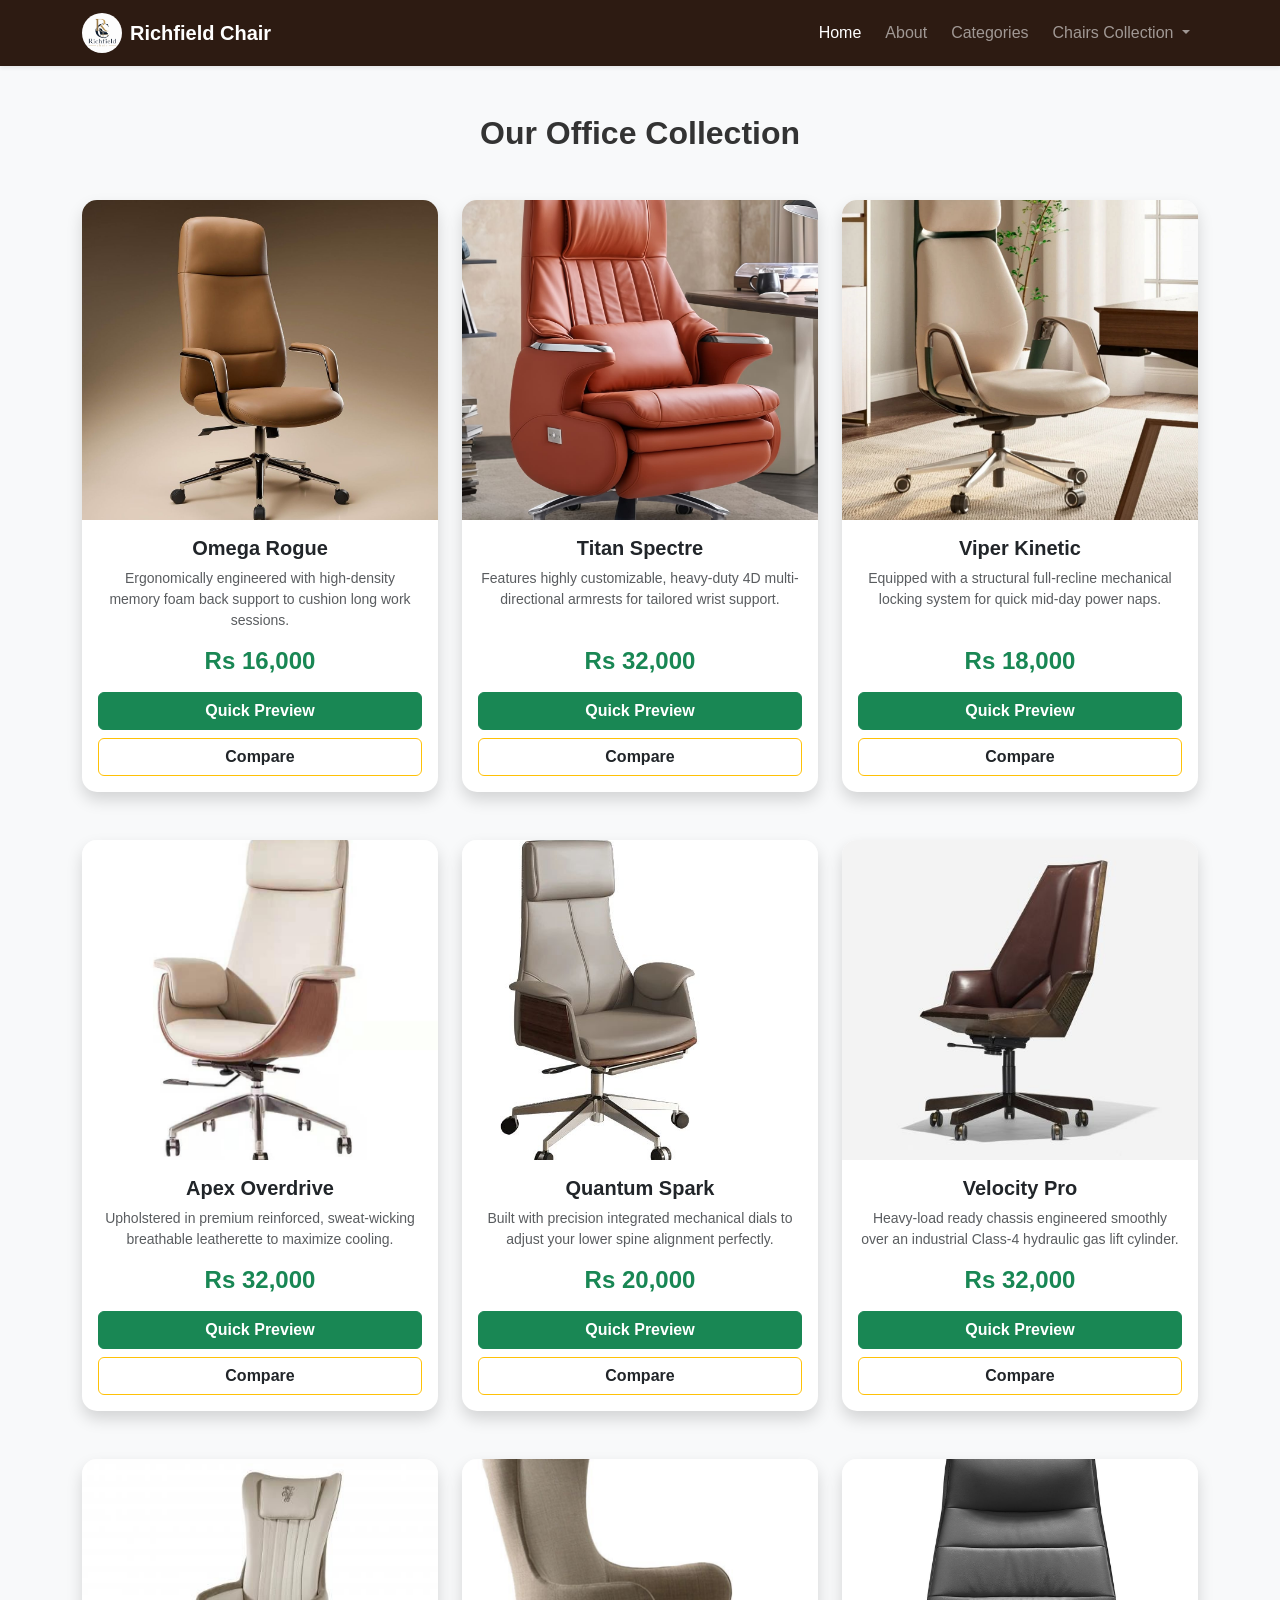
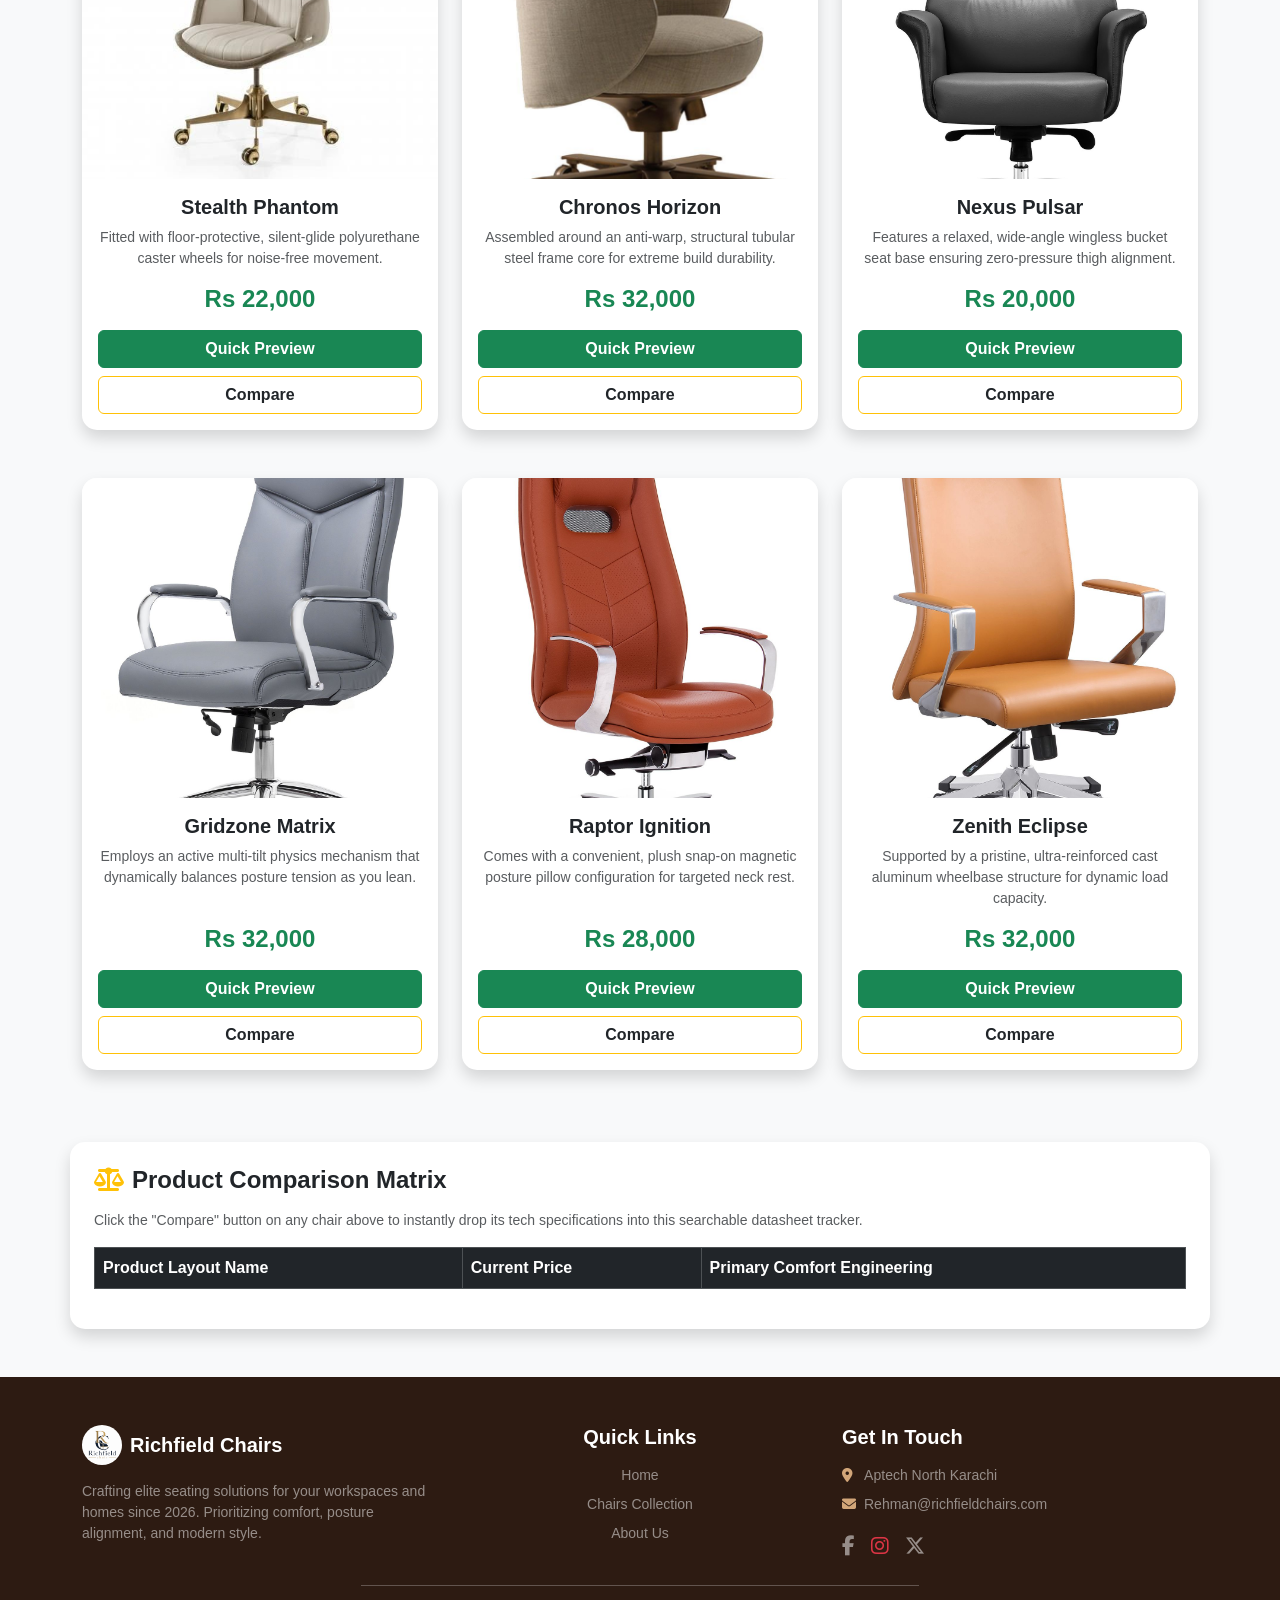
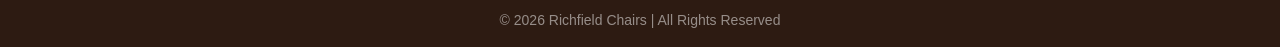
<file: office6.html>
<!DOCTYPE html>
<html lang="en">

<head>
    <meta charset="UTF-8">
    <meta name="viewport" content="width=device-width, initial-scale=1.0">
    <title>Richfield Chair - Office Collection</title>
    <!-- favicon  -->
    <link rel="shortcut icon" href="material/Logo.png" type="image/x-icon">

    <!-- Bootstrap CSS CDN Framework -->
    <link href="https://cdn.jsdelivr.net/npm/bootstrap@5.3.2/dist/css/bootstrap.min.css" rel="stylesheet">
    <!-- Font Awesome Utility Icons -->
    <link rel="stylesheet" href="https://cdnjs.cloudflare.com/ajax/libs/font-awesome/6.5.2/css/all.min.css">
    <!-- Third-Party Component Ecosystem DataTables -->
    <link rel="stylesheet" href="https://cdn.datatables.net/1.13.7/css/dataTables.bootstrap5.min.css">

    <!-- Decoupled Standalone Project Stylesheetsheet Links -->
    <link rel="stylesheet" href="style.css">
    <link rel="stylesheet" href="cards.css">
</head>

<body class="bg-light">

    <!-- Global Layout Shared Navigation -->
  <!-- Navbar -->
<nav class="navbar navbar-expand-lg navbar-dark bg-dark-custom shadow-sm sticky-top">
    <div class="container">
        <!-- Logo + Brand -->
        <a class="navbar-brand d-flex align-items-center fw-bold text-white" href="#">
            <img src="material/Logo.png" class="me-2" alt="Logo" width="40" height="40">
            Richfield Chair
        </a>

        <!-- Toggle Button -->
        <button class="navbar-toggler" type="button" data-bs-toggle="collapse" data-bs-target="#navMenu">
            <span class="navbar-toggler-icon"></span>
        </button>

        <!-- Nav Items -->
        <div class="collapse navbar-collapse" id="navMenu">
            <ul class="navbar-nav ms-auto gap-2">
                <li class="nav-item"><a class="nav-link active" href="index.html">Home</a></li>
                <li class="nav-item"><a class="nav-link" href="about.html">About</a></li>
                <li class="nav-item"><a class="nav-link" href="index.html#chairCategories">Categories</a></li>
                
                <!-- NEW DROPDOWN MENU -->
                <li class="nav-item dropdown">
                    <a class="nav-link dropdown-toggle" href="#" id="navbarDropdown" role="button" data-bs-toggle="dropdown" aria-expanded="false">
                        Chairs Collection
                    </a>
                    <ul class="dropdown-menu dropdown-menu-dark dropdown-menu-end shadow" aria-labelledby="navbarDropdown">
                        <li><a class="dropdown-item" href="lounge.html"><i class="fas fa-couch me-2 text-info"></i> Lounge Chairs</a></li>
                        <li><a class="dropdown-item" href="folding2.html"><i class="fas fa-chair me-2 text-info"></i> Folding Wood</a></li>
                        <li><a class="dropdown-item" href="gaming3.html"><i class="fas fa-gamepad me-2 text-info"></i> Pro Gaming</a></li>
                        <li><hr class="dropdown-divider"></li>
                        <li><a class="dropdown-item" href="molded4.html"><i class="fas fa-recycle me-2 text-info"></i> Molded Chairs</a></li>
                        <li><a class="dropdown-item" href="rocking5.html"><i class="fas fa-sync me-2 text-info"></i> Rocking Chairs</a></li>
                        <li><a class="dropdown-item" href="office6.html"><i class="fas fa-briefcase me-2 text-info"></i> Office Chairs</a></li>
                    </ul>
                </li>
            </ul>
        </div>
    </div>
</nav>
    <!-- Category 3 Product Presentation Framework -->
    <div class="container my-5">
        <h2 class="text-center fw-bold mb-5">Our Office Collection</h2>
        <div class="row g-4 mb-5">
            <!-- CARD 1 -->
            <div class="col-lg-4 col-md-6 mb-4">
                <div class="card shadow border-0 h-100">
                    <img src="material/office_chair/office (1).jpg" class="card-img-top" alt="Omega Rogue">
                    <div class="card-body text-center d-flex flex-column justify-content-between">
                        <div>
                            <h5 class="card-title fw-bold text-dark">Omega Rogue</h5>
                            <p class="card-text text-muted small">Ergonomically engineered with high-density memory foam
                                back support to cushion long work sessions.</p>
                        </div>
                        <div class="mt-3">
                            <h4 class="text-success fw-bold">Rs 16,000</h4>
                            <div class="d-grid gap-2 mt-3">
                                <button class="btn btn-success fw-bold" data-bs-toggle="modal"
                                    data-bs-target="#mn25">Quick Preview</button>
                                <button class="btn btn-outline-warning compare-btn text-dark fw-semibold"
                                    data-name="Omega Rogue" data-price="Rs 16,000"
                                    data-desc="Ergonomic memory foam contour design">Compare</button>
                            </div>
                        </div>
                    </div>
                </div>
            </div>

            <!-- CARD 2 -->
            <div class="col-lg-4 col-md-6 mb-4">
                <div class="card shadow border-0 h-100">
                    <img src="material/office_chair/office (2).jpg" class="card-img-top" alt="Titan Spectre">
                    <div class="card-body text-center d-flex flex-column justify-content-between">
                        <div>
                            <h5 class="card-title fw-bold text-dark">Titan Spectre</h5>
                            <p class="card-text text-muted small">Features highly customizable, heavy-duty 4D
                                multi-directional armrests for tailored wrist support.</p>
                        </div>
                        <div class="mt-3">
                            <h4 class="text-success fw-bold">Rs 32,000</h4>
                            <div class="d-grid gap-2 mt-3">
                                <button class="btn btn-success fw-bold" data-bs-toggle="modal"
                                    data-bs-target="#mn26">Quick Preview</button>
                                <button class="btn btn-outline-warning compare-btn text-dark fw-semibold"
                                    data-name="Titan Spectre" data-price="Rs 32,000"
                                    data-desc="Full customizable structural 4D armrests">Compare</button>
                            </div>
                        </div>
                    </div>
                </div>
            </div>

            <!-- CARD 3 -->
            <div class="col-lg-4 col-md-6 mb-4">
                <div class="card shadow border-0 h-100">
                    <img src="material/office_chair/office (3).jpg" class="card-img-top" alt="Viper Kinetic">
                    <div class="card-body text-center d-flex flex-column justify-content-between">
                        <div>
                            <h5 class="card-title fw-bold text-dark">Viper Kinetic</h5>
                            <p class="card-text text-muted small">Equipped with a structural full-recline mechanical
                                locking system for quick mid-day power naps.</p>
                        </div>
                        <div class="mt-3">
                            <h4 class="text-success fw-bold">Rs 18,000</h4>
                            <div class="d-grid gap-2 mt-3">
                                <button class="btn btn-success fw-bold" data-bs-toggle="modal"
                                    data-bs-target="#mn27">Quick Preview</button>
                                <button class="btn btn-outline-warning compare-btn text-dark fw-semibold"
                                    data-name="Viper Kinetic" data-price="Rs 18,000"
                                    data-desc="180-degree flat tilt back-recline system">Compare</button>
                            </div>
                        </div>
                    </div>
                </div>
            </div>

            <!-- CARD 4 -->
            <div class="col-lg-4 col-md-6 mb-4">
                <div class="card shadow border-0 h-100">
                    <img src="material/office_chair/office (4).jpg" class="card-img-top" alt="Apex Overdrive">
                    <div class="card-body text-center d-flex flex-column justify-content-between">
                        <div>
                            <h5 class="card-title fw-bold text-dark">Apex Overdrive</h5>
                            <p class="card-text text-muted small">Upholstered in premium reinforced, sweat-wicking
                                breathable leatherette to maximize cooling.</p>
                        </div>
                        <div class="mt-3">
                            <h4 class="text-success fw-bold">Rs 32,000</h4>
                            <div class="d-grid gap-2 mt-3">
                                <button class="btn btn-success fw-bold" data-bs-toggle="modal"
                                    data-bs-target="#mn28">Quick Preview</button>
                                <button class="btn btn-outline-warning compare-btn text-dark fw-semibold"
                                    data-name="Apex Overdrive" data-price="Rs 32,000"
                                    data-desc="Perforated sweat-wicking synthetic upholstery">Compare</button>
                            </div>
                        </div>
                    </div>
                </div>
            </div>

            <!-- CARD 5 -->
            <div class="col-lg-4 col-md-6 mb-4">
                <div class="card shadow border-0 h-100">
                    <img src="material/office_chair/office (5).jpg" class="card-img-top" alt="Quantum Spark">
                    <div class="card-body text-center d-flex flex-column justify-content-between">
                        <div>
                            <h5 class="card-title fw-bold text-dark">Quantum Spark</h5>
                            <p class="card-text text-muted small">Built with precision integrated mechanical dials to
                                adjust your lower spine alignment perfectly.</p>
                        </div>
                        <div class="mt-3">
                            <h4 class="text-success fw-bold">Rs 20,000</h4>
                            <div class="d-grid gap-2 mt-3">
                                <button class="btn btn-success fw-bold" data-bs-toggle="modal"
                                    data-bs-target="#mn29">Quick Preview</button>
                                <button class="btn btn-outline-warning compare-btn text-dark fw-semibold"
                                    data-name="Quantum Spark" data-price="Rs 20,000"
                                    data-desc="Internal spine alignment mechanical dial">Compare</button>
                            </div>
                        </div>
                    </div>
                </div>
            </div>

            <!-- CARD 6 -->
            <div class="col-lg-4 col-md-6 mb-4">
                <div class="card shadow border-0 h-100">
                    <img src="material/office_chair/office (6).jpg" class="card-img-top" alt="Velocity Pro">
                    <div class="card-body text-center d-flex flex-column justify-content-between">
                        <div>
                            <h5 class="card-title fw-bold text-dark">Velocity Pro</h5>
                            <p class="card-text text-muted small">Heavy-load ready chassis engineered smoothly over an
                                industrial Class-4 hydraulic gas lift cylinder.</p>
                        </div>
                        <div class="mt-3">
                            <h4 class="text-success fw-bold">Rs 32,000</h4>
                            <div class="d-grid gap-2 mt-3">
                                <button class="btn btn-success fw-bold" data-bs-toggle="modal"
                                    data-bs-target="#mn30">Quick Preview</button>
                                <button class="btn btn-outline-warning compare-btn text-dark fw-semibold"
                                    data-name="Velocity Pro" data-price="Rs 32,000"
                                    data-desc="Heavy-load industrial class-4 hydraulic piston">Compare</button>
                            </div>
                        </div>
                    </div>
                </div>
            </div>

            <!-- CARD 7 -->
            <div class="col-lg-4 col-md-6 mb-4">
                <div class="card shadow border-0 h-100">
                    <img src="material/office_chair/office (7).jpg" class="card-img-top" alt="Stealth Phantom">
                    <div class="card-body text-center d-flex flex-column justify-content-between">
                        <div>
                            <h5 class="card-title fw-bold text-dark">Stealth Phantom</h5>
                            <p class="card-text text-muted small">Fitted with floor-protective, silent-glide
                                polyurethane caster wheels for noise-free movement.</p>
                        </div>
                        <div class="mt-3">
                            <h4 class="text-success fw-bold">Rs 22,000</h4>
                            <div class="d-grid gap-2 mt-3">
                                <button class="btn btn-success fw-bold" data-bs-toggle="modal"
                                    data-bs-target="#mn31">Quick Preview</button>
                                <button class="btn btn-outline-warning compare-btn text-dark fw-semibold"
                                    data-name="Stealth Phantom" data-price="Rs 22,000"
                                    data-desc="Floor-protective noise reduction caster system">Compare</button>
                            </div>
                        </div>
                    </div>
                </div>
            </div>

            <!-- CARD 8 -->
            <div class="col-lg-4 col-md-6 mb-4">
                <div class="card shadow border-0 h-100">
                    <img src="material/office_chair/office (8).jpg" class="card-img-top" alt="Chronos Horizon">
                    <div class="card-body text-center d-flex flex-column justify-content-between">
                        <div>
                            <h5 class="card-title fw-bold text-dark">Chronos Horizon</h5>
                            <p class="card-text text-muted small">Assembled around an anti-warp, structural tubular
                                steel frame core for extreme build durability.</p>
                        </div>
                        <div class="mt-3">
                            <h4 class="text-success fw-bold">Rs 32,000</h4>
                            <div class="d-grid gap-2 mt-3">
                                <button class="btn btn-success fw-bold" data-bs-toggle="modal"
                                    data-bs-target="#mn32">Quick Preview</button>
                                <button class="btn btn-outline-warning compare-btn text-dark fw-semibold"
                                    data-name="Chronos Horizon" data-price="Rs 32,000"
                                    data-desc="Anti-warp industrial tubular structural core">Compare</button>
                            </div>
                        </div>
                    </div>
                </div>
            </div>

            <!-- CARD 9 -->
            <div class="col-lg-4 col-md-6 mb-4">
                <div class="card shadow border-0 h-100">
                    <img src="material/office_chair/office (9).jpg" class="card-img-top" alt="Nexus Pulsar">
                    <div class="card-body text-center d-flex flex-column justify-content-between">
                        <div>
                            <h5 class="card-title fw-bold text-dark">Nexus Pulsar</h5>
                            <p class="card-text text-muted small">Features a relaxed, wide-angle wingless bucket seat
                                base ensuring zero-pressure thigh alignment.</p>
                        </div>
                        <div class="mt-3">
                            <h4 class="text-success fw-bold">Rs 20,000</h4>
                            <div class="d-grid gap-2 mt-3">
                                <button class="btn btn-success fw-bold" data-bs-toggle="modal"
                                    data-bs-target="#mn33">Quick Preview</button>
                                <button class="btn btn-outline-warning compare-btn text-dark fw-semibold"
                                    data-name="Nexus Pulsar" data-price="Rs 20,000"
                                    data-desc="Relaxed profile zero-pressure thigh alignment">Compare</button>
                            </div>
                        </div>
                    </div>
                </div>
            </div>

            <!-- CARD 10 -->
            <div class="col-lg-4 col-md-6 mb-4">
                <div class="card shadow border-0 h-100">
                    <img src="material/office_chair/office (10).jpg" class="card-img-top" alt="Gridzone Matrix">
                    <div class="card-body text-center d-flex flex-column justify-content-between">
                        <div>
                            <h5 class="card-title fw-bold text-dark">Gridzone Matrix</h5>
                            <p class="card-text text-muted small">Employs an active multi-tilt physics mechanism that
                                dynamically balances posture tension as you lean.</p>
                        </div>
                        <div class="mt-3">
                            <h4 class="text-success fw-bold">Rs 32,000</h4>
                            <div class="d-grid gap-2 mt-3">
                                <button class="btn btn-success fw-bold" data-bs-toggle="modal"
                                    data-bs-target="#mn34">Quick Preview</button>
                                <button class="btn btn-outline-warning compare-btn text-dark fw-semibold"
                                    data-name="Gridzone Matrix" data-price="Rs 32,000"
                                    data-desc="Dynamic physics-based tilt balance mechanism">Compare</button>
                            </div>
                        </div>
                    </div>
                </div>
            </div>

            <!-- CARD 11 -->
            <div class="col-lg-4 col-md-6 mb-4">
                <div class="card shadow border-0 h-100">
                    <img src="material/office_chair/office (11).jpg" class="card-img-top" alt="Raptor Ignition">
                    <div class="card-body text-center d-flex flex-column justify-content-between">
                        <div>
                            <h5 class="card-title fw-bold text-dark">Raptor Ignition</h5>
                            <p class="card-text text-muted small">Comes with a convenient, plush snap-on magnetic
                                posture pillow configuration for targeted neck rest.</p>
                        </div>
                        <div class="mt-3">
                            <h4 class="text-success fw-bold">Rs 28,000</h4>
                            <div class="d-grid gap-2 mt-3">
                                <button class="btn btn-success fw-bold" data-bs-toggle="modal"
                                    data-bs-target="#mn35">Quick Preview</button>
                                <button class="btn btn-outline-warning compare-btn text-dark fw-semibold"
                                    data-name="Raptor Ignition" data-price="Rs 28,000"
                                    data-desc="Snap-on high density magnetic posture pillow">Compare</button>
                            </div>
                        </div>
                    </div>
                </div>
            </div>

            <!-- CARD 12 -->
            <div class="col-lg-4 col-md-6 mb-4">
                <div class="card shadow border-0 h-100">
                    <img src="material/office_chair/office (12).jpg" class="card-img-top" alt="Zenith Eclipse">
                    <div class="card-body text-center d-flex flex-column justify-content-between">
                        <div>
                            <h5 class="card-title fw-bold text-dark">Zenith Eclipse</h5>
                            <p class="card-text text-muted small">Supported by a pristine, ultra-reinforced cast
                                aluminum wheelbase structure for dynamic load capacity.</p>
                        </div>
                        <div class="mt-3">
                            <h4 class="text-success fw-bold">Rs 32,000</h4>
                            <div class="d-grid gap-2 mt-3">
                                <button class="btn btn-success fw-bold" data-bs-toggle="modal"
                                    data-bs-target="#mn36">Quick Preview</button>
                                <button class="btn btn-outline-warning compare-btn text-dark fw-semibold"
                                    data-name="Zenith Eclipse" data-price="Rs 32,000"
                                    data-desc="Reinforced dynamic structural load wheelbase">Compare</button>
                            </div>
                        </div>
                    </div>
                </div>
            </div>

            <!-- SEARCH DATA MATRIX TRACKER CONTAINER -->
            <div class="card border-0 shadow p-4 mt-5">
                <h4 class="fw-bold mb-3 text-dark"><i class="fa-solid fa-scale-balanced me-2 text-warning"></i>Product
                    Comparison Matrix</h4>
                <p class="text-muted small">Click the "Compare" button on any chair above to instantly drop its tech
                    specifications into this searchable datasheet tracker.</p>
                <div class="table-responsive">
                    <table id="compareTable" class="table table-striped table-bordered w-100">
                        <thead class="table-dark">
                            <tr>
                                <th>Product Layout Name</th>
                                <th>Current Price</th>
                                <th>Primary Comfort Engineering</th>
                            </tr>
                        </thead>
                        <tbody></tbody>
                    </table>
                </div>
            </div>
        </div>
    </div>

        <!-- ==================== RANGE-LINKED SEQUENTIAL OVERLAY MODALS ==================== -->

        <!-- MODAL 25 -->
        <div class="modal fade" id="mn25" tabindex="-1" aria-hidden="true">
            <div class="modal-dialog modal-dialog-centered modal-lg">
                <div class="modal-content border-0 shadow rounded-4">
                    <div class="modal-header border-0 pb-0">
                        <h5 class="modal-title fw-bold">Product Details</h5>
                        <button type="button" class="btn-close" data-bs-dismiss="modal"></button>
                    </div>
                    <div class="modal-body p-4 target-body">
                        <div class="row g-4 main-modal-row">
                            <div class="col-md-6">
                                <img src="material/office_chair/office (1).jpg" class="product-img shadow-sm"
                                    alt="Omega Rogue Preview">
                            </div>
                            <div class="col-md-6 d-flex flex-column justify-content-center">
                                <h4 class="fw-bold text-dark">Omega Rogue </h4>
                                <p class="text-muted small my-2">Comfortable chair with adjustable height and
                                    high-density memory foam back supports.</p>
                                <div class="my-3">
                                    <span class="price text-danger fs-3 fw-bold me-2">Rs 16,000</span>
                                    <span class="old-price small fs-6">Rs 39,000</span>
                                </div>
                                <button class="btn btn-success fw-bold w-100 py-2 mt-3 order-now-btn">Order Now</button>
                            </div>
                        </div>
                    </div>
                </div>
            </div>
        </div>

        <!-- MODAL 26 -->
        <div class="modal fade" id="mn26" tabindex="-1" aria-hidden="true">
            <div class="modal-dialog modal-dialog-centered modal-lg">
                <div class="modal-content border-0 shadow rounded-4">
                    <div class="modal-header border-0 pb-0">
                        <h5 class="modal-title fw-bold">Product Details</h5>
                        <button type="button" class="btn-close" data-bs-dismiss="modal"></button>
                    </div>
                    <div class="modal-body p-4 target-body">
                        <div class="row g-4 main-modal-row">
                            <div class="col-md-6">
                                <img src="material/office_chair/office (2).jpg" class="product-img shadow-sm"
                                    alt="Titan Spectre Preview">
                            </div>
                            <div class="col-md-6 d-flex flex-column justify-content-center">
                                <h4 class="fw-bold text-dark">Titan Spectre </h4>
                                <p class="text-muted small my-2">Comfortable chair with adjustable height and heavy-duty
                                    4D multi-directional armrests.</p>
                                <div class="my-3">
                                    <span class="price text-danger fs-3 fw-bold me-2">Rs 32,000</span>
                                    <span class="old-price small fs-6">Rs 42,500</span>
                                </div>
                                <button class="btn btn-success fw-bold w-100 py-2 mt-3 order-now-btn">Order Now</button>
                            </div>
                        </div>
                    </div>
                </div>
            </div>
        </div>

        <!-- MODAL 27 -->
        <div class="modal fade" id="mn27" tabindex="-1" aria-hidden="true">
            <div class="modal-dialog modal-dialog-centered modal-lg">
                <div class="modal-content border-0 shadow rounded-4">
                    <div class="modal-header border-0 pb-0">
                        <h5 class="modal-title fw-bold">Product Details</h5>
                        <button type="button" class="btn-close" data-bs-dismiss="modal"></button>
                    </div>
                    <div class="modal-body p-4 target-body">
                        <div class="row g-4 main-modal-row">
                            <div class="col-md-6">
                                <img src="material/office_chair/office (3).jpg" class="product-img shadow-sm"
                                    alt="Viper Kinetic Preview">
                            </div>
                            <div class="col-md-6 d-flex flex-column justify-content-center">
                                <h4 class="fw-bold text-dark">Viper Kinetic </h4>
                                <p class="text-muted small my-2">Comfortable chair with adjustable height alongside
                                    structural full-recline mechanism locking.</p>
                                <div class="my-3">
                                    <span class="price text-danger fs-3 fw-bold me-2">Rs 18,000</span>
                                    <span class="old-price small fs-6">Rs 44,000</span>
                                </div>
                                <button class="btn btn-success fw-bold w-100 py-2 mt-3 order-now-btn">Order Now</button>
                            </div>
                        </div>
                    </div>
                </div>
            </div>
        </div>

        <!-- MODAL 28 -->
        <div class="modal fade" id="mn28" tabindex="-1" aria-hidden="true">
            <div class="modal-dialog modal-dialog-centered modal-lg">
                <div class="modal-content border-0 shadow rounded-4">
                    <div class="modal-header border-0 pb-0">
                        <h5 class="modal-title fw-bold">Product Details</h5>
                        <button type="button" class="btn-close" data-bs-dismiss="modal"></button>
                    </div>
                    <div class="modal-body p-4 target-body">
                        <div class="row g-4 main-modal-row">
                            <div class="col-md-6">
                                <img src="material/office_chair/office (4).jpg" class="product-img shadow-sm"
                                    alt="Apex Overdrive Preview">
                            </div>
                            <div class="col-md-6 d-flex flex-column justify-content-center">
                                <h4 class="fw-bold text-dark">Apex Overdrive </h4>
                                <p class="text-muted small my-2">Comfortable chair with adjustable height layered in
                                    premium reinforced breathable leatherette.</p>
                                <div class="my-3">
                                    <span class="price text-danger fs-3 fw-bold me-2">Rs 32,000</span>
                                    <span class="old-price small fs-6">Rs 41,000</span>
                                </div>
                                <button class="btn btn-success fw-bold w-100 py-2 mt-3 order-now-btn">Order Now</button>
                            </div>
                        </div>
                    </div>
                </div>
            </div>
        </div>

        <!-- MODAL 29 -->
        <div class="modal fade" id="mn29" tabindex="-1" aria-hidden="true">
            <div class="modal-dialog modal-dialog-centered modal-lg">
                <div class="modal-content border-0 shadow rounded-4">
                    <div class="modal-header border-0 pb-0">
                        <h5 class="modal-title fw-bold">Product Details</h5>
                        <button type="button" class="btn-close" data-bs-dismiss="modal"></button>
                    </div>
                    <div class="modal-body p-4 target-body">
                        <div class="row g-4 main-modal-row">
                            <div class="col-md-6">
                                <img src="material/office_chair/office (5).jpg" class="product-img shadow-sm"
                                    alt="Quantum Spark Preview">
                            </div>
                            <div class="col-md-6 d-flex flex-column justify-content-center">
                                <h4 class="fw-bold text-dark">Quantum Spark </h4>
                                <p class="text-muted small my-2">Comfortable chair with adjustable height utilizing
                                    precision integrated lumbar support dials.</p>
                                <div class="my-3">
                                    <span class="price text-danger fs-3 fw-bold me-2">Rs 20,000</span>
                                    <span class="old-price small fs-6">Rs 45,500</span>
                                </div>
                                <button class="btn btn-success fw-bold w-100 py-2 mt-3 order-now-btn">Order Now</button>
                            </div>
                        </div>
                    </div>
                </div>
            </div>
        </div>

        <!-- MODAL 30 -->
        <div class="modal fade" id="mn30" tabindex="-1" aria-hidden="true">
            <div class="modal-dialog modal-dialog-centered modal-lg">
                <div class="modal-content border-0 shadow rounded-4">
                    <div class="modal-header border-0 pb-0">
                        <h5 class="modal-title fw-bold">Product Details</h5>
                        <button type="button" class="btn-close" data-bs-dismiss="modal"></button>
                    </div>
                    <div class="modal-body p-4 target-body">
                        <div class="row g-4 main-modal-row">
                            <div class="col-md-6">
                                <img src="material/office_chair/office (6).jpg" class="product-img shadow-sm"
                                    alt="Velocity Pro Preview">
                            </div>
                            <div class="col-md-6 d-flex flex-column justify-content-center">
                                <h4 class="fw-bold text-dark">Velocity Pro </h4>
                                <p class="text-muted small my-2">Comfortable chair with adjustable height engineered
                                    over a class-4 gas lift cylinder.</p>
                                <div class="my-3">
                                    <span class="price text-danger fs-3 fw-bold me-2">Rs 32,000</span>
                                    <span class="old-price small fs-6">Rs 38,000</span>
                                </div>
                                <button class="btn btn-success fw-bold w-100 py-2 mt-3 order-now-btn">Order Now</button>
                            </div>
                        </div>
                    </div>
                </div>
            </div>
        </div>

        <!-- MODAL 31 -->
        <div class="modal fade" id="mn31" tabindex="-1" aria-hidden="true">
            <div class="modal-dialog modal-dialog-centered modal-lg">
                <div class="modal-content border-0 shadow rounded-4">
                    <div class="modal-header border-0 pb-0">
                        <h5 class="modal-title fw-bold">Product Details</h5>
                        <button type="button" class="btn-close" data-bs-dismiss="modal"></button>
                    </div>
                    <div class="modal-body p-4 target-body">
                        <div class="row g-4 main-modal-row">
                            <div class="col-md-6">
                                <img src="material/office_chair/office (7).jpg" class="product-img shadow-sm"
                                    alt="Stealth Phantom Preview">
                            </div>
                            <div class="col-md-6 d-flex flex-column justify-content-center">
                                <h4 class="fw-bold text-dark">Stealth Phantom </h4>
                                <p class="text-muted small my-2">Comfortable chair with adjustable height built with
                                    silent-glide polyurethane caster wheels.</p>
                                <div class="my-3">
                                    <span class="price text-danger fs-3 fw-bold me-2">Rs 22,000</span>
                                    <span class="old-price small fs-6">Rs 40,000</span>
                                </div>
                                <button class="btn btn-success fw-bold w-100 py-2 mt-3 order-now-btn">Order Now</button>
                            </div>
                        </div>
                    </div>
                </div>
            </div>
        </div>

        <!-- MODAL 32 -->
        <div class="modal fade" id="mn32" tabindex="-1" aria-hidden="true">
            <div class="modal-dialog modal-dialog-centered modal-lg">
                <div class="modal-content border-0 shadow rounded-4">
                    <div class="modal-header border-0 pb-0">
                        <h5 class="modal-title fw-bold">Product Details</h5>
                        <button type="button" class="btn-close" data-bs-dismiss="modal"></button>
                    </div>
                    <div class="modal-body p-4 target-body">
                        <div class="row g-4 main-modal-row">
                            <div class="col-md-6">
                                <img src="material/office_chair/office (8).jpg" class="product-img shadow-sm"
                                    alt="Chronos Horizon Preview">
                            </div>
                            <div class="col-md-6 d-flex flex-column justify-content-center">
                                <h4 class="fw-bold text-dark">Chronos Horizon </h4>
                                <p class="text-muted small my-2">Comfortable chair with adjustable height featuring
                                    reinforced internal steel frame chassis.</p>
                                <div class="my-3">
                                    <span class="price text-danger fs-3 fw-bold me-2">Rs 32,000</span>
                                    <span class="old-price small fs-6">Rs 46,000</span>
                                </div>
                                <button class="btn btn-success fw-bold w-100 py-2 mt-3 order-now-btn">Order Now</button>
                            </div>
                        </div>
                    </div>
                </div>
            </div>
        </div>

        <!-- MODAL 33 -->
        <div class="modal fade" id="mn33" tabindex="-1" aria-hidden="true">
            <div class="modal-dialog modal-dialog-centered modal-lg">
                <div class="modal-content border-0 shadow rounded-4">
                    <div class="modal-header border-0 pb-0">
                        <h5 class="modal-title fw-bold">Product Details</h5>
                        <button type="button" class="btn-close" data-bs-dismiss="modal"></button>
                    </div>
                    <div class="modal-body p-4 target-body">
                        <div class="row g-4 main-modal-row">
                            <div class="col-md-6">
                                <img src="material/office_chair/office (9).jpg" class="product-img shadow-sm"
                                    alt="Nexus Pulsar Preview">
                            </div>
                            <div class="col-md-6 d-flex flex-column justify-content-center">
                                <h4 class="fw-bold text-dark">Nexus Pulsar </h4>
                                <p class="text-muted small my-2">Comfortable chair with adjustable height optimized with
                                    wide-angle wingless bucket seating.</p>
                                <div class="my-3">
                                    <span class="price text-danger fs-3 fw-bold me-2">Rs 20,000</span>
                                    <span class="old-price small fs-6">Rs 43,500</span>
                                </div>
                                <button class="btn btn-success fw-bold w-100 py-2 mt-3 order-now-btn">Order Now</button>
                            </div>
                        </div>
                    </div>
                </div>
            </div>
        </div>

        <!-- MODAL 34 -->
        <div class="modal fade" id="mn34" tabindex="-1" aria-hidden="true">
            <div class="modal-dialog modal-dialog-centered modal-lg">
                <div class="modal-content border-0 shadow rounded-4">
                    <div class="modal-header border-0 pb-0">
                        <h5 class="modal-title fw-bold">Product Details</h5>
                        <button type="button" class="btn-close" data-bs-dismiss="modal"></button>
                    </div>
                    <div class="modal-body p-4 target-body">
                        <div class="row g-4 main-modal-row">
                            <div class="col-md-6">
                                <img src="material/office_chair/office (10).jpg" class="product-img shadow-sm"
                                    alt="Gridzone Matrix Preview">
                            </div>
                            <div class="col-md-6 d-flex flex-column justify-content-center">
                                <h4 class="fw-bold text-dark">Gridzone Matrix </h4>
                                <p class="text-muted small my-2">Comfortable chair with adjustable height combined with
                                    responsive multi-tilt tension control.</p>
                                <div class="my-3">
                                    <span class="price text-danger fs-3 fw-bold me-2">Rs 32,000</span>
                                    <span class="old-price small fs-6">Rs 41,900</span>
                                </div>
                                <button class="btn btn-success fw-bold w-100 py-2 mt-3 order-now-btn">Order Now</button>
                            </div>
                        </div>
                    </div>
                </div>
            </div>
        </div>

        <!-- MODAL 35 -->
        <div class="modal fade" id="mn35" tabindex="-1" aria-hidden="true">
            <div class="modal-dialog modal-dialog-centered modal-lg">
                <div class="modal-content border-0 shadow rounded-4">
                    <div class="modal-header border-0 pb-0">
                        <h5 class="modal-title fw-bold">Product Details</h5>
                        <button type="button" class="btn-close" data-bs-dismiss="modal"></button>
                    </div>
                    <div class="modal-body p-4 target-body">
                        <div class="row g-4 main-modal-row">
                            <div class="col-md-6">
                                <img src="material/office_chair/office (11).jpg" class="product-img shadow-sm"
                                    alt="Raptor Ignition Preview">
                            </div>
                            <div class="col-md-6 d-flex flex-column justify-content-center">
                                <h4 class="fw-bold text-dark">Raptor Ignition </h4>
                                <p class="text-muted small my-2">Comfortable chair with adjustable height and plush
                                    magnetic neck pillow configurations.</p>
                                <div class="my-3">
                                    <span class="price text-danger fs-3 fw-bold me-2">Rs 28,000</span>
                                    <span class="old-price small fs-6">Rs 47,000</span>
                                </div>
                                <button class="btn btn-success fw-bold w-100 py-2 mt-3 order-now-btn">Order Now</button>
                            </div>
                        </div>
                    </div>
                </div>
            </div>
        </div>

        <!-- MODAL 36 -->
        <div class="modal fade" id="mn36" tabindex="-1" aria-hidden="true">
            <div class="modal-dialog modal-dialog-centered modal-lg">
                <div class="modal-content border-0 shadow rounded-4">
                    <div class="modal-header border-0 pb-0">
                        <h5 class="modal-title fw-bold">Product Details</h5>
                        <button type="button" class="btn-close" data-bs-dismiss="modal"></button>
                    </div>
                    <div class="modal-body p-4 target-body">
                        <div class="row g-4 main-modal-row">
                            <div class="col-md-6">
                                <img src="material/office_chair/office (12).jpg" class="product-img shadow-sm"
                                    alt="Zenith Eclipse Preview">
                            </div>
                            <div class="col-md-6 d-flex flex-column justify-content-center">
                                <h4 class="fw-bold text-dark">Zenith Eclipse </h4>
                                <p class="text-muted small my-2">Comfortable chair with adjustable height engineered
                                    inside premium cast aluminum wheelbase structures.</p>
                                <div class="my-3">
                                    <span class="price text-danger fs-3 fw-bold me-2">Rs 32,000</span>
                                    <span class="old-price small fs-6">Rs 49,500</span>
                                </div>
                                <button class="btn btn-success fw-bold w-100 py-2 mt-3 order-now-btn">Order Now</button>
                            </div>
                        </div>
                    </div>
                </div>
            </div>
        </div>

        <!-- Structural Layout Global Footer Component -->
        <footer class="text-white-50 pt-5 pb-3 bg-dark-custom">
            <div class="container text-center text-md-start">
                <div class="row g-4">
                    <div class="col-md-4">
                        <h5
                            class="fw-bold text-white mb-3 d-flex align-items-center justify-content-center justify-content-md-start">
                            <img src="material/Logo.png" alt="logo" class="footer-logo me-2" width="40" height="40">
                            Richfield Chairs
                        </h5>
                        <p class="small lh-base">Crafting elite seating solutions for your workspaces and homes since
                            2026. Prioritizing comfort, posture alignment, and modern style.</p>
                    </div>
                    <div class="col-md-4 text-center">
                        <h5 class="fw-bold text-white mb-3">Quick Links</h5>
                        <ul class="list-unstyled d-flex flex-column gap-2 small">
                            <li><a href="index.html" class="text-reset text-decoration-none">Home</a></li>
                            <li><a href="index.html#chairCategories" class="text-reset text-decoration-none">Chairs
                                    Collection</a></li>
                            <li><a href="about.html" class="text-reset text-decoration-none">About Us</a></li>
                        </ul>
                    </div>
                    <div class="col-md-4">
                        <h5 class="fw-bold text-white mb-3">Get In Touch</h5>
                        <p class="small mb-2"><i class="fa-solid fa-location-dot me-2 text-accent-custom"></i> Aptech
                            North Karachi</p>
                        <p class="small mb-3"><i
                                class="fa-solid fa-envelope me-2 text-accent-custom"></i>Rehman@richfieldchairs.com</p>
                        <div class="d-flex justify-content-center justify-content-md-start gap-3 fs-5">
                            <a href="https://www.facebook.com/" class="text-reset"><i
                                    class="fa-brands fa-facebook-f"></i></a>
                            <a href="https://www.instagram.com/" class="text-reset"><i
                                    class="fa-brands fa-instagram text-danger"></i></a>
                            <a href="https://x.com/" class="text-white-50"><i class="fa-brands fa-x-twitter"></i></a>
                        </div>
                    </div>
                </div>
                <hr class="w-50 mx-auto my-4 opacity-25 border-white">
                <p class="text-center small mb-0">&copy; 2026 Richfield Chairs | All Rights Reserved</p>
            </div>
        </footer>

        <!-- External Native Dependencies -->
        <script src="https://code.jquery.com/jquery-3.7.1.min.js"></script>
        <script src="https://cdn.jsdelivr.net/npm/bootstrap@5.3.2/dist/js/bootstrap.bundle.min.js"></script>
        <script src="https://cdn.datatables.net/1.13.7/js/jquery.dataTables.min.js"></script>
        <script src="https://cdn.datatables.net/1.13.7/js/dataTables.bootstrap5.min.js"></script>

        <!-- Project Script Logic -->
        <script src="compare.js"></script>
</body>

</html>
</file>
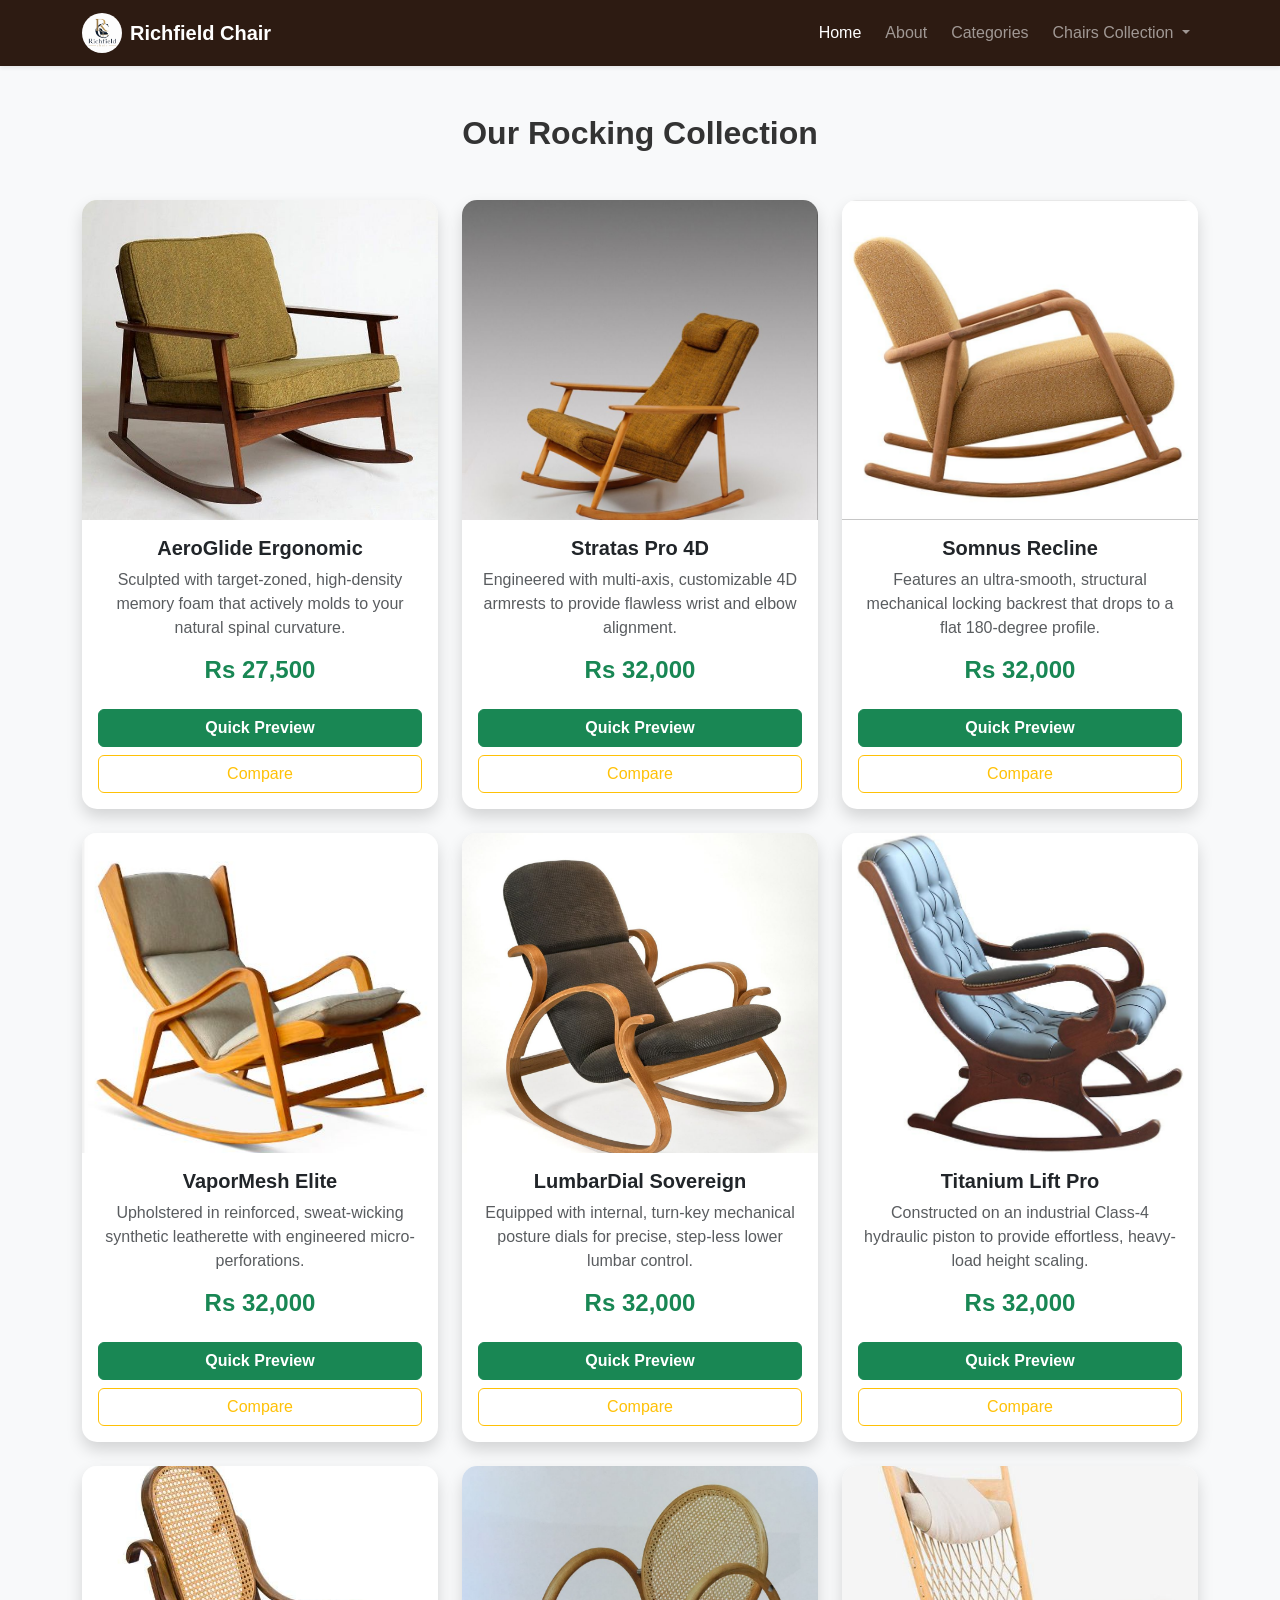
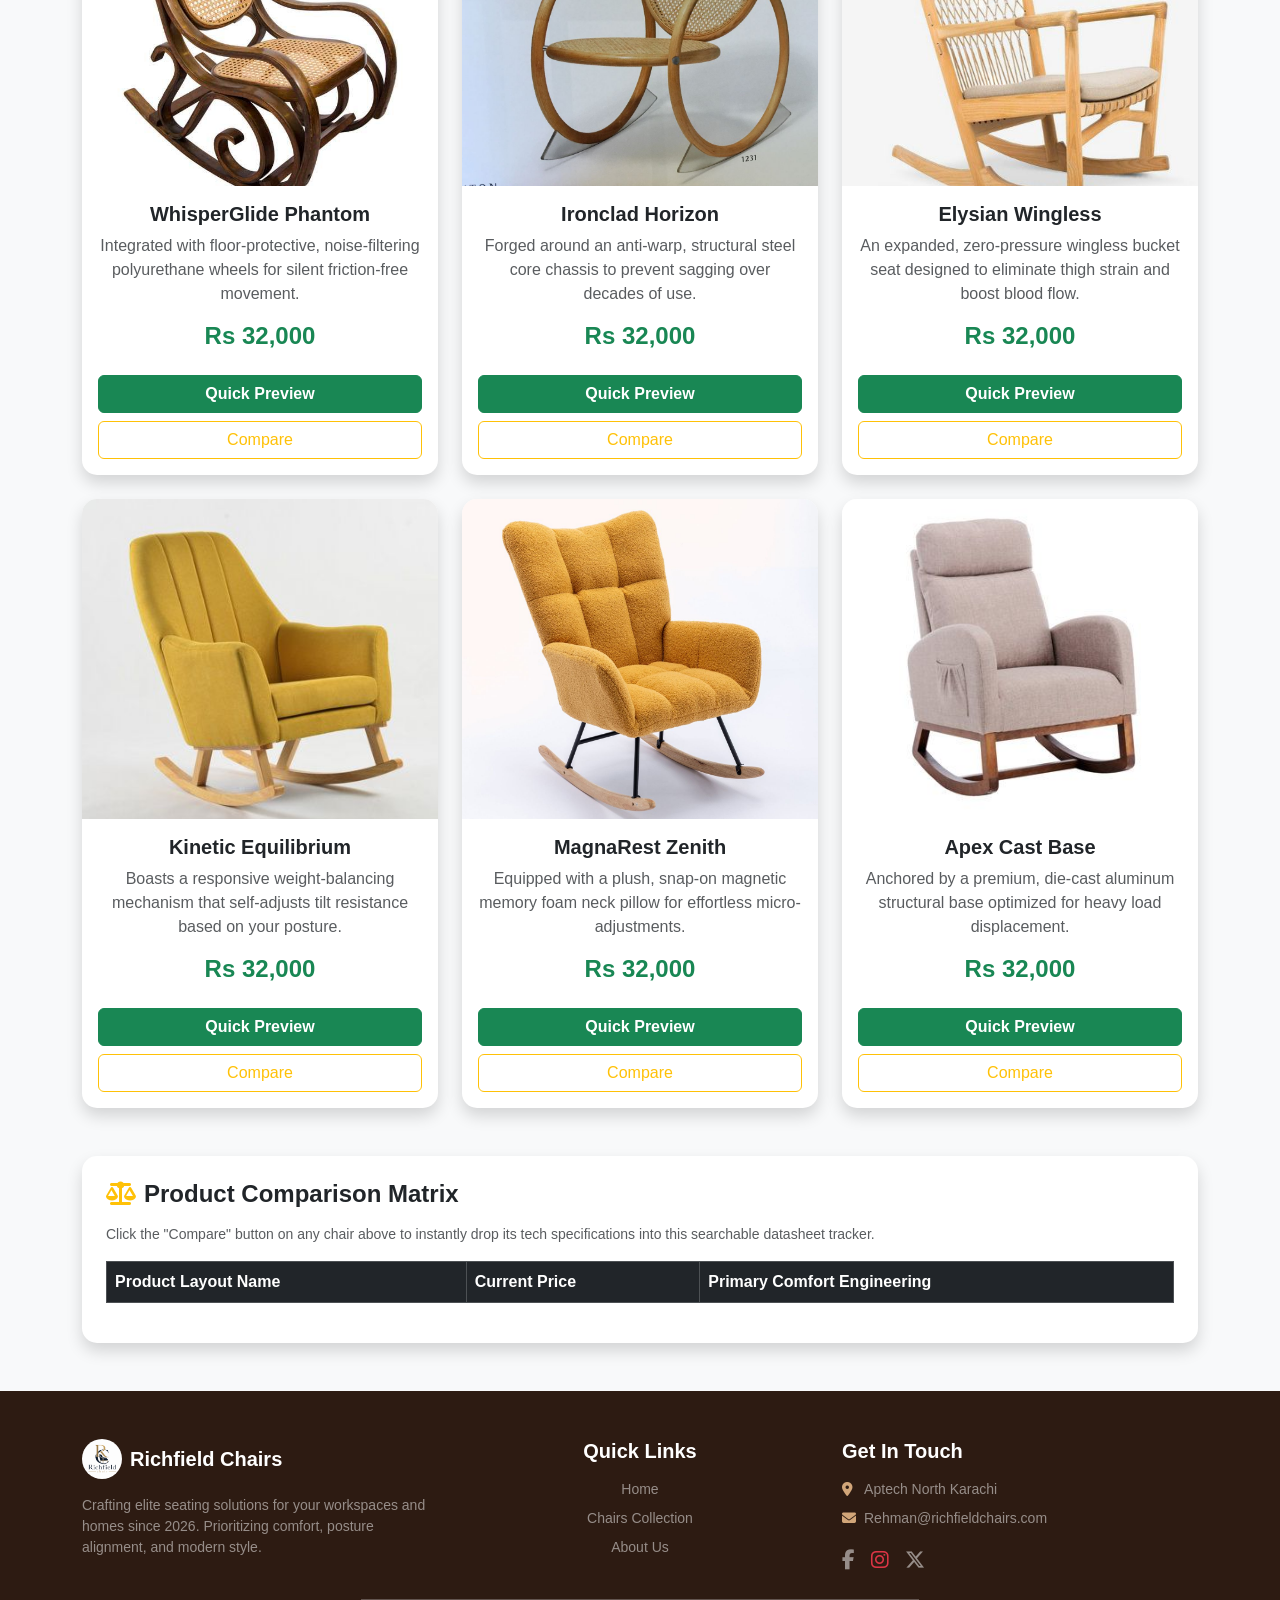
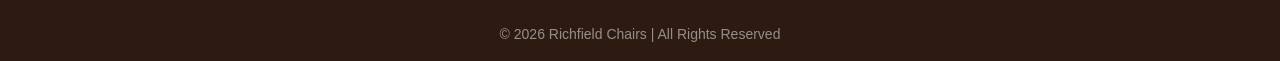
<file: rocking5.html>
<!DOCTYPE html>
<html lang="en">

<head>
    <meta charset="UTF-8">
    <meta name="viewport" content="width=device-width, initial-scale=1.0">
    <title>Richfield Chair - Rocking Collection</title>
    <!-- favicon  -->
    <link rel="shortcut icon" href="material/Logo.png" type="image/x-icon">

    <!-- Bootstrap CSS CDN Framework -->
    <link href="https://cdn.jsdelivr.net/npm/bootstrap@5.3.2/dist/css/bootstrap.min.css" rel="stylesheet">
    <!-- Font Awesome Utility Icons -->
    <link rel="stylesheet" href="https://cdnjs.cloudflare.com/ajax/libs/font-awesome/6.5.2/css/all.min.css">
    <!-- Third-Party Component Ecosystem DataTables -->
    <link rel="stylesheet" href="https://cdn.datatables.net/1.13.7/css/dataTables.bootstrap5.min.css">

    <!-- Decoupled Standalone Project Stylesheetsheet Links -->
    <link rel="stylesheet" href="style.css">
    <link rel="stylesheet" href="cards.css">
</head>

<body class="bg-light">

    <!-- Global Layout Shared Navigation -->
    <!-- Navbar -->
<nav class="navbar navbar-expand-lg navbar-dark bg-dark-custom shadow-sm sticky-top">
    <div class="container">
        <!-- Logo + Brand -->
        <a class="navbar-brand d-flex align-items-center fw-bold text-white" href="#">
            <img src="material/Logo.png" class="me-2" alt="Logo" width="40" height="40">
            Richfield Chair
        </a>

        <!-- Toggle Button -->
        <button class="navbar-toggler" type="button" data-bs-toggle="collapse" data-bs-target="#navMenu">
            <span class="navbar-toggler-icon"></span>
        </button>

        <!-- Nav Items -->
        <div class="collapse navbar-collapse" id="navMenu">
            <ul class="navbar-nav ms-auto gap-2">
                <li class="nav-item"><a class="nav-link active" href="index.html">Home</a></li>
                <li class="nav-item"><a class="nav-link" href="about.html">About</a></li>
                <li class="nav-item"><a class="nav-link" href="index.html#chairCategories">Categories</a></li>
                
                <!-- NEW DROPDOWN MENU -->
                <li class="nav-item dropdown">
                    <a class="nav-link dropdown-toggle" href="#" id="navbarDropdown" role="button" data-bs-toggle="dropdown" aria-expanded="false">
                        Chairs Collection
                    </a>
                    <ul class="dropdown-menu dropdown-menu-dark dropdown-menu-end shadow" aria-labelledby="navbarDropdown">
                        <li><a class="dropdown-item" href="lounge.html"><i class="fas fa-couch me-2 text-info"></i> Lounge Chairs</a></li>
                        <li><a class="dropdown-item" href="folding2.html"><i class="fas fa-chair me-2 text-info"></i> Folding Wood</a></li>
                        <li><a class="dropdown-item" href="gaming3.html"><i class="fas fa-gamepad me-2 text-info"></i> Pro Gaming</a></li>
                        <li><hr class="dropdown-divider"></li>
                        <li><a class="dropdown-item" href="molded4.html"><i class="fas fa-recycle me-2 text-info"></i> Molded Chairs</a></li>
                        <li><a class="dropdown-item" href="rocking5.html"><i class="fas fa-sync me-2 text-info"></i> Rocking Chairs</a></li>
                        <li><a class="dropdown-item" href="office6.html"><i class="fas fa-briefcase me-2 text-info"></i> Office Chairs</a></li>
                    </ul>
                </li>
            </ul>
        </div>
    </div>
</nav>

    <!-- Category 3 Product Presentation Framework -->
    <div class="container my-5">
        <h2 class="text-center fw-bold mb-5">Our Rocking Collection</h2>
        <div class="row g-4">
            <!-- CARD 1 -->
            <div class="col-lg-4 col-md-6">
                <div class="card shadow border-0 h-100">
                    <img src="material/rocking_chair/rocking (1).jpg" class="card-img-top" alt="AeroGlide Ergonomic">
                    <div class="card-body text-center">
                        <h5 class="card-title fw-bold">AeroGlide Ergonomic</h5>
                        <p class="card-text text-muted">Sculpted with target-zoned, high-density memory foam that
                            actively molds to your natural spinal curvature.</p>
                        <h4 class="text-success fw-bold">Rs 27,500</h4>
                        <div class="d-grid gap-2 mt-3">
                            <button class="btn btn-success fw-bold" data-bs-toggle="modal" data-bs-target="#mn25">Quick
                                Preview</button>
                            <button class="btn btn-outline-warning compare-btn" data-name="AeroGlide Ergonomic"
                                data-price="Rs 27,500" data-desc="Ergonomic memory foam contour design">Compare</button>
                        </div>
                    </div>
                </div>
            </div>

            <!-- CARD 2 -->
            <div class="col-lg-4 col-md-6">
                <div class="card shadow border-0 h-100">
                    <img src="material/rocking_chair/rocking (2).jpg" class="card-img-top" alt="Stratas Pro 4D">
                    <div class="card-body text-center">
                        <h5 class="card-title fw-bold">Stratas Pro 4D</h5>
                        <p class="card-text text-muted">Engineered with multi-axis, customizable 4D armrests to provide
                            flawless wrist and elbow alignment.</p>
                        <h4 class="text-success fw-bold">Rs 32,000</h4>
                        <div class="d-grid gap-2 mt-3">
                            <button class="btn btn-success fw-bold" data-bs-toggle="modal" data-bs-target="#mn26">Quick
                                Preview</button>
                            <button class="btn btn-outline-warning compare-btn" data-name="Stratas Pro 4D"
                                data-price="Rs 32,000"
                                data-desc="Full customizable structural 4D armrests">Compare</button>
                        </div>
                    </div>
                </div>
            </div>

            <!-- CARD 3 -->
            <div class="col-lg-4 col-md-6">
                <div class="card shadow border-0 h-100">
                    <img src="material/rocking_chair/rocking (3).jpg" class="card-img-top" alt="Somnus Recline">
                    <div class="card-body text-center">
                        <h5 class="card-title fw-bold">Somnus Recline</h5>
                        <p class="card-text text-muted">Features an ultra-smooth, structural mechanical locking backrest
                            that drops to a flat 180-degree profile.</p>
                        <h4 class="text-success fw-bold">Rs 32,000</h4>
                        <div class="d-grid gap-2 mt-3">
                            <button class="btn btn-success fw-bold" data-bs-toggle="modal" data-bs-target="#mn27">Quick
                                Preview</button>
                            <button class="btn btn-outline-warning compare-btn" data-name="Somnus Recline"
                                data-price="Rs 32,000"
                                data-desc="180-degree flat tilt back-recline system">Compare</button>
                        </div>
                    </div>
                </div>
            </div>

            <!-- CARD 4 -->
            <div class="col-lg-4 col-md-6">
                <div class="card shadow border-0 h-100">
                    <img src="material/rocking_chair/rocking (4).jpg" class="card-img-top" alt="VaporMesh Elite">
                    <div class="card-body text-center">
                        <h5 class="card-title fw-bold">VaporMesh Elite</h5>
                        <p class="card-text text-muted">Upholstered in reinforced, sweat-wicking synthetic leatherette
                            with engineered micro-perforations.</p>
                        <h4 class="text-success fw-bold">Rs 32,000</h4>
                        <div class="d-grid gap-2 mt-3">
                            <button class="btn btn-success fw-bold" data-bs-toggle="modal" data-bs-target="#mn28">Quick
                                Preview</button>
                            <button class="btn btn-outline-warning compare-btn" data-name="VaporMesh Elite"
                                data-price="Rs 32,000"
                                data-desc="Perforated sweat-wicking synthetic upholstery">Compare</button>
                        </div>
                    </div>
                </div>
            </div>

            <!-- CARD 5 -->
            <div class="col-lg-4 col-md-6">
                <div class="card shadow border-0 h-100">
                    <img src="material/rocking_chair/rocking (5).jpg" class="card-img-top" alt="LumbarDial Sovereign">
                    <div class="card-body text-center">
                        <h5 class="card-title fw-bold">LumbarDial Sovereign</h5>
                        <p class="card-text text-muted">Equipped with internal, turn-key mechanical posture dials for
                            precise, step-less lower lumbar control.</p>
                        <h4 class="text-success fw-bold">Rs 32,000</h4>
                        <div class="d-grid gap-2 mt-3">
                            <button class="btn btn-success fw-bold" data-bs-toggle="modal" data-bs-target="#mn29">Quick
                                Preview</button>
                            <button class="btn btn-outline-warning compare-btn" data-name="LumbarDial Sovereign"
                                data-price="Rs 32,000"
                                data-desc="Internal spine alignment mechanical dial">Compare</button>
                        </div>
                    </div>
                </div>
            </div>

            <!-- CARD 6 -->
            <div class="col-lg-4 col-md-6">
                <div class="card shadow border-0 h-100">
                    <img src="material/rocking_chair/rocking (6).jpg" class="card-img-top" alt="Titanium Lift Pro">
                    <div class="card-body text-center">
                        <h5 class="card-title fw-bold">Titanium Lift Pro</h5>
                        <p class="card-text text-muted">Constructed on an industrial Class-4 hydraulic piston to provide
                            effortless, heavy-load height scaling.</p>
                        <h4 class="text-success fw-bold">Rs 32,000</h4>
                        <div class="d-grid gap-2 mt-3">
                            <button class="btn btn-success fw-bold" data-bs-toggle="modal" data-bs-target="#mn30">Quick
                                Preview</button>
                            <button class="btn btn-outline-warning compare-btn" data-name="Titanium Lift Pro"
                                data-price="Rs 32,000"
                                data-desc="Heavy-load industrial class-4 hydraulic piston">Compare</button>
                        </div>
                    </div>
                </div>
            </div>

            <!-- CARD 7 -->
            <div class="col-lg-4 col-md-6">
                <div class="card shadow border-0 h-100">
                    <img src="material/rocking_chair/rocking (7).jpg" class="card-img-top" alt="WhisperGlide Phantom">
                    <div class="card-body text-center">
                        <h5 class="card-title fw-bold">WhisperGlide Phantom</h5>
                        <p class="card-text text-muted">Integrated with floor-protective, noise-filtering polyurethane
                            wheels for silent friction-free movement.</p>
                        <h4 class="text-success fw-bold">Rs 32,000</h4>
                        <div class="d-grid gap-2 mt-3">
                            <button class="btn btn-success fw-bold" data-bs-toggle="modal" data-bs-target="#mn31">Quick
                                Preview</button>
                            <button class="btn btn-outline-warning compare-btn" data-name="WhisperGlide Phantom"
                                data-price="Rs 32,000"
                                data-desc="Floor-protective noise reduction caster system">Compare</button>
                        </div>
                    </div>
                </div>
            </div>

            <!-- CARD 8 -->
            <div class="col-lg-4 col-md-6">
                <div class="card shadow border-0 h-100">
                    <img src="material/rocking_chair/rocking (8).jpg" class="card-img-top" alt="Ironclad Horizon">
                    <div class="card-body text-center">
                        <h5 class="card-title fw-bold">Ironclad Horizon</h5>
                        <p class="card-text text-muted">Forged around an anti-warp, structural steel core chassis to
                            prevent sagging over decades of use.</p>
                        <h4 class="text-success fw-bold">Rs 32,000</h4>
                        <div class="d-grid gap-2 mt-3">
                            <button class="btn btn-success fw-bold" data-bs-toggle="modal" data-bs-target="#mn32">Quick
                                Preview</button>
                            <button class="btn btn-outline-warning compare-btn" data-name="Ironclad Horizon"
                                data-price="Rs 32,000"
                                data-desc="Anti-warp industrial tubular structural core">Compare</button>
                        </div>
                    </div>
                </div>
            </div>

            <!-- CARD 9 -->
            <div class="col-lg-4 col-md-6">
                <div class="card shadow border-0 h-100">
                    <img src="material/rocking_chair/rocking (9).jpg" class="card-img-top" alt="Elysian Wingless">
                    <div class="card-body text-center">
                        <h5 class="card-title fw-bold">Elysian Wingless</h5>
                        <p class="card-text text-muted">An expanded, zero-pressure wingless bucket seat designed to
                            eliminate thigh strain and boost blood flow.</p>
                        <h4 class="text-success fw-bold">Rs 32,000</h4>
                        <div class="d-grid gap-2 mt-3">
                            <button class="btn btn-success fw-bold" data-bs-toggle="modal" data-bs-target="#mn33">Quick
                                Preview</button>
                            <button class="btn btn-outline-warning compare-btn" data-name="Elysian Wingless"
                                data-price="Rs 32,000"
                                data-desc="Relaxed profile zero-pressure thigh alignment">Compare</button>
                        </div>
                    </div>
                </div>
            </div>

            <!-- CARD 10 -->
            <div class="col-lg-4 col-md-6">
                <div class="card shadow border-0 h-100">
                    <img src="material/rocking_chair/rocking (10).jpg" class="card-img-top" alt="Kinetic Equilibrium">
                    <div class="card-body text-center">
                        <h5 class="card-title fw-bold">Kinetic Equilibrium</h5>
                        <p class="card-text text-muted">Boasts a responsive weight-balancing mechanism that self-adjusts
                            tilt resistance based on your posture.</p>
                        <h4 class="text-success fw-bold">Rs 32,000</h4>
                        <div class="d-grid gap-2 mt-3">
                            <button class="btn btn-success fw-bold" data-bs-toggle="modal" data-bs-target="#mn34">Quick
                                Preview</button>
                            <button class="btn btn-outline-warning compare-btn" data-name="Kinetic Equilibrium"
                                data-price="Rs 32,000"
                                data-desc="Dynamic physics-based tilt balance mechanism">Compare</button>
                        </div>
                    </div>
                </div>
            </div>

            <!-- CARD 11 -->
            <div class="col-lg-4 col-md-6">
                <div class="card shadow border-0 h-100">
                    <img src="material/rocking_chair/rocking (11).jpg" class="card-img-top" alt="MagnaRest Zenith">
                    <div class="card-body text-center">
                        <h5 class="card-title fw-bold">MagnaRest Zenith</h5>
                        <p class="card-text text-muted">Equipped with a plush, snap-on magnetic memory foam neck pillow
                            for effortless micro-adjustments.</p>
                        <h4 class="text-success fw-bold">Rs 32,000</h4>
                        <div class="d-grid gap-2 mt-3">
                            <button class="btn btn-success fw-bold" data-bs-toggle="modal" data-bs-target="#mn35">Quick
                                Preview</button>
                            <button class="btn btn-outline-warning compare-btn" data-name="MagnaRest Zenith"
                                data-price="Rs 32,000"
                                data-desc="Snap-on high density magnetic posture pillow">Compare</button>
                        </div>
                    </div>
                </div>
            </div>

            <!-- CARD 12 -->
            <div class="col-lg-4 col-md-6">
                <div class="card shadow border-0 h-100">
                    <img src="material/rocking_chair/rocking (12).jpg" class="card-img-top" alt="Apex Cast Base">
                    <div class="card-body text-center">
                        <h5 class="card-title fw-bold">Apex Cast Base</h5>
                        <p class="card-text text-muted">Anchored by a premium, die-cast aluminum structural base
                            optimized for heavy load displacement.</p>
                        <h4 class="text-success fw-bold">Rs 32,000</h4>
                        <div class="d-grid gap-2 mt-3">
                            <button class="btn btn-success fw-bold" data-bs-toggle="modal" data-bs-target="#mn36">Quick
                                Preview</button>
                            <button class="btn btn-outline-warning compare-btn" data-name="Apex Cast Base"
                                data-price="Rs 32,000"
                                data-desc="Reinforced dynamic structural load wheelbase">Compare</button>
                        </div>
                    </div>
                </div>
            </div>
        </div>
        <!-- SEARCH DATA MATRIX TRACKER CONTAINER -->
        <div class="card border-0 shadow p-4 mt-5">
            <h4 class="fw-bold mb-3 text-dark"><i class="fa-solid fa-scale-balanced me-2 text-warning"></i>Product
                Comparison Matrix</h4>
            <p class="text-muted small">Click the "Compare" button on any chair above to instantly drop its tech
                specifications into this searchable datasheet tracker.</p>
            <div class="table-responsive">
                <table id="compareTable" class="table table-striped table-bordered w-100">
                    <thead class="table-dark">
                        <tr>
                            <th>Product Layout Name</th>
                            <th>Current Price</th>
                            <th>Primary Comfort Engineering</th>
                        </tr>
                    </thead>
                    <tbody></tbody>
                </table>
            </div>
        </div>
    </div>

    <!-- ==================== RANGE-LINKED SEQUENTIAL OVERLAY MODALS ==================== -->

<!-- MODAL 25 -->
    <div class="modal fade" id="mn25" tabindex="-1" aria-hidden="true">
        <div class="modal-dialog modal-dialog-centered modal-lg">
            <div class="modal-content border-0 shadow rounded-4">
                <div class="modal-header border-0 pb-0">
                    <h5 class="modal-title fw-bold">Product Details</h5>
                    <button type="button" class="btn-close" data-bs-dismiss="modal"></button>
                </div>
                <div class="modal-body p-4 target-body">
                    <div class="row g-4 main-modal-row">
                        <div class="col-md-6">
                            <img src="material/rocking_chair/rocking (1).jpg" class="product-img shadow-sm"
                                alt="AeroGlide Ergonomic Preview">
                        </div>
                        <div class="col-md-6 d-flex flex-column justify-content-center">
                            <h4 class="fw-bold text-dark">AeroGlide Ergonomic</h4>
                            <p class="text-muted small my-2">Sculpted with target-zoned, high-density memory foam that actively molds to your natural spinal curvature.</p>
                            <div class="my-3">
                                <span class="price text-danger fs-3 fw-bold me-2">Rs 27,500</span>
                                <span class="old-price small fs-6">Rs 39,000</span>
                            </div>
                            <button class="btn btn-success fw-bold w-100 py-2 mt-3 order-now-btn">Order Now</button>
                        </div>
                    </div>
                </div>
            </div>
        </div>
    </div>

    <!-- MODAL 26 -->
    <div class="modal fade" id="mn26" tabindex="-1" aria-hidden="true">
        <div class="modal-dialog modal-dialog-centered modal-lg">
            <div class="modal-content border-0 shadow rounded-4">
                <div class="modal-header border-0 pb-0">
                    <h5 class="modal-title fw-bold">Product Details</h5>
                    <button type="button" class="btn-close" data-bs-dismiss="modal"></button>
                </div>
                <div class="modal-body p-4 target-body">
                    <div class="row g-4 main-modal-row">
                        <div class="col-md-6">
                            <img src="material/rocking_chair/rocking (2).jpg" class="product-img shadow-sm"
                                alt="Stratas Pro 4D Preview">
                        </div>
                        <div class="col-md-6 d-flex flex-column justify-content-center">
                            <h4 class="fw-bold text-dark">Stratas Pro 4D</h4>
                            <p class="text-muted small my-2">Engineered with multi-axis, customizable 4D armrests to provide flawless wrist and elbow alignment.</p>
                            <div class="my-3">
                                <span class="price text-danger fs-3 fw-bold me-2">Rs 32,000</span>
                                <span class="old-price small fs-6">Rs 42,500</span>
                            </div>
                            <button class="btn btn-success fw-bold w-100 py-2 mt-3 order-now-btn">Order Now</button>
                        </div>
                    </div>
                </div>
            </div>
        </div>
    </div>

    <!-- MODAL 27 -->
    <div class="modal fade" id="mn27" tabindex="-1" aria-hidden="true">
        <div class="modal-dialog modal-dialog-centered modal-lg">
            <div class="modal-content border-0 shadow rounded-4">
                <div class="modal-header border-0 pb-0">
                    <h5 class="modal-title fw-bold">Product Details</h5>
                    <button type="button" class="btn-close" data-bs-dismiss="modal"></button>
                </div>
                <div class="modal-body p-4 target-body">
                    <div class="row g-4 main-modal-row">
                        <div class="col-md-6">
                            <img src="material/rocking_chair/rocking (3).jpg" class="product-img shadow-sm"
                                alt="Somnus Recline Preview">
                        </div>
                        <div class="col-md-6 d-flex flex-column justify-content-center">
                            <h4 class="fw-bold text-dark">Somnus Recline</h4>
                            <p class="text-muted small my-2">Features an ultra-smooth, structural mechanical locking backrest that drops to a flat 180-degree profile.</p>
                            <div class="my-3">
                                <span class="price text-danger fs-3 fw-bold me-2">Rs 32,000</span>
                                <span class="old-price small fs-6">Rs 44,000</span>
                            </div>
                            <button class="btn btn-success fw-bold w-100 py-2 mt-3 order-now-btn">Order Now</button>
                        </div>
                    </div>
                </div>
            </div>
        </div>
    </div>

    <!-- MODAL 28 -->
    <div class="modal fade" id="mn28" tabindex="-1" aria-hidden="true">
        <div class="modal-dialog modal-dialog-centered modal-lg">
            <div class="modal-content border-0 shadow rounded-4">
                <div class="modal-header border-0 pb-0">
                    <h5 class="modal-title fw-bold">Product Details</h5>
                    <button type="button" class="btn-close" data-bs-dismiss="modal"></button>
                </div>
                <div class="modal-body p-4 target-body">
                    <div class="row g-4 main-modal-row">
                        <div class="col-md-6">
                            <img src="material/rocking_chair/rocking (4).jpg" class="product-img shadow-sm"
                                alt="VaporMesh Elite Preview">
                        </div>
                        <div class="col-md-6 d-flex flex-column justify-content-center">
                            <h4 class="fw-bold text-dark">VaporMesh Elite</h4>
                            <p class="text-muted small my-2">Upholstered in reinforced, sweat-wicking synthetic leatherette with engineered micro-perforations.</p>
                            <div class="my-3">
                                <span class="price text-danger fs-3 fw-bold me-2">Rs 32,000</span>
                                <span class="old-price small fs-6">Rs 41,000</span>
                            </div>
                            <button class="btn btn-success fw-bold w-100 py-2 mt-3 order-now-btn">Order Now</button>
                        </div>
                    </div>
                </div>
            </div>
        </div>
    </div>

    <!-- MODAL 29 -->
    <div class="modal fade" id="mn29" tabindex="-1" aria-hidden="true">
        <div class="modal-dialog modal-dialog-centered modal-lg">
            <div class="modal-content border-0 shadow rounded-4">
                <div class="modal-header border-0 pb-0">
                    <h5 class="modal-title fw-bold">Product Details</h5>
                    <button type="button" class="btn-close" data-bs-dismiss="modal"></button>
                </div>
                <div class="modal-body p-4 target-body">
                    <div class="row g-4 main-modal-row">
                        <div class="col-md-6">
                            <img src="material/rocking_chair/rocking (5).jpg" class="product-img shadow-sm"
                                alt="LumbarDial Sovereign Preview">
                        </div>
                        <div class="col-md-6 d-flex flex-column justify-content-center">
                            <h4 class="fw-bold text-dark">LumbarDial Sovereign</h4>
                            <p class="text-muted small my-2">Equipped with internal, turn-key mechanical posture dials for precise, step-less lower lumbar control.</p>
                            <div class="my-3">
                                <span class="price text-danger fs-3 fw-bold me-2">Rs 32,000</span>
                                <span class="old-price small fs-6">Rs 45,500</span>
                            </div>
                            <button class="btn btn-success fw-bold w-100 py-2 mt-3 order-now-btn">Order Now</button>
                        </div>
                    </div>
                </div>
            </div>
        </div>
    </div>

    <!-- MODAL 30 -->
    <div class="modal fade" id="mn30" tabindex="-1" aria-hidden="true">
        <div class="modal-dialog modal-dialog-centered modal-lg">
            <div class="modal-content border-0 shadow rounded-4">
                <div class="modal-header border-0 pb-0">
                    <h5 class="modal-title fw-bold">Product Details</h5>
                    <button type="button" class="btn-close" data-bs-dismiss="modal"></button>
                </div>
                <div class="modal-body p-4 target-body">
                    <div class="row g-4 main-modal-row">
                        <div class="col-md-6">
                            <img src="material/rocking_chair/rocking (6).jpg" class="product-img shadow-sm"
                                alt="Titanium Lift Pro Preview">
                        </div>
                        <div class="col-md-6 d-flex flex-column justify-content-center">
                            <h4 class="fw-bold text-dark">Titanium Lift Pro</h4>
                            <p class="text-muted small my-2">Constructed on an industrial Class-4 hydraulic piston to provide effortless, heavy-load height scaling.</p>
                            <div class="my-3">
                                <span class="price text-danger fs-3 fw-bold me-2">Rs 32,000</span>
                                <span class="old-price small fs-6">Rs 38,000</span>
                            </div>
                            <button class="btn btn-success fw-bold w-100 py-2 mt-3 order-now-btn">Order Now</button>
                        </div>
                    </div>
                </div>
            </div>
        </div>
    </div>

    <!-- MODAL 31 -->
    <div class="modal fade" id="mn31" tabindex="-1" aria-hidden="true">
        <div class="modal-dialog modal-dialog-centered modal-lg">
            <div class="modal-content border-0 shadow rounded-4">
                <div class="modal-header border-0 pb-0">
                    <h5 class="modal-title fw-bold">Product Details</h5>
                    <button type="button" class="btn-close" data-bs-dismiss="modal"></button>
                </div>
                <div class="modal-body p-4 target-body">
                    <div class="row g-4 main-modal-row">
                        <div class="col-md-6">
                            <img src="material/rocking_chair/rocking (7).jpg" class="product-img shadow-sm"
                                alt="WhisperGlide Phantom Preview">
                        </div>
                        <div class="col-md-6 d-flex flex-column justify-content-center">
                            <h4 class="fw-bold text-dark">WhisperGlide Phantom</h4>
                            <p class="text-muted small my-2">Integrated with floor-protective, noise-filtering polyurethane wheels for silent friction-free movement.</p>
                            <div class="my-3">
                                <span class="price text-danger fs-3 fw-bold me-2">Rs 32,000</span>
                                <span class="old-price small fs-6">Rs 40,000</span>
                            </div>
                            <button class="btn btn-success fw-bold w-100 py-2 mt-3 order-now-btn">Order Now</button>
                        </div>
                    </div>
                </div>
            </div>
        </div>
    </div>

    <!-- MODAL 32 -->
    <div class="modal fade" id="mn32" tabindex="-1" aria-hidden="true">
        <div class="modal-dialog modal-dialog-centered modal-lg">
            <div class="modal-content border-0 shadow rounded-4">
                <div class="modal-header border-0 pb-0">
                    <h5 class="modal-title fw-bold">Product Details</h5>
                    <button type="button" class="btn-close" data-bs-dismiss="modal"></button>
                </div>
                <div class="modal-body p-4 target-body">
                    <div class="row g-4 main-modal-row">
                        <div class="col-md-6">
                            <img src="material/rocking_chair/rocking (8).jpg" class="product-img shadow-sm"
                                alt="Ironclad Horizon Preview">
                        </div>
                        <div class="col-md-6 d-flex flex-column justify-content-center">
                            <h4 class="fw-bold text-dark">Ironclad Horizon</h4>
                            <p class="text-muted small my-2">Forged around an anti-warp, structural steel core chassis to prevent sagging over decades of use.</p>
                            <div class="my-3">
                                <span class="price text-danger fs-3 fw-bold me-2">Rs 32,000</span>
                                <span class="old-price small fs-6">Rs 46,000</span>
                            </div>
                            <button class="btn btn-success fw-bold w-100 py-2 mt-3 order-now-btn">Order Now</button>
                        </div>
                    </div>
                </div>
            </div>
        </div>
    </div>

    <!-- MODAL 33 -->
    <div class="modal fade" id="mn33" tabindex="-1" aria-hidden="true">
        <div class="modal-dialog modal-dialog-centered modal-lg">
            <div class="modal-content border-0 shadow rounded-4">
                <div class="modal-header border-0 pb-0">
                    <h5 class="modal-title fw-bold">Product Details</h5>
                    <button type="button" class="btn-close" data-bs-dismiss="modal"></button>
                </div>
                <div class="modal-body p-4 target-body">
                    <div class="row g-4 main-modal-row">
                        <div class="col-md-6">
                            <img src="material/rocking_chair/rocking (9).jpg" class="product-img shadow-sm"
                                alt="Elysian Wingless Preview">
                        </div>
                        <div class="col-md-6 d-flex flex-column justify-content-center">
                            <h4 class="fw-bold text-dark">Elysian Wingless</h4>
                            <p class="text-muted small my-2">An expanded, zero-pressure wingless bucket seat designed to eliminate thigh strain and boost blood flow.</p>
                            <div class="my-3">
                                <span class="price text-danger fs-3 fw-bold me-2">Rs 32,000</span>
                                <span class="old-price small fs-6">Rs 43,500</span>
                            </div>
                            <button class="btn btn-success fw-bold w-100 py-2 mt-3 order-now-btn">Order Now</button>
                        </div>
                    </div>
                </div>
            </div>
        </div>
    </div>

    <!-- MODAL 34 -->
    <div class="modal fade" id="mn34" tabindex="-1" aria-hidden="true">
        <div class="modal-dialog modal-dialog-centered modal-lg">
            <div class="modal-content border-0 shadow rounded-4">
                <div class="modal-header border-0 pb-0">
                    <h5 class="modal-title fw-bold">Product Details</h5>
                    <button type="button" class="btn-close" data-bs-dismiss="modal"></button>
                </div>
                <div class="modal-body p-4 target-body">
                    <div class="row g-4 main-modal-row">
                        <div class="col-md-6">
                            <img src="material/rocking_chair/rocking (10).jpg" class="product-img shadow-sm"
                                alt="Kinetic Equilibrium Preview">
                        </div>
                        <div class="col-md-6 d-flex flex-column justify-content-center">
                            <h4 class="fw-bold text-dark">Kinetic Equilibrium</h4>
                            <p class="text-muted small my-2">Boasts a responsive weight-balancing mechanism that self-adjusts tilt resistance based on your posture.</p>
                            <div class="my-3">
                                <span class="price text-danger fs-3 fw-bold me-2">Rs 32,000</span>
                                <span class="old-price small fs-6">Rs 41,900</span>
                            </div>
                            <button class="btn btn-success fw-bold w-100 py-2 mt-3 order-now-btn">Order Now</button>
                        </div>
                    </div>
                </div>
            </div>
        </div>
    </div>

    <!-- MODAL 35 -->
    <div class="modal fade" id="mn35" tabindex="-1" aria-hidden="true">
        <div class="modal-dialog modal-dialog-centered modal-lg">
            <div class="modal-content border-0 shadow rounded-4">
                <div class="modal-header border-0 pb-0">
                    <h5 class="modal-title fw-bold">Product Details</h5>
                    <button type="button" class="btn-close" data-bs-dismiss="modal"></button>
                </div>
                <div class="modal-body p-4 target-body">
                    <div class="row g-4 main-modal-row">
                        <div class="col-md-6">
                            <img src="material/rocking_chair/rocking (11).jpg" class="product-img shadow-sm"
                                alt="MagnaRest Zenith Preview">
                        </div>
                        <div class="col-md-6 d-flex flex-column justify-content-center">
                            <h4 class="fw-bold text-dark">MagnaRest Zenith</h4>
                            <p class="text-muted small my-2">Equipped with a plush, snap-on magnetic memory foam neck pillow for effortless micro-adjustments.</p>
                            <div class="my-3">
                                <span class="price text-danger fs-3 fw-bold me-2">Rs 32,000</span>
                                <span class="old-price small fs-6">Rs 47,000</span>
                            </div>
                            <button class="btn btn-success fw-bold w-100 py-2 mt-3 order-now-btn">Order Now</button>
                        </div>
                    </div>
                </div>
            </div>
        </div>
    </div>

    <!-- MODAL 36 -->
    <div class="modal fade" id="mn36" tabindex="-1" aria-hidden="true">
        <div class="modal-dialog modal-dialog-centered modal-lg">
            <div class="modal-content border-0 shadow rounded-4">
                <div class="modal-header border-0 pb-0">
                    <h5 class="modal-title fw-bold">Product Details</h5>
                    <button type="button" class="btn-close" data-bs-dismiss="modal"></button>
                </div>
                <div class="modal-body p-4 target-body">
                    <div class="row g-4 main-modal-row">
                        <div class="col-md-6">
                            <img src="material/rocking_chair/rocking (12).jpg" class="product-img shadow-sm"
                                alt="Apex Cast Base Preview">
                        </div>
                        <div class="col-md-6 d-flex flex-column justify-content-center">
                            <h4 class="fw-bold text-dark">Apex Cast Base</h4>
                            <p class="text-muted small my-2">Anchored by a premium, die-cast aluminum structural base optimized for heavy load displacement.</p>
                            <div class="my-3">
                                <span class="price text-danger fs-3 fw-bold me-2">Rs 32,000</span>
                                <span class="old-price small fs-6">Rs 49,500</span>
                            </div>
                            <button class="btn btn-success fw-bold w-100 py-2 mt-3 order-now-btn">Order Now</button>
                        </div>
                    </div>
                </div>
            </div>
        </div>
    </div>
    <!-- Structural Layout Global Footer Component -->
    <footer class="text-white-50 pt-5 pb-3 bg-dark-custom">
        <div class="container text-center text-md-start">
            <div class="row g-4">
                <div class="col-md-4">
                    <h5
                        class="fw-bold text-white mb-3 d-flex align-items-center justify-content-center justify-content-md-start">
                        <img src="material/Logo.png" alt="logo" class="footer-logo me-2" width="40" height="40">
                        Richfield Chairs
                    </h5>
                    <p class="small lh-base">Crafting elite seating solutions for your workspaces and homes since 2026.
                        Prioritizing comfort, posture alignment, and modern style.</p>
                </div>
                <div class="col-md-4 text-center">
                    <h5 class="fw-bold text-white mb-3">Quick Links</h5>
                    <ul class="list-unstyled d-flex flex-column gap-2 small">
                        <li><a href="index.html" class="text-reset text-decoration-none">Home</a></li>
                        <li><a href="index.html#chairCategories" class="text-reset text-decoration-none">Chairs
                                Collection</a></li>
                        <li><a href="about.html" class="text-reset text-decoration-none">About Us</a></li>
                    </ul>
                </div>
                <div class="col-md-4">
                    <h5 class="fw-bold text-white mb-3">Get In Touch</h5>
                    <p class="small mb-2"><i class="fa-solid fa-location-dot me-2 text-accent-custom"></i> Aptech North
                        Karachi</p>
                    <p class="small mb-3"><i
                            class="fa-solid fa-envelope me-2 text-accent-custom"></i>Rehman@richfieldchairs.com</p>
                    <div class="d-flex justify-content-center justify-content-md-start gap-3 fs-5">
                        <a href="https://www.facebook.com/" class="text-reset"><i
                                class="fa-brands fa-facebook-f"></i></a>
                        <a href="https://www.instagram.com/" class="text-reset"><i
                                class="fa-brands fa-instagram text-danger"></i></a>
                        <a href="https://x.com/" class="text-white-50"><i class="fa-brands fa-x-twitter"></i></a>
                    </div>
                </div>
            </div>
            <hr class="w-50 mx-auto my-4 opacity-25 border-white">
            <p class="text-center small mb-0">&copy; 2026 Richfield Chairs | All Rights Reserved</p>
        </div>
    </footer>

    <!-- External Native Dependencies -->
    <script src="https://code.jquery.com/jquery-3.7.1.min.js"></script>
    <script src="https://cdn.jsdelivr.net/npm/bootstrap@5.3.2/dist/js/bootstrap.bundle.min.js"></script>
    <script src="https://cdn.datatables.net/1.13.7/js/jquery.dataTables.min.js"></script>
    <script src="https://cdn.datatables.net/1.13.7/js/dataTables.bootstrap5.min.js"></script>

    <!-- Project Script Logic -->
    <script src="compare.js"></script>
</body>

</html>
</file>
<file: style.css>
/* CSS Root Variables & Minimal Standard Fixes */
:root {
    --accent: #d2a679;
    --primary: #6b4226;
    --dark: #2d1b12;
    --light-bg: #f8f5f1;
    --btn-gradient: linear-gradient(45deg, #6b4226, #d2a679);
    /* Hexagon geometry math variables */
    --hex-width: 250px;
    --hex-height: calc(var(--hex-width) * 1.1547);
}

body {
    background-color: var(--light-bg);
    font-family: 'Arial', sans-serif;
    color: #333;
}

/* Color Overrides Using Root Variables */
.text-primary-custom {
    color: var(--primary) !important;
}

.text-accent-custom {
    color: var(--accent) !important;
}

.bg-dark-custom {
    background-color: var(--dark) !important;
}

/* Component-specific Styles */
.navbar-brand img,
.footer-logo {
    border-radius: 50%;
}

.hero {
    height: 80vh;
    background: linear-gradient(rgba(0, 0, 0, 0.6), rgba(0, 0, 0, 0.6)), url("material/about images/bg.avif") center/cover no-repeat;
}

.card-img-top {
    height: 260px;
    object-fit: cover;
}

.card-custom {
    border: 2px solid transparent;
    transition: all 0.3s ease;
    background: #ffffff;
}

.card-custom:hover {
    transform: translateY(-8px);
    border-color: var(--accent);
    box-shadow: 0 10px 20px rgba(0, 0, 0, 0.15) !important;
}

.product-img {
    width: 100%;
    border-radius: 10px;
}

.old-price {
    text-decoration: line-through;
    color: gray;
}

.btn-theme {
    background: var(--btn-gradient);
    color: white;
    border: none;
    transition: all 0.3s ease;
}

.btn-theme:hover {
    opacity: 0.9;
    transform: scale(1.02); /* Removed redundant color: white */
}

/* Honeycomb Grid Section */
.honeycomb-section {
    background-color: #f8f5f1;
    padding: 60px 0;
    overflow: hidden;
}

/* The container holding the entire grid structure */
.honeycomb-grid {
    display: flex;
    flex-wrap: wrap;
    justify-content: center;
    align-items: center;
    max-width: 950px;
    margin: 0 auto;
    padding-bottom: 60px;
}

/* Base setup for every individual hexagon block */
.hexagon-item {
    width: var(--hex-width);
    height: var(--hex-height);
    margin: calc(var(--hex-width) * -0.1) calc(var(--hex-width) * 0.05);
    clip-path: polygon(50% 0%, 100% 25%, 100% 75%, 50% 100%, 0% 75%, 0% 25%);
    position: relative;
    background: #e0dcd3;
    transition: transform 0.4s ease, box-shadow 0.4s ease;
    cursor: pointer;
    text-decoration: none;
}

/* The container inside holding the image and text elements */
.hexagon-content {
    position: absolute;
    top: 0;
    left: 0;
    width: 100%;
    height: 100%;
    display: flex;
    flex-direction: column;
    justify-content: center;
    align-items: center;
    text-align: center;
    padding: 20px;
    z-index: 2;
}

/* Background image treatment inside the cell */
.hexagon-bg {
    position: absolute;
    top: 0;
    left: 0;
    width: 100%;
    height: 100%;
    background-size: cover;
    background-position: center;
    transition: transform 0.5s ease;
    z-index: 1;
}

/* Dark overlay effect that shifts on hover actions */
.hexagon-item::after {
    content: '';
    position: absolute;
    top: 0;
    left: 0;
    width: 100%;
    height: 100%;
    background: linear-gradient(rgba(45, 27, 18, 0.4), rgba(45, 27, 18, 0.85));
    transition: all 0.4s ease;
    z-index: 1;
}

/* Typography settings inside the hexagons */
.hexagon-title {
    color: #ffffff;
    font-weight: 700;
    font-size: 1.35rem;
    margin-bottom: 5px;
    text-shadow: 1px 2px 4px rgba(0, 0, 0, 0.5);
    transform: translateY(15px);
    transition: transform 0.4s ease;
}

.hexagon-count {
    color: var(--accent);
    font-size: 0.85rem;
    text-transform: uppercase;
    letter-spacing: 1.5px;
    opacity: 0;
    transform: translateY(20px);
    transition: all 0.4s ease;
}

/* Interactive Hover Transitions */
.hexagon-item:hover {
    transform: scale(1.05);
    z-index: 10;
}

.hexagon-item:hover::after {
    background: linear-gradient(rgba(107, 66, 38, 0.7), rgba(45, 27, 18, 0.95));
}

.hexagon-item:hover .hexagon-bg {
    transform: scale(1.15);
}

.hexagon-item:hover .hexagon-title {
    transform: translateY(0px);
}

.hexagon-item:hover .hexagon-count {
    opacity: 1;
    transform: translateY(0px);
}

/* Creates the interlocking honeycomb offset structure on large displays */
@media (min-width: 992px) {
    .honeycomb-grid {
        width: 850px;
    }

    /* Shifts the 4th and 5th items to interlock underneath the top row */
    .hexagon-item:nth-child(4) {
        margin-left: calc(var(--hex-width) * 0.55);
    }
}

@media (max-width: 768px) {
    .honeycomb-grid {
        flex-direction: column;
    }

    .hexagon-item {
        margin: 15px 0;
    }
}
</file>
<file: cards.css>
/* Product & Price Adjustments */
.product-img {
    width: 100%;
    border-radius: 10px;
    height: 280px;
    object-fit: cover;
}

.price {
    font-size: 22px;
    font-weight: bold;
    color: #dc3545; /* Kept red for sale/alert, change to var(--accent) if it should match the theme */
}

/* Merged from File 1: Only keeping the unique property (margin) */
.old-price {
    margin-left: 10px;
}

.card-img-top {
    height: 320px !important;
    width: 100% !important;
    object-fit: cover !important;
}

/* Layout adjustments for Bootstrap Cards */
.card {
    height: 100%;
    display: flex;
    flex-direction: column;
    border-radius: 15px;
    overflow: hidden;
    transition: all 0.3s ease;
}

/* Watch out if combining this with .card-custom from File 1 */
.card:hover {
    transform: translateY(-5px);
    box-shadow: 0 1rem 3rem rgba(0, 0, 0, 0.175) !important;
}

.card-body {
    display: flex;
    flex-direction: column;
    flex-grow: 1;
}

.card-body .d-grid {
    margin-top: auto;
}

/* Success Animation */
.success-checkmark {
    width: 80px;
    height: 80px;
    margin: 0 auto;
}

.success-checkmark .check-icon {
    width: 80px;
    height: 80px;
    position: relative;
    border-radius: 50%;
    box-sizing: content-box;
    border: 4px solid #4CAF50;
}

.success-checkmark .check-icon::after {
    top: 40px;
    left: 14px;
    width: 25px;
    height: 45px;
    border-right: 4px solid #4CAF50;
    border-top: 4px solid #4CAF50;
    content: "";
    position: absolute;
    transform: scaleX(-1) rotate(135deg);
    transform-origin: left top;
    animation: check-animation 0.8s ease;
}

@keyframes check-animation {
    0% {
        height: 0;
        width: 0;
        opacity: 0;
    }
    40% {
        height: 0;
        width: 25px;
        opacity: 1;
    }
    100% {
        height: 45px;
        width: 25px;
        opacity: 1;
    }
}
</file>
